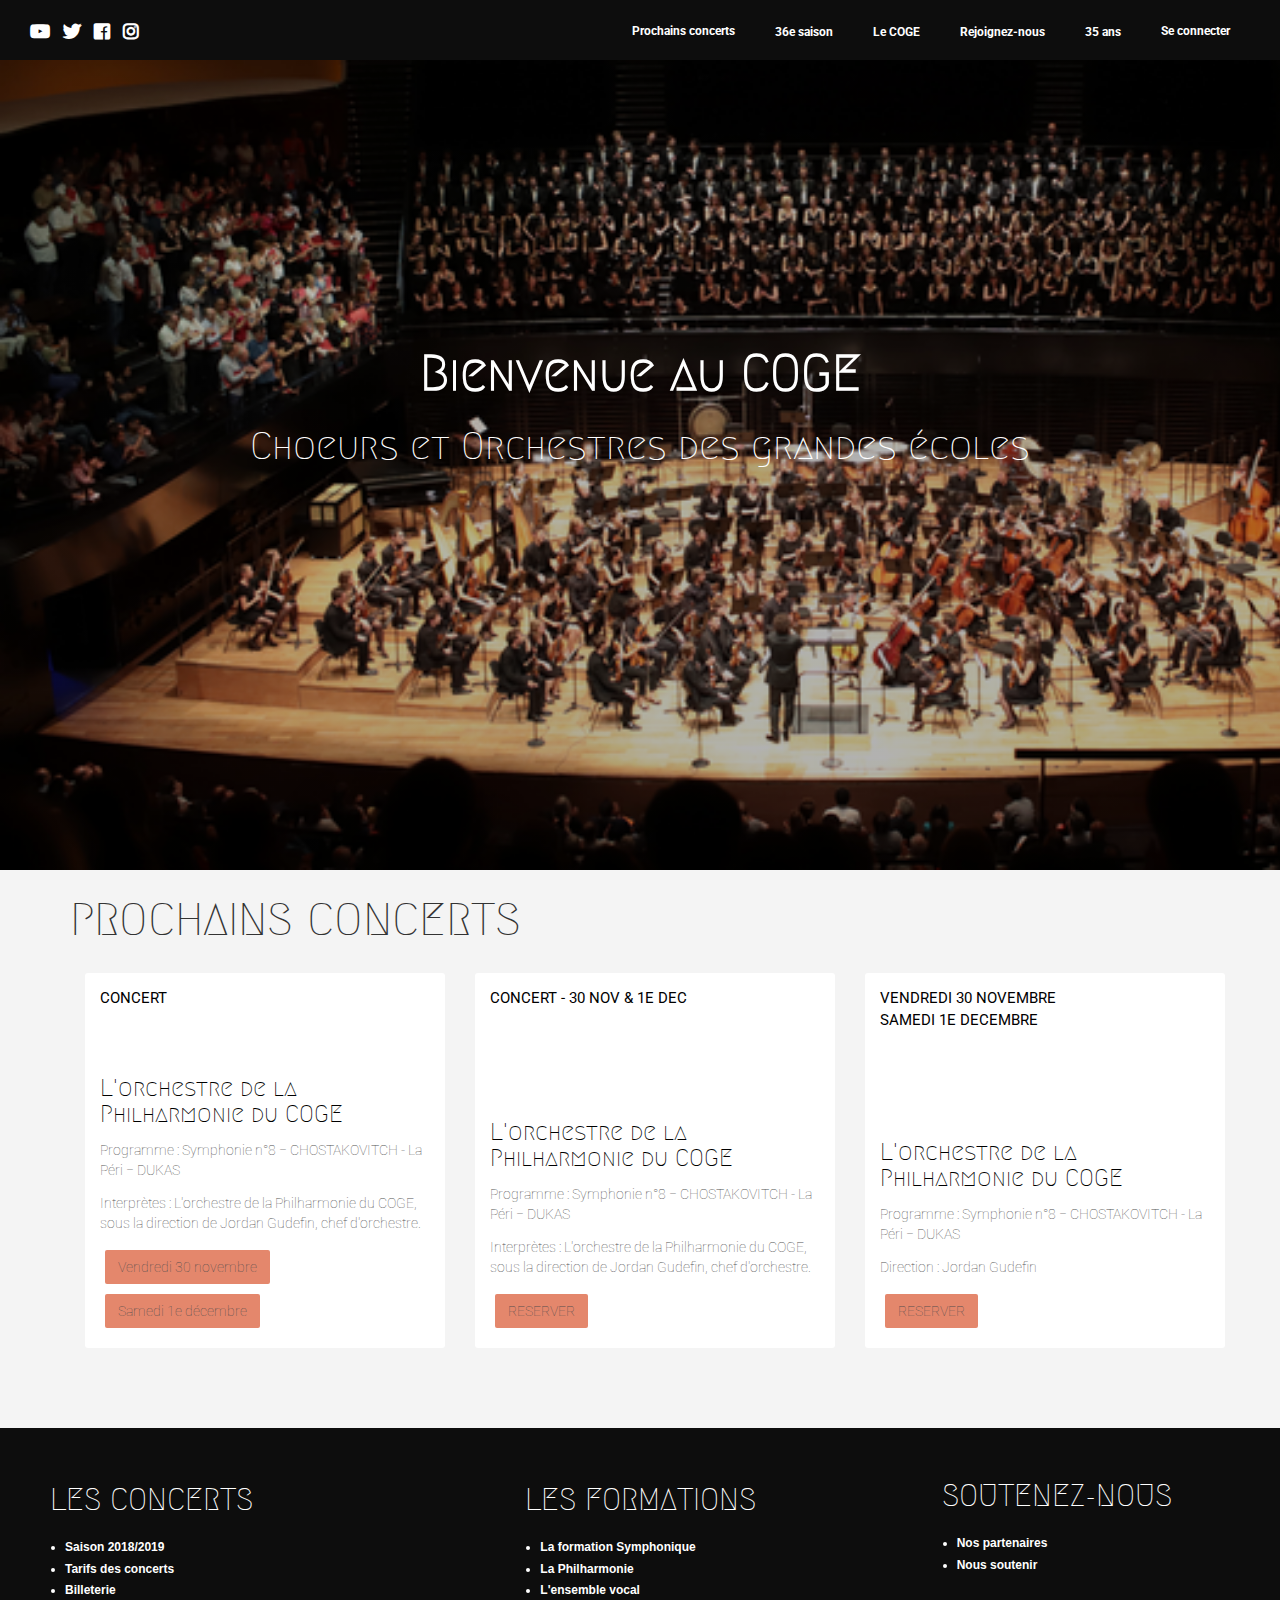
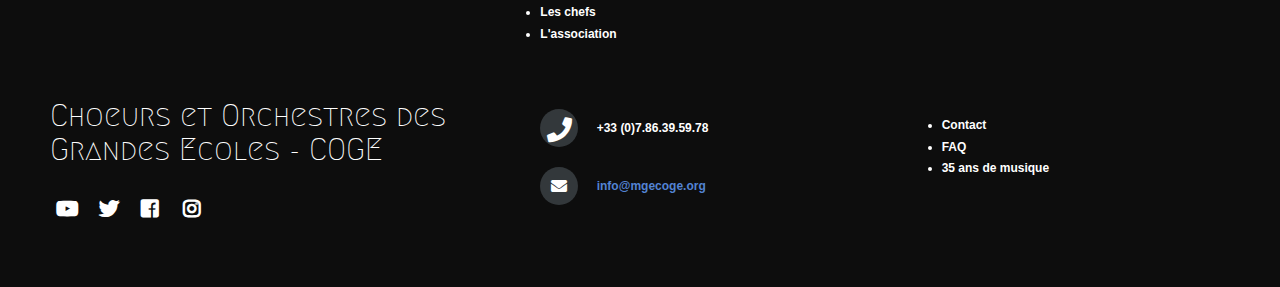
<file: index.html>
<!doctype html>
<html>
  <head>
    <meta charset="utf-8">
    <meta http-equiv="x-ua-compatible" content="ie=edge">
    <meta name="viewport"
          content="width=device-width, initial-scale=1, shrink-to-fit=no">
    <!-- Use the title from a page's frontmatter if it has one -->
    <title>COGE</title>
    <link href="stylesheets/application-2a3ec4cc.css" rel="stylesheet" />
    <script src="javascripts/application-93de88c9.js"></script>
    <link href="images/logo-72529333.png" rel="icon" type="image/png" />
  </head>
    <div class="navbar-wagon">
  <!-- Logo -->
 <!--  <a href="/" class="navbar-wagon-brand">
    <img src="images/logo-72529333.png" alt="logo">
  </a> -->

    <div class="navbar-media navbar-wagon-link">
      <a href="https://www.youtube.com/channel/UCICK14hKPp-rKdOU6DsroOA/featured"><i class="fab fa-youtube"></i></a>
      <a href="https://twitter.com/coge_paris?lang=fr"><i class="fab fa-twitter"></i></a>
      <a href="https://www.facebook.com/MGECOGE/"><i class="fab fa-facebook-square"></i></a>
      <a href="https://www.instagram.com/coge_paris/?hl=fr"><i class="fab fa-instagram"></i></a>
    </div>

  <!-- Right Navigation -->
  <div class="navbar-wagon-right hidden-xs hidden-sm">

      <a href="" class="navbar-wagon-item navbar-wagon-link">Prochains concerts</a>

    <div class="dropdown">
    <a href="" class="navbar-wagon-item navbar-wagon-link dropdown-toggle" data-toggle="dropdown">36e saison</a>
     <ul class="dropdown-menu dropdown-menu-right navbar-wagon-dropdown-menu">
        <li><a href="#">Programmation</a></li>
        <li><a href="#">Encadrement musical</a></li>
      </ul>
    </div>

    <div class="dropdown">
    <a href="" class="navbar-wagon-item navbar-wagon-link dropdown-toggle" data-toggle="dropdown">Le COGE</a>
     <ul class="dropdown-menu dropdown-menu-right navbar-wagon-dropdown-menu">
        <li><a href="#">Qui sommes-nous ?</a></li>
        <li><a href="#">Les formations</a></li>
      </ul>
    </div>

    <div class="dropdown">
    <a href="" class="navbar-wagon-item navbar-wagon-link dropdown-toggle" data-toggle="dropdown">Rejoignez-nous</a>
     <ul class="dropdown-menu dropdown-menu-right navbar-wagon-dropdown-menu">
        <li><a href="#">Tout savoir</a></li>
        <li><a href="#">Choisir une formation</a></li>
        <li><a href="#">Répétition</a></li>
        <li><a href="#">Se préparer</a></li>
        <li><a href="#">Inscription & candidature</a></li>
      </ul>
    </div>

    <div class="dropdown">
    <a href="" class="navbar-wagon-item navbar-wagon-link dropdown-toggle" data-toggle="dropdown">35 ans</a>
     <ul class="dropdown-menu dropdown-menu-right navbar-wagon-dropdown-menu">
        <li><a href="#">Oeuvres</a></li>
        <li><a href="#">Solistes</a></li>
      </ul>
    </div>

    <a href="" class="navbar-wagon-item navbar-wagon-link">Se connecter</a>

    <!-- Profile picture with dropdown list -->
  <!--   <div class="navbar-wagon-item">
      <div class="dropdown">
        <img src="https://kitt.lewagon.com/placeholder/users/sophieliu7" class="avatar dropdown-toggle" id="navbar-wagon-menu" data-toggle="dropdown">
        <ul class="dropdown-menu dropdown-menu-right navbar-wagon-dropdown-menu">
          <li><a href="#">Profile</a></li>
          <li><a href="#">Dashboard</a></li>
          <li><a href="#">Log Out</a></li>
        </ul>
      </div>
    </div> -->
  </div>

  <!-- Dropdown appearing on mobile only -->
  <div class="navbar-wagon-item hidden-md hidden-lg">
    <div class="dropdown">
      <i class="fa fa-bars dropdown-toggle" data-toggle="dropdown"></i>
      <ul class="dropdown-menu dropdown-menu-right navbar-wagon-dropdown-menu">
        <li><a href="#">Prochains concerts</a></li>
        <li><a href="#">36e saisons</a></li>
        <li><a href="#">Le COGE</a></li>
        <li><a href="#">Rejoignez-nous</a></li>
        <li><a href="#">Se connecter</a></li>
      </ul>
    </div>
  </div>
</div>

  <body>
    <!-- <div class="banner-small">
 <h1>COGE</h1>
  <h2>Choeur et Orchestre des grandes écoles</h2>
</div> -->


<div class="banner" style="background-image: linear-gradient(-225deg, rgba(0,0,0,0.2) 0%, rgba(0,0,0,0.3) 50%), url('images/coge-f085a0af.png');">
  <div class="banner-content">
    <h1>Bienvenue au COGE</h1>
    <h2>Choeurs et Orchestres des grandes écoles</h2>
    <br>
    <br>
    <br>
    <br>
    <br>
  </div>
</div>

<div class="container">

<h1>PROCHAINS CONCERTS </h1>

<div class="container">
  <div class="row">
    <div class="col-xs-12 col-sm-4">
      <div class="card" >
        <div class="card-category">CONCERT</div>
        <div class="card-description">
          <h2>L'orchestre de la Philharmonie du COGE</h2>
          <p>Programme : Symphonie n°8 − CHOSTAKOVITCH - La Péri − DUKAS</p>
          <p>Interprètes : L'orchestre de la Philharmonie du COGE, sous la direction de Jordan Gudefin, chef d'orchestre.</p>
          <p class="card-btn btn">Vendredi 30 novembre</p>
          <p class="card-btn btn">Samedi 1e décembre</p>
        </div>
      </div>
    </div>
    <div class="col-xs-12 col-sm-4">
      <div class="card" >
        <div class="card-category">CONCERT - 30 nov & 1e DEC</div>
        <div class="card-description">
          <h2>L'orchestre de la Philharmonie du COGE</h2>
          <p>Programme : Symphonie n°8 − CHOSTAKOVITCH - La Péri − DUKAS</p>
          <p>Interprètes : L'orchestre de la Philharmonie du COGE, sous la direction de Jordan Gudefin, chef d'orchestre.</p>
          <p class="card-btn btn">RESERVER</p>
        </div>
      </div>
    </div>
    <div class="col-xs-12 col-sm-4">
      <div class="card" >
        <div class="card-category">
          VENDREDI 30 NOVEMBRE
          <br>
          SAMEDI 1e DECEMBRE
        </div>
        <div class="card-description">
          <h2>L'orchestre de la Philharmonie du COGE</h2>
          <p>Programme : Symphonie n°8 − CHOSTAKOVITCH - La Péri − DUKAS</p>
          <p>Direction : Jordan Gudefin</p>
          <p class="card-btn btn">RESERVER</p>
        </div>
      </div>
    </div>
  </div>
</div>




</div>



  </body>
   

    <footer class="footer-distributed">

       <div class="footer-left">
        <h3>LES CONCERTS</h3>
          <div class="margin-left">
            <ul class="footer-links">
              <li><a href="#">Saison 2018/2019</a></li>
              <li><a href="#">Tarifs des concerts</a></li>
              <li><a href="#">Billeterie</a></li>
            </ul>
          </div>
        </div>


      <div class="footer-center">
        <h3>LES FORMATIONS</h3>
        <div class="margin-left">
         <ul class="footer-links">
            <li><a href="#">La formation Symphonique</a></li>
            <li><a href="#">La Philharmonie</a></li>
            <li><a href="#">L'ensemble vocal</a></li>
            <li><a href="#">Les chefs</a></li>
            <li><a href="#">L'association</a></li>
          </ul>
        </div>
      </div>

      <div class="footer-right">
        <h3>SOUTENEZ-NOUS</h3>
        <div class="margin-left">
          <ul class="footer-links">
            <li><a href="#">Nos partenaires</a></li>
            <li><a href="#">Nous soutenir</a></li>
          </ul>
        </div>
      </div>


<br>
<br>
<br>
<br>

<!-- Deuxieme partie du footer -->


      <div class="footer-left">

        <h3>Choeurs et Orchestres des Grandes Ecoles - COGE</h3>
        <div class="footer-icons">
          <a href="https://www.youtube.com/channel/UCICK1a4hKPp-rKdOU6DsroOA"><i class="fab fa-youtube"></i></a>
          <a href="https://twitter.com/coge_paris?lang=fr"><i class="fab fa-twitter"></i></a>
          <a href="https://www.facebook.com/MGECOGE/"><i class="fab fa-facebook-square"></i></a>
          <a href="https://www.instagram.com/coge_paris/?hl=fr"><i class="fab fa-instagram"></i></a>
        </div>
      </div>


      <div class="footer-center">

        <div>
          <i class="fa fa-phone"></i>
          <p>+33 (0)7.86.39.59.78</p>
        </div>

        <div>
          <i class="fa fa-envelope"></i>
          <p><a href="mailto:info@mgecoge.org">info@mgecoge.org</a></p>
        </div>

      </div>

      <div class="footer-right">
          <ul class="footer-links">
            <li><a href="#">Contact</a></li>
            <li><a href="#">FAQ</a></li>
            <li><a href="#">35 ans de musique</a></li>
          </ul>
      </div>

    </footer>

</html>
</file>
<file: stylesheets/application-2a3ec4cc.css>
@import url("https://fonts.googleapis.com/css?family=Megrim|Open+Sans|Roboto");/*!
 * Bootstrap v3.3.7 (http://getbootstrap.com)
 * Copyright 2011-2016 Twitter, Inc.
 * Licensed under MIT (https://github.com/twbs/bootstrap/blob/master/LICENSE)
 *//*! normalize.css v3.0.3 | MIT License | github.com/necolas/normalize.css */html{font-family:sans-serif;-ms-text-size-adjust:100%;-webkit-text-size-adjust:100%}body{margin:0}article,aside,details,figcaption,figure,footer,header,hgroup,main,menu,nav,section,summary{display:block}audio,canvas,progress,video{display:inline-block;vertical-align:baseline}audio:not([controls]){display:none;height:0}[hidden],template{display:none}a{background-color:transparent}a:active,a:hover{outline:0}abbr[title]{border-bottom:1px dotted}b,strong{font-weight:bold}dfn{font-style:italic}h1{font-size:2em;margin:0.67em 0}mark{background:#ff0;color:#000}small{font-size:80%}sub,sup{font-size:75%;line-height:0;position:relative;vertical-align:baseline}sup{top:-0.5em}sub{bottom:-0.25em}img{border:0}svg:not(:root){overflow:hidden}figure{margin:1em 40px}hr{-webkit-box-sizing:content-box;box-sizing:content-box;height:0}pre{overflow:auto}code,kbd,pre,samp{font-family:monospace, monospace;font-size:1em}button,input,optgroup,select,textarea{color:inherit;font:inherit;margin:0}button{overflow:visible}button,select{text-transform:none}button,html input[type="button"],input[type="reset"],input[type="submit"]{-webkit-appearance:button;cursor:pointer}button[disabled],html input[disabled]{cursor:default}button::-moz-focus-inner,input::-moz-focus-inner{border:0;padding:0}input{line-height:normal}input[type="checkbox"],input[type="radio"]{-webkit-box-sizing:border-box;box-sizing:border-box;padding:0}input[type="number"]::-webkit-inner-spin-button,input[type="number"]::-webkit-outer-spin-button{height:auto}input[type="search"]{-webkit-appearance:textfield;-webkit-box-sizing:content-box;box-sizing:content-box}input[type="search"]::-webkit-search-cancel-button,input[type="search"]::-webkit-search-decoration{-webkit-appearance:none}fieldset{border:1px solid #c0c0c0;margin:0 2px;padding:0.35em 0.625em 0.75em}legend{border:0;padding:0}textarea{overflow:auto}optgroup{font-weight:bold}table{border-collapse:collapse;border-spacing:0}td,th{padding:0}/*! Source: https://github.com/h5bp/html5-boilerplate/blob/master/src/css/main.css */@media print{*,*:before,*:after{background:transparent !important;color:#000 !important;-webkit-box-shadow:none !important;box-shadow:none !important;text-shadow:none !important}a,a:visited{text-decoration:underline}a[href]:after{content:" (" attr(href) ")"}abbr[title]:after{content:" (" attr(title) ")"}a[href^="#"]:after,a[href^="javascript:"]:after{content:""}pre,blockquote{border:1px solid #999;page-break-inside:avoid}thead{display:table-header-group}tr,img{page-break-inside:avoid}img{max-width:100% !important}p,h2,h3{orphans:3;widows:3}h2,h3{page-break-after:avoid}.navbar{display:none}.btn>.caret,.dropup>.btn>.caret{border-top-color:#000 !important}.label{border:1px solid #000}.table{border-collapse:collapse !important}.table td,.table th{background-color:#fff !important}.table-bordered th,.table-bordered td{border:1px solid #ddd !important}}@font-face{font-family:'Glyphicons Halflings';src:url("../assets/bootstrap/glyphicons-halflings-regular-86b6f62b.eot");src:url("../assets/bootstrap/glyphicons-halflings-regular-86b6f62b.eot?#iefix") format("embedded-opentype"),url("../assets/bootstrap/glyphicons-halflings-regular-ca35b697.woff2") format("woff2"),url("../assets/bootstrap/glyphicons-halflings-regular-278e49a8.woff") format("woff"),url("../assets/bootstrap/glyphicons-halflings-regular-44bc1850.ttf") format("truetype"),url("../assets/bootstrap/glyphicons-halflings-regular-de51a849.svg#glyphicons_halflingsregular") format("svg")}.glyphicon{position:relative;top:1px;display:inline-block;font-family:'Glyphicons Halflings';font-style:normal;font-weight:normal;line-height:1;-webkit-font-smoothing:antialiased;-moz-osx-font-smoothing:grayscale}.glyphicon-asterisk:before{content:"\002a"}.glyphicon-plus:before{content:"\002b"}.glyphicon-euro:before,.glyphicon-eur:before{content:"\20ac"}.glyphicon-minus:before{content:"\2212"}.glyphicon-cloud:before{content:"\2601"}.glyphicon-envelope:before{content:"\2709"}.glyphicon-pencil:before{content:"\270f"}.glyphicon-glass:before{content:"\e001"}.glyphicon-music:before{content:"\e002"}.glyphicon-search:before{content:"\e003"}.glyphicon-heart:before{content:"\e005"}.glyphicon-star:before{content:"\e006"}.glyphicon-star-empty:before{content:"\e007"}.glyphicon-user:before{content:"\e008"}.glyphicon-film:before{content:"\e009"}.glyphicon-th-large:before{content:"\e010"}.glyphicon-th:before{content:"\e011"}.glyphicon-th-list:before{content:"\e012"}.glyphicon-ok:before{content:"\e013"}.glyphicon-remove:before{content:"\e014"}.glyphicon-zoom-in:before{content:"\e015"}.glyphicon-zoom-out:before{content:"\e016"}.glyphicon-off:before{content:"\e017"}.glyphicon-signal:before{content:"\e018"}.glyphicon-cog:before{content:"\e019"}.glyphicon-trash:before{content:"\e020"}.glyphicon-home:before{content:"\e021"}.glyphicon-file:before{content:"\e022"}.glyphicon-time:before{content:"\e023"}.glyphicon-road:before{content:"\e024"}.glyphicon-download-alt:before{content:"\e025"}.glyphicon-download:before{content:"\e026"}.glyphicon-upload:before{content:"\e027"}.glyphicon-inbox:before{content:"\e028"}.glyphicon-play-circle:before{content:"\e029"}.glyphicon-repeat:before{content:"\e030"}.glyphicon-refresh:before{content:"\e031"}.glyphicon-list-alt:before{content:"\e032"}.glyphicon-lock:before{content:"\e033"}.glyphicon-flag:before{content:"\e034"}.glyphicon-headphones:before{content:"\e035"}.glyphicon-volume-off:before{content:"\e036"}.glyphicon-volume-down:before{content:"\e037"}.glyphicon-volume-up:before{content:"\e038"}.glyphicon-qrcode:before{content:"\e039"}.glyphicon-barcode:before{content:"\e040"}.glyphicon-tag:before{content:"\e041"}.glyphicon-tags:before{content:"\e042"}.glyphicon-book:before{content:"\e043"}.glyphicon-bookmark:before{content:"\e044"}.glyphicon-print:before{content:"\e045"}.glyphicon-camera:before{content:"\e046"}.glyphicon-font:before{content:"\e047"}.glyphicon-bold:before{content:"\e048"}.glyphicon-italic:before{content:"\e049"}.glyphicon-text-height:before{content:"\e050"}.glyphicon-text-width:before{content:"\e051"}.glyphicon-align-left:before{content:"\e052"}.glyphicon-align-center:before{content:"\e053"}.glyphicon-align-right:before{content:"\e054"}.glyphicon-align-justify:before{content:"\e055"}.glyphicon-list:before{content:"\e056"}.glyphicon-indent-left:before{content:"\e057"}.glyphicon-indent-right:before{content:"\e058"}.glyphicon-facetime-video:before{content:"\e059"}.glyphicon-picture:before{content:"\e060"}.glyphicon-map-marker:before{content:"\e062"}.glyphicon-adjust:before{content:"\e063"}.glyphicon-tint:before{content:"\e064"}.glyphicon-edit:before{content:"\e065"}.glyphicon-share:before{content:"\e066"}.glyphicon-check:before{content:"\e067"}.glyphicon-move:before{content:"\e068"}.glyphicon-step-backward:before{content:"\e069"}.glyphicon-fast-backward:before{content:"\e070"}.glyphicon-backward:before{content:"\e071"}.glyphicon-play:before{content:"\e072"}.glyphicon-pause:before{content:"\e073"}.glyphicon-stop:before{content:"\e074"}.glyphicon-forward:before{content:"\e075"}.glyphicon-fast-forward:before{content:"\e076"}.glyphicon-step-forward:before{content:"\e077"}.glyphicon-eject:before{content:"\e078"}.glyphicon-chevron-left:before{content:"\e079"}.glyphicon-chevron-right:before{content:"\e080"}.glyphicon-plus-sign:before{content:"\e081"}.glyphicon-minus-sign:before{content:"\e082"}.glyphicon-remove-sign:before{content:"\e083"}.glyphicon-ok-sign:before{content:"\e084"}.glyphicon-question-sign:before{content:"\e085"}.glyphicon-info-sign:before{content:"\e086"}.glyphicon-screenshot:before{content:"\e087"}.glyphicon-remove-circle:before{content:"\e088"}.glyphicon-ok-circle:before{content:"\e089"}.glyphicon-ban-circle:before{content:"\e090"}.glyphicon-arrow-left:before{content:"\e091"}.glyphicon-arrow-right:before{content:"\e092"}.glyphicon-arrow-up:before{content:"\e093"}.glyphicon-arrow-down:before{content:"\e094"}.glyphicon-share-alt:before{content:"\e095"}.glyphicon-resize-full:before{content:"\e096"}.glyphicon-resize-small:before{content:"\e097"}.glyphicon-exclamation-sign:before{content:"\e101"}.glyphicon-gift:before{content:"\e102"}.glyphicon-leaf:before{content:"\e103"}.glyphicon-fire:before{content:"\e104"}.glyphicon-eye-open:before{content:"\e105"}.glyphicon-eye-close:before{content:"\e106"}.glyphicon-warning-sign:before{content:"\e107"}.glyphicon-plane:before{content:"\e108"}.glyphicon-calendar:before{content:"\e109"}.glyphicon-random:before{content:"\e110"}.glyphicon-comment:before{content:"\e111"}.glyphicon-magnet:before{content:"\e112"}.glyphicon-chevron-up:before{content:"\e113"}.glyphicon-chevron-down:before{content:"\e114"}.glyphicon-retweet:before{content:"\e115"}.glyphicon-shopping-cart:before{content:"\e116"}.glyphicon-folder-close:before{content:"\e117"}.glyphicon-folder-open:before{content:"\e118"}.glyphicon-resize-vertical:before{content:"\e119"}.glyphicon-resize-horizontal:before{content:"\e120"}.glyphicon-hdd:before{content:"\e121"}.glyphicon-bullhorn:before{content:"\e122"}.glyphicon-bell:before{content:"\e123"}.glyphicon-certificate:before{content:"\e124"}.glyphicon-thumbs-up:before{content:"\e125"}.glyphicon-thumbs-down:before{content:"\e126"}.glyphicon-hand-right:before{content:"\e127"}.glyphicon-hand-left:before{content:"\e128"}.glyphicon-hand-up:before{content:"\e129"}.glyphicon-hand-down:before{content:"\e130"}.glyphicon-circle-arrow-right:before{content:"\e131"}.glyphicon-circle-arrow-left:before{content:"\e132"}.glyphicon-circle-arrow-up:before{content:"\e133"}.glyphicon-circle-arrow-down:before{content:"\e134"}.glyphicon-globe:before{content:"\e135"}.glyphicon-wrench:before{content:"\e136"}.glyphicon-tasks:before{content:"\e137"}.glyphicon-filter:before{content:"\e138"}.glyphicon-briefcase:before{content:"\e139"}.glyphicon-fullscreen:before{content:"\e140"}.glyphicon-dashboard:before{content:"\e141"}.glyphicon-paperclip:before{content:"\e142"}.glyphicon-heart-empty:before{content:"\e143"}.glyphicon-link:before{content:"\e144"}.glyphicon-phone:before{content:"\e145"}.glyphicon-pushpin:before{content:"\e146"}.glyphicon-usd:before{content:"\e148"}.glyphicon-gbp:before{content:"\e149"}.glyphicon-sort:before{content:"\e150"}.glyphicon-sort-by-alphabet:before{content:"\e151"}.glyphicon-sort-by-alphabet-alt:before{content:"\e152"}.glyphicon-sort-by-order:before{content:"\e153"}.glyphicon-sort-by-order-alt:before{content:"\e154"}.glyphicon-sort-by-attributes:before{content:"\e155"}.glyphicon-sort-by-attributes-alt:before{content:"\e156"}.glyphicon-unchecked:before{content:"\e157"}.glyphicon-expand:before{content:"\e158"}.glyphicon-collapse-down:before{content:"\e159"}.glyphicon-collapse-up:before{content:"\e160"}.glyphicon-log-in:before{content:"\e161"}.glyphicon-flash:before{content:"\e162"}.glyphicon-log-out:before{content:"\e163"}.glyphicon-new-window:before{content:"\e164"}.glyphicon-record:before{content:"\e165"}.glyphicon-save:before{content:"\e166"}.glyphicon-open:before{content:"\e167"}.glyphicon-saved:before{content:"\e168"}.glyphicon-import:before{content:"\e169"}.glyphicon-export:before{content:"\e170"}.glyphicon-send:before{content:"\e171"}.glyphicon-floppy-disk:before{content:"\e172"}.glyphicon-floppy-saved:before{content:"\e173"}.glyphicon-floppy-remove:before{content:"\e174"}.glyphicon-floppy-save:before{content:"\e175"}.glyphicon-floppy-open:before{content:"\e176"}.glyphicon-credit-card:before{content:"\e177"}.glyphicon-transfer:before{content:"\e178"}.glyphicon-cutlery:before{content:"\e179"}.glyphicon-header:before{content:"\e180"}.glyphicon-compressed:before{content:"\e181"}.glyphicon-earphone:before{content:"\e182"}.glyphicon-phone-alt:before{content:"\e183"}.glyphicon-tower:before{content:"\e184"}.glyphicon-stats:before{content:"\e185"}.glyphicon-sd-video:before{content:"\e186"}.glyphicon-hd-video:before{content:"\e187"}.glyphicon-subtitles:before{content:"\e188"}.glyphicon-sound-stereo:before{content:"\e189"}.glyphicon-sound-dolby:before{content:"\e190"}.glyphicon-sound-5-1:before{content:"\e191"}.glyphicon-sound-6-1:before{content:"\e192"}.glyphicon-sound-7-1:before{content:"\e193"}.glyphicon-copyright-mark:before{content:"\e194"}.glyphicon-registration-mark:before{content:"\e195"}.glyphicon-cloud-download:before{content:"\e197"}.glyphicon-cloud-upload:before{content:"\e198"}.glyphicon-tree-conifer:before{content:"\e199"}.glyphicon-tree-deciduous:before{content:"\e200"}.glyphicon-cd:before{content:"\e201"}.glyphicon-save-file:before{content:"\e202"}.glyphicon-open-file:before{content:"\e203"}.glyphicon-level-up:before{content:"\e204"}.glyphicon-copy:before{content:"\e205"}.glyphicon-paste:before{content:"\e206"}.glyphicon-alert:before{content:"\e209"}.glyphicon-equalizer:before{content:"\e210"}.glyphicon-king:before{content:"\e211"}.glyphicon-queen:before{content:"\e212"}.glyphicon-pawn:before{content:"\e213"}.glyphicon-bishop:before{content:"\e214"}.glyphicon-knight:before{content:"\e215"}.glyphicon-baby-formula:before{content:"\e216"}.glyphicon-tent:before{content:"\26fa"}.glyphicon-blackboard:before{content:"\e218"}.glyphicon-bed:before{content:"\e219"}.glyphicon-apple:before{content:"\f8ff"}.glyphicon-erase:before{content:"\e221"}.glyphicon-hourglass:before{content:"\231b"}.glyphicon-lamp:before{content:"\e223"}.glyphicon-duplicate:before{content:"\e224"}.glyphicon-piggy-bank:before{content:"\e225"}.glyphicon-scissors:before{content:"\e226"}.glyphicon-bitcoin:before{content:"\e227"}.glyphicon-btc:before{content:"\e227"}.glyphicon-xbt:before{content:"\e227"}.glyphicon-yen:before{content:"\00a5"}.glyphicon-jpy:before{content:"\00a5"}.glyphicon-ruble:before{content:"\20bd"}.glyphicon-rub:before{content:"\20bd"}.glyphicon-scale:before{content:"\e230"}.glyphicon-ice-lolly:before{content:"\e231"}.glyphicon-ice-lolly-tasted:before{content:"\e232"}.glyphicon-education:before{content:"\e233"}.glyphicon-option-horizontal:before{content:"\e234"}.glyphicon-option-vertical:before{content:"\e235"}.glyphicon-menu-hamburger:before{content:"\e236"}.glyphicon-modal-window:before{content:"\e237"}.glyphicon-oil:before{content:"\e238"}.glyphicon-grain:before{content:"\e239"}.glyphicon-sunglasses:before{content:"\e240"}.glyphicon-text-size:before{content:"\e241"}.glyphicon-text-color:before{content:"\e242"}.glyphicon-text-background:before{content:"\e243"}.glyphicon-object-align-top:before{content:"\e244"}.glyphicon-object-align-bottom:before{content:"\e245"}.glyphicon-object-align-horizontal:before{content:"\e246"}.glyphicon-object-align-left:before{content:"\e247"}.glyphicon-object-align-vertical:before{content:"\e248"}.glyphicon-object-align-right:before{content:"\e249"}.glyphicon-triangle-right:before{content:"\e250"}.glyphicon-triangle-left:before{content:"\e251"}.glyphicon-triangle-bottom:before{content:"\e252"}.glyphicon-triangle-top:before{content:"\e253"}.glyphicon-console:before{content:"\e254"}.glyphicon-superscript:before{content:"\e255"}.glyphicon-subscript:before{content:"\e256"}.glyphicon-menu-left:before{content:"\e257"}.glyphicon-menu-right:before{content:"\e258"}.glyphicon-menu-down:before{content:"\e259"}.glyphicon-menu-up:before{content:"\e260"}*{-webkit-box-sizing:border-box;box-sizing:border-box}*:before,*:after{-webkit-box-sizing:border-box;box-sizing:border-box}html{font-size:10px;-webkit-tap-highlight-color:transparent}body{font-family:"Roboto", "sans-serif";font-size:18px;line-height:1.42857143;color:#333333;background-color:#F4F4F4}input,button,select,textarea{font-family:inherit;font-size:inherit;line-height:inherit}a{color:#469AE0;text-decoration:none}a:hover,a:focus{color:#1f74ba;text-decoration:underline}a:focus{outline:5px auto -webkit-focus-ring-color;outline-offset:-2px}figure{margin:0}img{vertical-align:middle}.img-responsive{display:block;max-width:100%;height:auto}.img-rounded{border-radius:2px}.img-thumbnail{padding:4px;line-height:1.42857143;background-color:#F4F4F4;border:1px solid #ddd;border-radius:2px;-webkit-transition:all 0.2s ease-in-out;transition:all 0.2s ease-in-out;display:inline-block;max-width:100%;height:auto}.img-circle{border-radius:50%}hr{margin-top:25px;margin-bottom:25px;border:0;border-top:1px solid #eeeeee}.sr-only{position:absolute;width:1px;height:1px;margin:-1px;padding:0;overflow:hidden;clip:rect(0, 0, 0, 0);border:0}.sr-only-focusable:active,.sr-only-focusable:focus{position:static;width:auto;height:auto;margin:0;overflow:visible;clip:auto}[role="button"]{cursor:pointer}h1,h2,h3,h4,h5,h6,.h1,.h2,.h3,.h4,.h5,.h6{font-family:"Megrim", "cursive";font-weight:500;line-height:1.1;color:inherit}h1 small,h1 .small,h2 small,h2 .small,h3 small,h3 .small,h4 small,h4 .small,h5 small,h5 .small,h6 small,h6 .small,.h1 small,.h1 .small,.h2 small,.h2 .small,.h3 small,.h3 .small,.h4 small,.h4 .small,.h5 small,.h5 .small,.h6 small,.h6 .small{font-weight:normal;line-height:1;color:#777777}h1,.h1,h2,.h2,h3,.h3{margin-top:25px;margin-bottom:12.5px}h1 small,h1 .small,.h1 small,.h1 .small,h2 small,h2 .small,.h2 small,.h2 .small,h3 small,h3 .small,.h3 small,.h3 .small{font-size:65%}h4,.h4,h5,.h5,h6,.h6{margin-top:12.5px;margin-bottom:12.5px}h4 small,h4 .small,.h4 small,.h4 .small,h5 small,h5 .small,.h5 small,.h5 .small,h6 small,h6 .small,.h6 small,.h6 .small{font-size:75%}h1,.h1{font-size:46px}h2,.h2{font-size:38px}h3,.h3{font-size:31px}h4,.h4{font-size:23px}h5,.h5{font-size:18px}h6,.h6{font-size:16px}p{margin:0 0 12.5px}.lead{margin-bottom:25px;font-size:20px;font-weight:300;line-height:1.4}@media (min-width: 768px){.lead{font-size:27px}}small,.small{font-size:88%}mark,.mark{background-color:#fcf8e3;padding:.2em}.text-left{text-align:left}.text-right{text-align:right}.text-center{text-align:center}.text-justify{text-align:justify}.text-nowrap{white-space:nowrap}.text-lowercase{text-transform:lowercase}.text-uppercase,.initialism{text-transform:uppercase}.text-capitalize{text-transform:capitalize}.text-muted{color:#777777}.text-primary{color:#469AE0}a.text-primary:hover,a.text-primary:focus{color:#2381d0}.text-success{color:#3c763d}a.text-success:hover,a.text-success:focus{color:#2b542c}.text-info{color:#31708f}a.text-info:hover,a.text-info:focus{color:#245269}.text-warning{color:#8a6d3b}a.text-warning:hover,a.text-warning:focus{color:#66512c}.text-danger{color:#a94442}a.text-danger:hover,a.text-danger:focus{color:#843534}.bg-primary{color:#fff}.bg-primary{background-color:#469AE0}a.bg-primary:hover,a.bg-primary:focus{background-color:#2381d0}.bg-success{background-color:#dff0d8}a.bg-success:hover,a.bg-success:focus{background-color:#c1e2b3}.bg-info{background-color:#d9edf7}a.bg-info:hover,a.bg-info:focus{background-color:#afd9ee}.bg-warning{background-color:#fcf8e3}a.bg-warning:hover,a.bg-warning:focus{background-color:#f7ecb5}.bg-danger{background-color:#f2dede}a.bg-danger:hover,a.bg-danger:focus{background-color:#e4b9b9}.page-header{padding-bottom:11.5px;margin:50px 0 25px;border-bottom:1px solid #eeeeee}ul,ol{margin-top:0;margin-bottom:12.5px}ul ul,ul ol,ol ul,ol ol{margin-bottom:0}.list-unstyled{padding-left:0;list-style:none}.list-inline{padding-left:0;list-style:none;margin-left:-5px}.list-inline>li{display:inline-block;padding-left:5px;padding-right:5px}dl{margin-top:0;margin-bottom:25px}dt,dd{line-height:1.42857143}dt{font-weight:bold}dd{margin-left:0}.dl-horizontal dd:before,.dl-horizontal dd:after{content:" ";display:table}.dl-horizontal dd:after{clear:both}@media (min-width: 768px){.dl-horizontal dt{float:left;width:160px;clear:left;text-align:right;overflow:hidden;text-overflow:ellipsis;white-space:nowrap}.dl-horizontal dd{margin-left:180px}}abbr[title],abbr[data-original-title]{cursor:help;border-bottom:1px dotted #777777}.initialism{font-size:90%}blockquote{padding:12.5px 25px;margin:0 0 25px;font-size:22.5px;border-left:5px solid #eeeeee}blockquote p:last-child,blockquote ul:last-child,blockquote ol:last-child{margin-bottom:0}blockquote footer,blockquote small,blockquote .small{display:block;font-size:80%;line-height:1.42857143;color:#777777}blockquote footer:before,blockquote small:before,blockquote .small:before{content:'\2014 \00A0'}.blockquote-reverse,blockquote.pull-right{padding-right:15px;padding-left:0;border-right:5px solid #eeeeee;border-left:0;text-align:right}.blockquote-reverse footer:before,.blockquote-reverse small:before,.blockquote-reverse .small:before,blockquote.pull-right footer:before,blockquote.pull-right small:before,blockquote.pull-right .small:before{content:''}.blockquote-reverse footer:after,.blockquote-reverse small:after,.blockquote-reverse .small:after,blockquote.pull-right footer:after,blockquote.pull-right small:after,blockquote.pull-right .small:after{content:'\00A0 \2014'}address{margin-bottom:25px;font-style:normal;line-height:1.42857143}code,kbd,pre,samp{font-family:Menlo, Monaco, Consolas, "Courier New", monospace}code{padding:2px 4px;font-size:90%;color:#c7254e;background-color:#f9f2f4;border-radius:2px}kbd{padding:2px 4px;font-size:90%;color:#fff;background-color:#333;border-radius:2px;-webkit-box-shadow:inset 0 -1px 0 rgba(0,0,0,0.25);box-shadow:inset 0 -1px 0 rgba(0,0,0,0.25)}kbd kbd{padding:0;font-size:100%;font-weight:bold;-webkit-box-shadow:none;box-shadow:none}pre{display:block;padding:12px;margin:0 0 12.5px;font-size:17px;line-height:1.42857143;word-break:break-all;word-wrap:break-word;color:#333333;background-color:#f5f5f5;border:1px solid #ccc;border-radius:2px}pre code{padding:0;font-size:inherit;color:inherit;white-space:pre-wrap;background-color:transparent;border-radius:0}.pre-scrollable{max-height:340px;overflow-y:scroll}.container{margin-right:auto;margin-left:auto;padding-left:15px;padding-right:15px}.container:before,.container:after{content:" ";display:table}.container:after{clear:both}@media (min-width: 768px){.container{width:750px}}@media (min-width: 992px){.container{width:970px}}@media (min-width: 1200px){.container{width:1170px}}.container-fluid{margin-right:auto;margin-left:auto;padding-left:15px;padding-right:15px}.container-fluid:before,.container-fluid:after{content:" ";display:table}.container-fluid:after{clear:both}.row{margin-left:-15px;margin-right:-15px}.row:before,.row:after{content:" ";display:table}.row:after{clear:both}.col-xs-1,.col-sm-1,.col-md-1,.col-lg-1,.col-xs-2,.col-sm-2,.col-md-2,.col-lg-2,.col-xs-3,.col-sm-3,.col-md-3,.col-lg-3,.col-xs-4,.col-sm-4,.col-md-4,.col-lg-4,.col-xs-5,.col-sm-5,.col-md-5,.col-lg-5,.col-xs-6,.col-sm-6,.col-md-6,.col-lg-6,.col-xs-7,.col-sm-7,.col-md-7,.col-lg-7,.col-xs-8,.col-sm-8,.col-md-8,.col-lg-8,.col-xs-9,.col-sm-9,.col-md-9,.col-lg-9,.col-xs-10,.col-sm-10,.col-md-10,.col-lg-10,.col-xs-11,.col-sm-11,.col-md-11,.col-lg-11,.col-xs-12,.col-sm-12,.col-md-12,.col-lg-12{position:relative;min-height:1px;padding-left:15px;padding-right:15px}.col-xs-1,.col-xs-2,.col-xs-3,.col-xs-4,.col-xs-5,.col-xs-6,.col-xs-7,.col-xs-8,.col-xs-9,.col-xs-10,.col-xs-11,.col-xs-12{float:left}.col-xs-1{width:8.33333333%}.col-xs-2{width:16.66666667%}.col-xs-3{width:25%}.col-xs-4{width:33.33333333%}.col-xs-5{width:41.66666667%}.col-xs-6{width:50%}.col-xs-7{width:58.33333333%}.col-xs-8{width:66.66666667%}.col-xs-9{width:75%}.col-xs-10{width:83.33333333%}.col-xs-11{width:91.66666667%}.col-xs-12{width:100%}.col-xs-pull-0{right:auto}.col-xs-pull-1{right:8.33333333%}.col-xs-pull-2{right:16.66666667%}.col-xs-pull-3{right:25%}.col-xs-pull-4{right:33.33333333%}.col-xs-pull-5{right:41.66666667%}.col-xs-pull-6{right:50%}.col-xs-pull-7{right:58.33333333%}.col-xs-pull-8{right:66.66666667%}.col-xs-pull-9{right:75%}.col-xs-pull-10{right:83.33333333%}.col-xs-pull-11{right:91.66666667%}.col-xs-pull-12{right:100%}.col-xs-push-0{left:auto}.col-xs-push-1{left:8.33333333%}.col-xs-push-2{left:16.66666667%}.col-xs-push-3{left:25%}.col-xs-push-4{left:33.33333333%}.col-xs-push-5{left:41.66666667%}.col-xs-push-6{left:50%}.col-xs-push-7{left:58.33333333%}.col-xs-push-8{left:66.66666667%}.col-xs-push-9{left:75%}.col-xs-push-10{left:83.33333333%}.col-xs-push-11{left:91.66666667%}.col-xs-push-12{left:100%}.col-xs-offset-0{margin-left:0%}.col-xs-offset-1{margin-left:8.33333333%}.col-xs-offset-2{margin-left:16.66666667%}.col-xs-offset-3{margin-left:25%}.col-xs-offset-4{margin-left:33.33333333%}.col-xs-offset-5{margin-left:41.66666667%}.col-xs-offset-6{margin-left:50%}.col-xs-offset-7{margin-left:58.33333333%}.col-xs-offset-8{margin-left:66.66666667%}.col-xs-offset-9{margin-left:75%}.col-xs-offset-10{margin-left:83.33333333%}.col-xs-offset-11{margin-left:91.66666667%}.col-xs-offset-12{margin-left:100%}@media (min-width: 768px){.col-sm-1,.col-sm-2,.col-sm-3,.col-sm-4,.col-sm-5,.col-sm-6,.col-sm-7,.col-sm-8,.col-sm-9,.col-sm-10,.col-sm-11,.col-sm-12{float:left}.col-sm-1{width:8.33333333%}.col-sm-2{width:16.66666667%}.col-sm-3{width:25%}.col-sm-4{width:33.33333333%}.col-sm-5{width:41.66666667%}.col-sm-6{width:50%}.col-sm-7{width:58.33333333%}.col-sm-8{width:66.66666667%}.col-sm-9{width:75%}.col-sm-10{width:83.33333333%}.col-sm-11{width:91.66666667%}.col-sm-12{width:100%}.col-sm-pull-0{right:auto}.col-sm-pull-1{right:8.33333333%}.col-sm-pull-2{right:16.66666667%}.col-sm-pull-3{right:25%}.col-sm-pull-4{right:33.33333333%}.col-sm-pull-5{right:41.66666667%}.col-sm-pull-6{right:50%}.col-sm-pull-7{right:58.33333333%}.col-sm-pull-8{right:66.66666667%}.col-sm-pull-9{right:75%}.col-sm-pull-10{right:83.33333333%}.col-sm-pull-11{right:91.66666667%}.col-sm-pull-12{right:100%}.col-sm-push-0{left:auto}.col-sm-push-1{left:8.33333333%}.col-sm-push-2{left:16.66666667%}.col-sm-push-3{left:25%}.col-sm-push-4{left:33.33333333%}.col-sm-push-5{left:41.66666667%}.col-sm-push-6{left:50%}.col-sm-push-7{left:58.33333333%}.col-sm-push-8{left:66.66666667%}.col-sm-push-9{left:75%}.col-sm-push-10{left:83.33333333%}.col-sm-push-11{left:91.66666667%}.col-sm-push-12{left:100%}.col-sm-offset-0{margin-left:0%}.col-sm-offset-1{margin-left:8.33333333%}.col-sm-offset-2{margin-left:16.66666667%}.col-sm-offset-3{margin-left:25%}.col-sm-offset-4{margin-left:33.33333333%}.col-sm-offset-5{margin-left:41.66666667%}.col-sm-offset-6{margin-left:50%}.col-sm-offset-7{margin-left:58.33333333%}.col-sm-offset-8{margin-left:66.66666667%}.col-sm-offset-9{margin-left:75%}.col-sm-offset-10{margin-left:83.33333333%}.col-sm-offset-11{margin-left:91.66666667%}.col-sm-offset-12{margin-left:100%}}@media (min-width: 992px){.col-md-1,.col-md-2,.col-md-3,.col-md-4,.col-md-5,.col-md-6,.col-md-7,.col-md-8,.col-md-9,.col-md-10,.col-md-11,.col-md-12{float:left}.col-md-1{width:8.33333333%}.col-md-2{width:16.66666667%}.col-md-3{width:25%}.col-md-4{width:33.33333333%}.col-md-5{width:41.66666667%}.col-md-6{width:50%}.col-md-7{width:58.33333333%}.col-md-8{width:66.66666667%}.col-md-9{width:75%}.col-md-10{width:83.33333333%}.col-md-11{width:91.66666667%}.col-md-12{width:100%}.col-md-pull-0{right:auto}.col-md-pull-1{right:8.33333333%}.col-md-pull-2{right:16.66666667%}.col-md-pull-3{right:25%}.col-md-pull-4{right:33.33333333%}.col-md-pull-5{right:41.66666667%}.col-md-pull-6{right:50%}.col-md-pull-7{right:58.33333333%}.col-md-pull-8{right:66.66666667%}.col-md-pull-9{right:75%}.col-md-pull-10{right:83.33333333%}.col-md-pull-11{right:91.66666667%}.col-md-pull-12{right:100%}.col-md-push-0{left:auto}.col-md-push-1{left:8.33333333%}.col-md-push-2{left:16.66666667%}.col-md-push-3{left:25%}.col-md-push-4{left:33.33333333%}.col-md-push-5{left:41.66666667%}.col-md-push-6{left:50%}.col-md-push-7{left:58.33333333%}.col-md-push-8{left:66.66666667%}.col-md-push-9{left:75%}.col-md-push-10{left:83.33333333%}.col-md-push-11{left:91.66666667%}.col-md-push-12{left:100%}.col-md-offset-0{margin-left:0%}.col-md-offset-1{margin-left:8.33333333%}.col-md-offset-2{margin-left:16.66666667%}.col-md-offset-3{margin-left:25%}.col-md-offset-4{margin-left:33.33333333%}.col-md-offset-5{margin-left:41.66666667%}.col-md-offset-6{margin-left:50%}.col-md-offset-7{margin-left:58.33333333%}.col-md-offset-8{margin-left:66.66666667%}.col-md-offset-9{margin-left:75%}.col-md-offset-10{margin-left:83.33333333%}.col-md-offset-11{margin-left:91.66666667%}.col-md-offset-12{margin-left:100%}}@media (min-width: 1200px){.col-lg-1,.col-lg-2,.col-lg-3,.col-lg-4,.col-lg-5,.col-lg-6,.col-lg-7,.col-lg-8,.col-lg-9,.col-lg-10,.col-lg-11,.col-lg-12{float:left}.col-lg-1{width:8.33333333%}.col-lg-2{width:16.66666667%}.col-lg-3{width:25%}.col-lg-4{width:33.33333333%}.col-lg-5{width:41.66666667%}.col-lg-6{width:50%}.col-lg-7{width:58.33333333%}.col-lg-8{width:66.66666667%}.col-lg-9{width:75%}.col-lg-10{width:83.33333333%}.col-lg-11{width:91.66666667%}.col-lg-12{width:100%}.col-lg-pull-0{right:auto}.col-lg-pull-1{right:8.33333333%}.col-lg-pull-2{right:16.66666667%}.col-lg-pull-3{right:25%}.col-lg-pull-4{right:33.33333333%}.col-lg-pull-5{right:41.66666667%}.col-lg-pull-6{right:50%}.col-lg-pull-7{right:58.33333333%}.col-lg-pull-8{right:66.66666667%}.col-lg-pull-9{right:75%}.col-lg-pull-10{right:83.33333333%}.col-lg-pull-11{right:91.66666667%}.col-lg-pull-12{right:100%}.col-lg-push-0{left:auto}.col-lg-push-1{left:8.33333333%}.col-lg-push-2{left:16.66666667%}.col-lg-push-3{left:25%}.col-lg-push-4{left:33.33333333%}.col-lg-push-5{left:41.66666667%}.col-lg-push-6{left:50%}.col-lg-push-7{left:58.33333333%}.col-lg-push-8{left:66.66666667%}.col-lg-push-9{left:75%}.col-lg-push-10{left:83.33333333%}.col-lg-push-11{left:91.66666667%}.col-lg-push-12{left:100%}.col-lg-offset-0{margin-left:0%}.col-lg-offset-1{margin-left:8.33333333%}.col-lg-offset-2{margin-left:16.66666667%}.col-lg-offset-3{margin-left:25%}.col-lg-offset-4{margin-left:33.33333333%}.col-lg-offset-5{margin-left:41.66666667%}.col-lg-offset-6{margin-left:50%}.col-lg-offset-7{margin-left:58.33333333%}.col-lg-offset-8{margin-left:66.66666667%}.col-lg-offset-9{margin-left:75%}.col-lg-offset-10{margin-left:83.33333333%}.col-lg-offset-11{margin-left:91.66666667%}.col-lg-offset-12{margin-left:100%}}table{background-color:transparent}caption{padding-top:8px;padding-bottom:8px;color:#777777;text-align:left}th{text-align:left}.table{width:100%;max-width:100%;margin-bottom:25px}.table>thead>tr>th,.table>thead>tr>td,.table>tbody>tr>th,.table>tbody>tr>td,.table>tfoot>tr>th,.table>tfoot>tr>td{padding:8px;line-height:1.42857143;vertical-align:top;border-top:1px solid #ddd}.table>thead>tr>th{vertical-align:bottom;border-bottom:2px solid #ddd}.table>caption+thead>tr:first-child>th,.table>caption+thead>tr:first-child>td,.table>colgroup+thead>tr:first-child>th,.table>colgroup+thead>tr:first-child>td,.table>thead:first-child>tr:first-child>th,.table>thead:first-child>tr:first-child>td{border-top:0}.table>tbody+tbody{border-top:2px solid #ddd}.table .table{background-color:#F4F4F4}.table-condensed>thead>tr>th,.table-condensed>thead>tr>td,.table-condensed>tbody>tr>th,.table-condensed>tbody>tr>td,.table-condensed>tfoot>tr>th,.table-condensed>tfoot>tr>td{padding:5px}.table-bordered{border:1px solid #ddd}.table-bordered>thead>tr>th,.table-bordered>thead>tr>td,.table-bordered>tbody>tr>th,.table-bordered>tbody>tr>td,.table-bordered>tfoot>tr>th,.table-bordered>tfoot>tr>td{border:1px solid #ddd}.table-bordered>thead>tr>th,.table-bordered>thead>tr>td{border-bottom-width:2px}.table-striped>tbody>tr:nth-of-type(odd){background-color:#f9f9f9}.table-hover>tbody>tr:hover{background-color:#f5f5f5}table col[class*="col-"]{position:static;float:none;display:table-column}table td[class*="col-"],table th[class*="col-"]{position:static;float:none;display:table-cell}.table>thead>tr>td.active,.table>thead>tr>th.active,.table>thead>tr.active>td,.table>thead>tr.active>th,.table>tbody>tr>td.active,.table>tbody>tr>th.active,.table>tbody>tr.active>td,.table>tbody>tr.active>th,.table>tfoot>tr>td.active,.table>tfoot>tr>th.active,.table>tfoot>tr.active>td,.table>tfoot>tr.active>th{background-color:#f5f5f5}.table-hover>tbody>tr>td.active:hover,.table-hover>tbody>tr>th.active:hover,.table-hover>tbody>tr.active:hover>td,.table-hover>tbody>tr:hover>.active,.table-hover>tbody>tr.active:hover>th{background-color:#e8e8e8}.table>thead>tr>td.success,.table>thead>tr>th.success,.table>thead>tr.success>td,.table>thead>tr.success>th,.table>tbody>tr>td.success,.table>tbody>tr>th.success,.table>tbody>tr.success>td,.table>tbody>tr.success>th,.table>tfoot>tr>td.success,.table>tfoot>tr>th.success,.table>tfoot>tr.success>td,.table>tfoot>tr.success>th{background-color:#dff0d8}.table-hover>tbody>tr>td.success:hover,.table-hover>tbody>tr>th.success:hover,.table-hover>tbody>tr.success:hover>td,.table-hover>tbody>tr:hover>.success,.table-hover>tbody>tr.success:hover>th{background-color:#d0e9c6}.table>thead>tr>td.info,.table>thead>tr>th.info,.table>thead>tr.info>td,.table>thead>tr.info>th,.table>tbody>tr>td.info,.table>tbody>tr>th.info,.table>tbody>tr.info>td,.table>tbody>tr.info>th,.table>tfoot>tr>td.info,.table>tfoot>tr>th.info,.table>tfoot>tr.info>td,.table>tfoot>tr.info>th{background-color:#d9edf7}.table-hover>tbody>tr>td.info:hover,.table-hover>tbody>tr>th.info:hover,.table-hover>tbody>tr.info:hover>td,.table-hover>tbody>tr:hover>.info,.table-hover>tbody>tr.info:hover>th{background-color:#c4e3f3}.table>thead>tr>td.warning,.table>thead>tr>th.warning,.table>thead>tr.warning>td,.table>thead>tr.warning>th,.table>tbody>tr>td.warning,.table>tbody>tr>th.warning,.table>tbody>tr.warning>td,.table>tbody>tr.warning>th,.table>tfoot>tr>td.warning,.table>tfoot>tr>th.warning,.table>tfoot>tr.warning>td,.table>tfoot>tr.warning>th{background-color:#fcf8e3}.table-hover>tbody>tr>td.warning:hover,.table-hover>tbody>tr>th.warning:hover,.table-hover>tbody>tr.warning:hover>td,.table-hover>tbody>tr:hover>.warning,.table-hover>tbody>tr.warning:hover>th{background-color:#faf2cc}.table>thead>tr>td.danger,.table>thead>tr>th.danger,.table>thead>tr.danger>td,.table>thead>tr.danger>th,.table>tbody>tr>td.danger,.table>tbody>tr>th.danger,.table>tbody>tr.danger>td,.table>tbody>tr.danger>th,.table>tfoot>tr>td.danger,.table>tfoot>tr>th.danger,.table>tfoot>tr.danger>td,.table>tfoot>tr.danger>th{background-color:#f2dede}.table-hover>tbody>tr>td.danger:hover,.table-hover>tbody>tr>th.danger:hover,.table-hover>tbody>tr.danger:hover>td,.table-hover>tbody>tr:hover>.danger,.table-hover>tbody>tr.danger:hover>th{background-color:#ebcccc}.table-responsive{overflow-x:auto;min-height:0.01%}@media screen and (max-width: 767px){.table-responsive{width:100%;margin-bottom:18.75px;overflow-y:hidden;-ms-overflow-style:-ms-autohiding-scrollbar;border:1px solid #ddd}.table-responsive>.table{margin-bottom:0}.table-responsive>.table>thead>tr>th,.table-responsive>.table>thead>tr>td,.table-responsive>.table>tbody>tr>th,.table-responsive>.table>tbody>tr>td,.table-responsive>.table>tfoot>tr>th,.table-responsive>.table>tfoot>tr>td{white-space:nowrap}.table-responsive>.table-bordered{border:0}.table-responsive>.table-bordered>thead>tr>th:first-child,.table-responsive>.table-bordered>thead>tr>td:first-child,.table-responsive>.table-bordered>tbody>tr>th:first-child,.table-responsive>.table-bordered>tbody>tr>td:first-child,.table-responsive>.table-bordered>tfoot>tr>th:first-child,.table-responsive>.table-bordered>tfoot>tr>td:first-child{border-left:0}.table-responsive>.table-bordered>thead>tr>th:last-child,.table-responsive>.table-bordered>thead>tr>td:last-child,.table-responsive>.table-bordered>tbody>tr>th:last-child,.table-responsive>.table-bordered>tbody>tr>td:last-child,.table-responsive>.table-bordered>tfoot>tr>th:last-child,.table-responsive>.table-bordered>tfoot>tr>td:last-child{border-right:0}.table-responsive>.table-bordered>tbody>tr:last-child>th,.table-responsive>.table-bordered>tbody>tr:last-child>td,.table-responsive>.table-bordered>tfoot>tr:last-child>th,.table-responsive>.table-bordered>tfoot>tr:last-child>td{border-bottom:0}}fieldset{padding:0;margin:0;border:0;min-width:0}legend{display:block;width:100%;padding:0;margin-bottom:25px;font-size:27px;line-height:inherit;color:#333333;border:0;border-bottom:1px solid #e5e5e5}label{display:inline-block;max-width:100%;margin-bottom:5px;font-weight:bold}input[type="search"]{-webkit-box-sizing:border-box;box-sizing:border-box}input[type="radio"],input[type="checkbox"]{margin:4px 0 0;margin-top:1px \9;line-height:normal}input[type="file"]{display:block}input[type="range"]{display:block;width:100%}select[multiple],select[size]{height:auto}input[type="file"]:focus,input[type="radio"]:focus,input[type="checkbox"]:focus{outline:5px auto -webkit-focus-ring-color;outline-offset:-2px}output{display:block;padding-top:7px;font-size:18px;line-height:1.42857143;color:#000000}.form-control{display:block;width:100%;height:39px;padding:6px 12px;font-size:18px;line-height:1.42857143;color:#000000;background-color:#fff;background-image:none;border:1px solid #ccc;border-radius:2px;-webkit-box-shadow:inset 0 1px 1px rgba(0,0,0,0.075);box-shadow:inset 0 1px 1px rgba(0,0,0,0.075);-webkit-transition:border-color ease-in-out 0.15s, box-shadow ease-in-out 0.15s;-webkit-transition:border-color ease-in-out 0.15s, -webkit-box-shadow ease-in-out 0.15s;transition:border-color ease-in-out 0.15s, -webkit-box-shadow ease-in-out 0.15s;transition:border-color ease-in-out 0.15s, box-shadow ease-in-out 0.15s;transition:border-color ease-in-out 0.15s, box-shadow ease-in-out 0.15s, -webkit-box-shadow ease-in-out 0.15s}.form-control:focus{border-color:#66afe9;outline:0;-webkit-box-shadow:inset 0 1px 1px rgba(0,0,0,0.075),0 0 8px rgba(102,175,233,0.6);box-shadow:inset 0 1px 1px rgba(0,0,0,0.075),0 0 8px rgba(102,175,233,0.6)}.form-control::-moz-placeholder{color:#999;opacity:1}.form-control:-ms-input-placeholder{color:#999}.form-control::-webkit-input-placeholder{color:#999}.form-control::-ms-expand{border:0;background-color:transparent}.form-control[disabled],.form-control[readonly],fieldset[disabled] .form-control{background-color:#eeeeee;opacity:1}.form-control[disabled],fieldset[disabled] .form-control{cursor:not-allowed}textarea.form-control{height:auto}input[type="search"]{-webkit-appearance:none}@media screen and (-webkit-min-device-pixel-ratio: 0){input[type="date"].form-control,input[type="time"].form-control,input[type="datetime-local"].form-control,input[type="month"].form-control{line-height:39px}input[type="date"].input-sm,.input-group-sm>input[type="date"].form-control,.input-group-sm>input[type="date"].input-group-addon,.input-group-sm>.input-group-btn>input[type="date"].btn,.input-group-sm input[type="date"],input[type="time"].input-sm,.input-group-sm>input[type="time"].form-control,.input-group-sm>input[type="time"].input-group-addon,.input-group-sm>.input-group-btn>input[type="time"].btn,.input-group-sm input[type="time"],input[type="datetime-local"].input-sm,.input-group-sm>input[type="datetime-local"].form-control,.input-group-sm>input[type="datetime-local"].input-group-addon,.input-group-sm>.input-group-btn>input[type="datetime-local"].btn,.input-group-sm input[type="datetime-local"],input[type="month"].input-sm,.input-group-sm>input[type="month"].form-control,.input-group-sm>input[type="month"].input-group-addon,.input-group-sm>.input-group-btn>input[type="month"].btn,.input-group-sm input[type="month"]{line-height:36px}input[type="date"].input-lg,.input-group-lg>input[type="date"].form-control,.input-group-lg>input[type="date"].input-group-addon,.input-group-lg>.input-group-btn>input[type="date"].btn,.input-group-lg input[type="date"],input[type="time"].input-lg,.input-group-lg>input[type="time"].form-control,.input-group-lg>input[type="time"].input-group-addon,.input-group-lg>.input-group-btn>input[type="time"].btn,.input-group-lg input[type="time"],input[type="datetime-local"].input-lg,.input-group-lg>input[type="datetime-local"].form-control,.input-group-lg>input[type="datetime-local"].input-group-addon,.input-group-lg>.input-group-btn>input[type="datetime-local"].btn,.input-group-lg input[type="datetime-local"],input[type="month"].input-lg,.input-group-lg>input[type="month"].form-control,.input-group-lg>input[type="month"].input-group-addon,.input-group-lg>.input-group-btn>input[type="month"].btn,.input-group-lg input[type="month"]{line-height:53px}}.form-group{margin-bottom:15px}.radio,.checkbox{position:relative;display:block;margin-top:10px;margin-bottom:10px}.radio label,.checkbox label{min-height:25px;padding-left:20px;margin-bottom:0;font-weight:normal;cursor:pointer}.radio input[type="radio"],.radio-inline input[type="radio"],.checkbox input[type="checkbox"],.checkbox-inline input[type="checkbox"]{position:absolute;margin-left:-20px;margin-top:4px \9}.radio+.radio,.checkbox+.checkbox{margin-top:-5px}.radio-inline,.checkbox-inline{position:relative;display:inline-block;padding-left:20px;margin-bottom:0;vertical-align:middle;font-weight:normal;cursor:pointer}.radio-inline+.radio-inline,.checkbox-inline+.checkbox-inline{margin-top:0;margin-left:10px}input[type="radio"][disabled],input[type="radio"].disabled,fieldset[disabled] input[type="radio"],input[type="checkbox"][disabled],input[type="checkbox"].disabled,fieldset[disabled] input[type="checkbox"]{cursor:not-allowed}.radio-inline.disabled,fieldset[disabled] .radio-inline,.checkbox-inline.disabled,fieldset[disabled] .checkbox-inline{cursor:not-allowed}.radio.disabled label,fieldset[disabled] .radio label,.checkbox.disabled label,fieldset[disabled] .checkbox label{cursor:not-allowed}.form-control-static{padding-top:7px;padding-bottom:7px;margin-bottom:0;min-height:43px}.form-control-static.input-lg,.input-group-lg>.form-control-static.form-control,.input-group-lg>.form-control-static.input-group-addon,.input-group-lg>.input-group-btn>.form-control-static.btn,.form-control-static.input-sm,.input-group-sm>.form-control-static.form-control,.input-group-sm>.form-control-static.input-group-addon,.input-group-sm>.input-group-btn>.form-control-static.btn{padding-left:0;padding-right:0}.input-sm,.input-group-sm>.form-control,.input-group-sm>.input-group-addon,.input-group-sm>.input-group-btn>.btn{height:36px;padding:5px 10px;font-size:16px;line-height:1.5;border-radius:2px}select.input-sm,.input-group-sm>select.form-control,.input-group-sm>select.input-group-addon,.input-group-sm>.input-group-btn>select.btn{height:36px;line-height:36px}textarea.input-sm,.input-group-sm>textarea.form-control,.input-group-sm>textarea.input-group-addon,.input-group-sm>.input-group-btn>textarea.btn,select[multiple].input-sm,.input-group-sm>select[multiple].form-control,.input-group-sm>select[multiple].input-group-addon,.input-group-sm>.input-group-btn>select[multiple].btn{height:auto}.form-group-sm .form-control{height:36px;padding:5px 10px;font-size:16px;line-height:1.5;border-radius:2px}.form-group-sm select.form-control{height:36px;line-height:36px}.form-group-sm textarea.form-control,.form-group-sm select[multiple].form-control{height:auto}.form-group-sm .form-control-static{height:36px;min-height:41px;padding:6px 10px;font-size:16px;line-height:1.5}.input-lg,.input-group-lg>.form-control,.input-group-lg>.input-group-addon,.input-group-lg>.input-group-btn>.btn{height:53px;padding:10px 16px;font-size:23px;line-height:1.3333333;border-radius:2px}select.input-lg,.input-group-lg>select.form-control,.input-group-lg>select.input-group-addon,.input-group-lg>.input-group-btn>select.btn{height:53px;line-height:53px}textarea.input-lg,.input-group-lg>textarea.form-control,.input-group-lg>textarea.input-group-addon,.input-group-lg>.input-group-btn>textarea.btn,select[multiple].input-lg,.input-group-lg>select[multiple].form-control,.input-group-lg>select[multiple].input-group-addon,.input-group-lg>.input-group-btn>select[multiple].btn{height:auto}.form-group-lg .form-control{height:53px;padding:10px 16px;font-size:23px;line-height:1.3333333;border-radius:2px}.form-group-lg select.form-control{height:53px;line-height:53px}.form-group-lg textarea.form-control,.form-group-lg select[multiple].form-control{height:auto}.form-group-lg .form-control-static{height:53px;min-height:48px;padding:11px 16px;font-size:23px;line-height:1.3333333}.has-feedback{position:relative}.has-feedback .form-control{padding-right:48.75px}.form-control-feedback{position:absolute;top:0;right:0;z-index:2;display:block;width:39px;height:39px;line-height:39px;text-align:center;pointer-events:none}.input-lg+.form-control-feedback,.input-group-lg>.form-control+.form-control-feedback,.input-group-lg>.input-group-addon+.form-control-feedback,.input-group-lg>.input-group-btn>.btn+.form-control-feedback,.input-group-lg+.form-control-feedback,.form-group-lg .form-control+.form-control-feedback{width:53px;height:53px;line-height:53px}.input-sm+.form-control-feedback,.input-group-sm>.form-control+.form-control-feedback,.input-group-sm>.input-group-addon+.form-control-feedback,.input-group-sm>.input-group-btn>.btn+.form-control-feedback,.input-group-sm+.form-control-feedback,.form-group-sm .form-control+.form-control-feedback{width:36px;height:36px;line-height:36px}.has-success .help-block,.has-success .control-label,.has-success .radio,.has-success .checkbox,.has-success .radio-inline,.has-success .checkbox-inline,.has-success.radio label,.has-success.checkbox label,.has-success.radio-inline label,.has-success.checkbox-inline label{color:#3c763d}.has-success .form-control{border-color:#3c763d;-webkit-box-shadow:inset 0 1px 1px rgba(0,0,0,0.075);box-shadow:inset 0 1px 1px rgba(0,0,0,0.075)}.has-success .form-control:focus{border-color:#2b542c;-webkit-box-shadow:inset 0 1px 1px rgba(0,0,0,0.075),0 0 6px #67b168;box-shadow:inset 0 1px 1px rgba(0,0,0,0.075),0 0 6px #67b168}.has-success .input-group-addon{color:#3c763d;border-color:#3c763d;background-color:#dff0d8}.has-success .form-control-feedback{color:#3c763d}.has-warning .help-block,.has-warning .control-label,.has-warning .radio,.has-warning .checkbox,.has-warning .radio-inline,.has-warning .checkbox-inline,.has-warning.radio label,.has-warning.checkbox label,.has-warning.radio-inline label,.has-warning.checkbox-inline label{color:#8a6d3b}.has-warning .form-control{border-color:#8a6d3b;-webkit-box-shadow:inset 0 1px 1px rgba(0,0,0,0.075);box-shadow:inset 0 1px 1px rgba(0,0,0,0.075)}.has-warning .form-control:focus{border-color:#66512c;-webkit-box-shadow:inset 0 1px 1px rgba(0,0,0,0.075),0 0 6px #c0a16b;box-shadow:inset 0 1px 1px rgba(0,0,0,0.075),0 0 6px #c0a16b}.has-warning .input-group-addon{color:#8a6d3b;border-color:#8a6d3b;background-color:#fcf8e3}.has-warning .form-control-feedback{color:#8a6d3b}.has-error .help-block,.has-error .control-label,.has-error .radio,.has-error .checkbox,.has-error .radio-inline,.has-error .checkbox-inline,.has-error.radio label,.has-error.checkbox label,.has-error.radio-inline label,.has-error.checkbox-inline label{color:#a94442}.has-error .form-control{border-color:#a94442;-webkit-box-shadow:inset 0 1px 1px rgba(0,0,0,0.075);box-shadow:inset 0 1px 1px rgba(0,0,0,0.075)}.has-error .form-control:focus{border-color:#843534;-webkit-box-shadow:inset 0 1px 1px rgba(0,0,0,0.075),0 0 6px #ce8483;box-shadow:inset 0 1px 1px rgba(0,0,0,0.075),0 0 6px #ce8483}.has-error .input-group-addon{color:#a94442;border-color:#a94442;background-color:#f2dede}.has-error .form-control-feedback{color:#a94442}.has-feedback label ~ .form-control-feedback{top:30px}.has-feedback label.sr-only ~ .form-control-feedback{top:0}.help-block{display:block;margin-top:5px;margin-bottom:10px;color:#737373}@media (min-width: 768px){.form-inline .form-group{display:inline-block;margin-bottom:0;vertical-align:middle}.form-inline .form-control{display:inline-block;width:auto;vertical-align:middle}.form-inline .form-control-static{display:inline-block}.form-inline .input-group{display:inline-table;vertical-align:middle}.form-inline .input-group .input-group-addon,.form-inline .input-group .input-group-btn,.form-inline .input-group .form-control{width:auto}.form-inline .input-group>.form-control{width:100%}.form-inline .control-label{margin-bottom:0;vertical-align:middle}.form-inline .radio,.form-inline .checkbox{display:inline-block;margin-top:0;margin-bottom:0;vertical-align:middle}.form-inline .radio label,.form-inline .checkbox label{padding-left:0}.form-inline .radio input[type="radio"],.form-inline .checkbox input[type="checkbox"]{position:relative;margin-left:0}.form-inline .has-feedback .form-control-feedback{top:0}}.form-horizontal .radio,.form-horizontal .checkbox,.form-horizontal .radio-inline,.form-horizontal .checkbox-inline{margin-top:0;margin-bottom:0;padding-top:7px}.form-horizontal .radio,.form-horizontal .checkbox{min-height:32px}.form-horizontal .form-group{margin-left:-15px;margin-right:-15px}.form-horizontal .form-group:before,.form-horizontal .form-group:after{content:" ";display:table}.form-horizontal .form-group:after{clear:both}@media (min-width: 768px){.form-horizontal .control-label{text-align:right;margin-bottom:0;padding-top:7px}}.form-horizontal .has-feedback .form-control-feedback{right:15px}@media (min-width: 768px){.form-horizontal .form-group-lg .control-label{padding-top:11px;font-size:23px}}@media (min-width: 768px){.form-horizontal .form-group-sm .control-label{padding-top:6px;font-size:16px}}.btn{display:inline-block;margin-bottom:0;font-weight:normal;text-align:center;vertical-align:middle;-ms-touch-action:manipulation;touch-action:manipulation;cursor:pointer;background-image:none;border:1px solid transparent;white-space:nowrap;padding:6px 12px;font-size:18px;line-height:1.42857143;border-radius:2px;-webkit-user-select:none;-moz-user-select:none;-ms-user-select:none;user-select:none}.btn:focus,.btn.focus,.btn:active:focus,.btn:active.focus,.btn.active:focus,.btn.active.focus{outline:5px auto -webkit-focus-ring-color;outline-offset:-2px}.btn:hover,.btn:focus,.btn.focus{color:#333;text-decoration:none}.btn:active,.btn.active{outline:0;background-image:none;-webkit-box-shadow:inset 0 3px 5px rgba(0,0,0,0.125);box-shadow:inset 0 3px 5px rgba(0,0,0,0.125)}.btn.disabled,.btn[disabled],fieldset[disabled] .btn{cursor:not-allowed;opacity:0.65;filter:alpha(opacity=65);-webkit-box-shadow:none;box-shadow:none}a.btn.disabled,fieldset[disabled] a.btn{pointer-events:none}.btn-default{color:#333;background-color:#fff;border-color:#ccc}.btn-default:focus,.btn-default.focus{color:#333;background-color:#e6e6e6;border-color:#8c8c8c}.btn-default:hover{color:#333;background-color:#e6e6e6;border-color:#adadad}.btn-default:active,.btn-default.active,.open>.btn-default.dropdown-toggle{color:#333;background-color:#e6e6e6;border-color:#adadad}.btn-default:active:hover,.btn-default:active:focus,.btn-default:active.focus,.btn-default.active:hover,.btn-default.active:focus,.btn-default.active.focus,.open>.btn-default.dropdown-toggle:hover,.open>.btn-default.dropdown-toggle:focus,.open>.btn-default.dropdown-toggle.focus{color:#333;background-color:#d4d4d4;border-color:#8c8c8c}.btn-default:active,.btn-default.active,.open>.btn-default.dropdown-toggle{background-image:none}.btn-default.disabled:hover,.btn-default.disabled:focus,.btn-default.disabled.focus,.btn-default[disabled]:hover,.btn-default[disabled]:focus,.btn-default[disabled].focus,fieldset[disabled] .btn-default:hover,fieldset[disabled] .btn-default:focus,fieldset[disabled] .btn-default.focus{background-color:#fff;border-color:#ccc}.btn-default .badge{color:#fff;background-color:#333}.btn-primary{color:#fff;background-color:#469AE0;border-color:#308edc}.btn-primary:focus,.btn-primary.focus{color:#fff;background-color:#2381d0;border-color:#144b79}.btn-primary:hover{color:#fff;background-color:#2381d0;border-color:#1e6eb2}.btn-primary:active,.btn-primary.active,.open>.btn-primary.dropdown-toggle{color:#fff;background-color:#2381d0;border-color:#1e6eb2}.btn-primary:active:hover,.btn-primary:active:focus,.btn-primary:active.focus,.btn-primary.active:hover,.btn-primary.active:focus,.btn-primary.active.focus,.open>.btn-primary.dropdown-toggle:hover,.open>.btn-primary.dropdown-toggle:focus,.open>.btn-primary.dropdown-toggle.focus{color:#fff;background-color:#1e6eb2;border-color:#144b79}.btn-primary:active,.btn-primary.active,.open>.btn-primary.dropdown-toggle{background-image:none}.btn-primary.disabled:hover,.btn-primary.disabled:focus,.btn-primary.disabled.focus,.btn-primary[disabled]:hover,.btn-primary[disabled]:focus,.btn-primary[disabled].focus,fieldset[disabled] .btn-primary:hover,fieldset[disabled] .btn-primary:focus,fieldset[disabled] .btn-primary.focus{background-color:#469AE0;border-color:#308edc}.btn-primary .badge{color:#469AE0;background-color:#fff}.btn-success{color:#fff;background-color:#32B796;border-color:#2da386}.btn-success:focus,.btn-success.focus{color:#fff;background-color:#278f75;border-color:#113f34}.btn-success:hover{color:#fff;background-color:#278f75;border-color:#1f735e}.btn-success:active,.btn-success.active,.open>.btn-success.dropdown-toggle{color:#fff;background-color:#278f75;border-color:#1f735e}.btn-success:active:hover,.btn-success:active:focus,.btn-success:active.focus,.btn-success.active:hover,.btn-success.active:focus,.btn-success.active.focus,.open>.btn-success.dropdown-toggle:hover,.open>.btn-success.dropdown-toggle:focus,.open>.btn-success.dropdown-toggle.focus{color:#fff;background-color:#1f735e;border-color:#113f34}.btn-success:active,.btn-success.active,.open>.btn-success.dropdown-toggle{background-image:none}.btn-success.disabled:hover,.btn-success.disabled:focus,.btn-success.disabled.focus,.btn-success[disabled]:hover,.btn-success[disabled]:focus,.btn-success[disabled].focus,fieldset[disabled] .btn-success:hover,fieldset[disabled] .btn-success:focus,fieldset[disabled] .btn-success.focus{background-color:#32B796;border-color:#2da386}.btn-success .badge{color:#32B796;background-color:#fff}.btn-info{color:#fff;background-color:#FDB631;border-color:#fdad18}.btn-info:focus,.btn-info.focus{color:#fff;background-color:#f9a302;border-color:#946101}.btn-info:hover{color:#fff;background-color:#f9a302;border-color:#d58c02}.btn-info:active,.btn-info.active,.open>.btn-info.dropdown-toggle{color:#fff;background-color:#f9a302;border-color:#d58c02}.btn-info:active:hover,.btn-info:active:focus,.btn-info:active.focus,.btn-info.active:hover,.btn-info.active:focus,.btn-info.active.focus,.open>.btn-info.dropdown-toggle:hover,.open>.btn-info.dropdown-toggle:focus,.open>.btn-info.dropdown-toggle.focus{color:#fff;background-color:#d58c02;border-color:#946101}.btn-info:active,.btn-info.active,.open>.btn-info.dropdown-toggle{background-image:none}.btn-info.disabled:hover,.btn-info.disabled:focus,.btn-info.disabled.focus,.btn-info[disabled]:hover,.btn-info[disabled]:focus,.btn-info[disabled].focus,fieldset[disabled] .btn-info:hover,fieldset[disabled] .btn-info:focus,fieldset[disabled] .btn-info.focus{background-color:#FDB631;border-color:#fdad18}.btn-info .badge{color:#FDB631;background-color:#fff}.btn-warning{color:#fff;background-color:#da552f;border-color:#cb4924}.btn-warning:focus,.btn-warning.focus{color:#fff;background-color:#b64220;border-color:#5f2211}.btn-warning:hover{color:#fff;background-color:#b64220;border-color:#97371b}.btn-warning:active,.btn-warning.active,.open>.btn-warning.dropdown-toggle{color:#fff;background-color:#b64220;border-color:#97371b}.btn-warning:active:hover,.btn-warning:active:focus,.btn-warning:active.focus,.btn-warning.active:hover,.btn-warning.active:focus,.btn-warning.active.focus,.open>.btn-warning.dropdown-toggle:hover,.open>.btn-warning.dropdown-toggle:focus,.open>.btn-warning.dropdown-toggle.focus{color:#fff;background-color:#97371b;border-color:#5f2211}.btn-warning:active,.btn-warning.active,.open>.btn-warning.dropdown-toggle{background-image:none}.btn-warning.disabled:hover,.btn-warning.disabled:focus,.btn-warning.disabled.focus,.btn-warning[disabled]:hover,.btn-warning[disabled]:focus,.btn-warning[disabled].focus,fieldset[disabled] .btn-warning:hover,fieldset[disabled] .btn-warning:focus,fieldset[disabled] .btn-warning.focus{background-color:#da552f;border-color:#cb4924}.btn-warning .badge{color:#da552f;background-color:#fff}.btn-danger{color:#fff;background-color:#EE5F5B;border-color:#ec4844}.btn-danger:focus,.btn-danger.focus{color:#fff;background-color:#e9322d;border-color:#9f1411}.btn-danger:hover{color:#fff;background-color:#e9322d;border-color:#dc1c17}.btn-danger:active,.btn-danger.active,.open>.btn-danger.dropdown-toggle{color:#fff;background-color:#e9322d;border-color:#dc1c17}.btn-danger:active:hover,.btn-danger:active:focus,.btn-danger:active.focus,.btn-danger.active:hover,.btn-danger.active:focus,.btn-danger.active.focus,.open>.btn-danger.dropdown-toggle:hover,.open>.btn-danger.dropdown-toggle:focus,.open>.btn-danger.dropdown-toggle.focus{color:#fff;background-color:#dc1c17;border-color:#9f1411}.btn-danger:active,.btn-danger.active,.open>.btn-danger.dropdown-toggle{background-image:none}.btn-danger.disabled:hover,.btn-danger.disabled:focus,.btn-danger.disabled.focus,.btn-danger[disabled]:hover,.btn-danger[disabled]:focus,.btn-danger[disabled].focus,fieldset[disabled] .btn-danger:hover,fieldset[disabled] .btn-danger:focus,fieldset[disabled] .btn-danger.focus{background-color:#EE5F5B;border-color:#ec4844}.btn-danger .badge{color:#EE5F5B;background-color:#fff}.btn-link{color:#469AE0;font-weight:normal;border-radius:0}.btn-link,.btn-link:active,.btn-link.active,.btn-link[disabled],fieldset[disabled] .btn-link{background-color:transparent;-webkit-box-shadow:none;box-shadow:none}.btn-link,.btn-link:hover,.btn-link:focus,.btn-link:active{border-color:transparent}.btn-link:hover,.btn-link:focus{color:#1f74ba;text-decoration:underline;background-color:transparent}.btn-link[disabled]:hover,.btn-link[disabled]:focus,fieldset[disabled] .btn-link:hover,fieldset[disabled] .btn-link:focus{color:#777777;text-decoration:none}.btn-lg,.btn-group-lg>.btn{padding:10px 16px;font-size:23px;line-height:1.3333333;border-radius:2px}.btn-sm,.btn-group-sm>.btn{padding:5px 10px;font-size:16px;line-height:1.5;border-radius:2px}.btn-xs,.btn-group-xs>.btn{padding:1px 5px;font-size:16px;line-height:1.5;border-radius:2px}.btn-block{display:block;width:100%}.btn-block+.btn-block{margin-top:5px}input[type="submit"].btn-block,input[type="reset"].btn-block,input[type="button"].btn-block{width:100%}.fade{opacity:0;-webkit-transition:opacity 0.15s linear;transition:opacity 0.15s linear}.fade.in{opacity:1}.collapse{display:none}.collapse.in{display:block}tr.collapse.in{display:table-row}tbody.collapse.in{display:table-row-group}.collapsing{position:relative;height:0;overflow:hidden;-webkit-transition-property:height, visibility;transition-property:height, visibility;-webkit-transition-duration:0.35s;transition-duration:0.35s;-webkit-transition-timing-function:ease;transition-timing-function:ease}.caret{display:inline-block;width:0;height:0;margin-left:2px;vertical-align:middle;border-top:4px dashed;border-top:4px solid \9;border-right:4px solid transparent;border-left:4px solid transparent}.dropup,.dropdown{position:relative}.dropdown-toggle:focus{outline:0}.dropdown-menu{position:absolute;top:100%;left:0;z-index:1000;display:none;float:left;min-width:160px;padding:5px 0;margin:2px 0 0;list-style:none;font-size:18px;text-align:left;background-color:#fff;border:1px solid #ccc;border:1px solid rgba(0,0,0,0.15);border-radius:2px;-webkit-box-shadow:0 6px 12px rgba(0,0,0,0.175);box-shadow:0 6px 12px rgba(0,0,0,0.175);background-clip:padding-box}.dropdown-menu.pull-right{right:0;left:auto}.dropdown-menu .divider{height:1px;margin:11.5px 0;overflow:hidden;background-color:#e5e5e5}.dropdown-menu>li>a{display:block;padding:3px 20px;clear:both;font-weight:normal;line-height:1.42857143;color:#333333;white-space:nowrap}.dropdown-menu>li>a:hover,.dropdown-menu>li>a:focus{text-decoration:none;color:#262626;background-color:#f5f5f5}.dropdown-menu>.active>a,.dropdown-menu>.active>a:hover,.dropdown-menu>.active>a:focus{color:#fff;text-decoration:none;outline:0;background-color:#469AE0}.dropdown-menu>.disabled>a,.dropdown-menu>.disabled>a:hover,.dropdown-menu>.disabled>a:focus{color:#777777}.dropdown-menu>.disabled>a:hover,.dropdown-menu>.disabled>a:focus{text-decoration:none;background-color:transparent;background-image:none;filter:progid:DXImageTransform.Microsoft.gradient(enabled = false);cursor:not-allowed}.open>.dropdown-menu{display:block}.open>a{outline:0}.dropdown-menu-right{left:auto;right:0}.dropdown-menu-left{left:0;right:auto}.dropdown-header{display:block;padding:3px 20px;font-size:16px;line-height:1.42857143;color:#777777;white-space:nowrap}.dropdown-backdrop{position:fixed;left:0;right:0;bottom:0;top:0;z-index:990}.pull-right>.dropdown-menu{right:0;left:auto}.dropup .caret,.navbar-fixed-bottom .dropdown .caret{border-top:0;border-bottom:4px dashed;border-bottom:4px solid \9;content:""}.dropup .dropdown-menu,.navbar-fixed-bottom .dropdown .dropdown-menu{top:auto;bottom:100%;margin-bottom:2px}@media (min-width: 768px){.navbar-right .dropdown-menu{right:0;left:auto}.navbar-right .dropdown-menu-left{left:0;right:auto}}.btn-group,.btn-group-vertical{position:relative;display:inline-block;vertical-align:middle}.btn-group>.btn,.btn-group-vertical>.btn{position:relative;float:left}.btn-group>.btn:hover,.btn-group>.btn:focus,.btn-group>.btn:active,.btn-group>.btn.active,.btn-group-vertical>.btn:hover,.btn-group-vertical>.btn:focus,.btn-group-vertical>.btn:active,.btn-group-vertical>.btn.active{z-index:2}.btn-group .btn+.btn,.btn-group .btn+.btn-group,.btn-group .btn-group+.btn,.btn-group .btn-group+.btn-group{margin-left:-1px}.btn-toolbar{margin-left:-5px}.btn-toolbar:before,.btn-toolbar:after{content:" ";display:table}.btn-toolbar:after{clear:both}.btn-toolbar .btn,.btn-toolbar .btn-group,.btn-toolbar .input-group{float:left}.btn-toolbar>.btn,.btn-toolbar>.btn-group,.btn-toolbar>.input-group{margin-left:5px}.btn-group>.btn:not(:first-child):not(:last-child):not(.dropdown-toggle){border-radius:0}.btn-group>.btn:first-child{margin-left:0}.btn-group>.btn:first-child:not(:last-child):not(.dropdown-toggle){border-bottom-right-radius:0;border-top-right-radius:0}.btn-group>.btn:last-child:not(:first-child),.btn-group>.dropdown-toggle:not(:first-child){border-bottom-left-radius:0;border-top-left-radius:0}.btn-group>.btn-group{float:left}.btn-group>.btn-group:not(:first-child):not(:last-child)>.btn{border-radius:0}.btn-group>.btn-group:first-child:not(:last-child)>.btn:last-child,.btn-group>.btn-group:first-child:not(:last-child)>.dropdown-toggle{border-bottom-right-radius:0;border-top-right-radius:0}.btn-group>.btn-group:last-child:not(:first-child)>.btn:first-child{border-bottom-left-radius:0;border-top-left-radius:0}.btn-group .dropdown-toggle:active,.btn-group.open .dropdown-toggle{outline:0}.btn-group>.btn+.dropdown-toggle{padding-left:8px;padding-right:8px}.btn-group>.btn-lg+.dropdown-toggle,.btn-group-lg.btn-group>.btn+.dropdown-toggle{padding-left:12px;padding-right:12px}.btn-group.open .dropdown-toggle{-webkit-box-shadow:inset 0 3px 5px rgba(0,0,0,0.125);box-shadow:inset 0 3px 5px rgba(0,0,0,0.125)}.btn-group.open .dropdown-toggle.btn-link{-webkit-box-shadow:none;box-shadow:none}.btn .caret{margin-left:0}.btn-lg .caret,.btn-group-lg>.btn .caret{border-width:5px 5px 0;border-bottom-width:0}.dropup .btn-lg .caret,.dropup .btn-group-lg>.btn .caret{border-width:0 5px 5px}.btn-group-vertical>.btn,.btn-group-vertical>.btn-group,.btn-group-vertical>.btn-group>.btn{display:block;float:none;width:100%;max-width:100%}.btn-group-vertical>.btn-group:before,.btn-group-vertical>.btn-group:after{content:" ";display:table}.btn-group-vertical>.btn-group:after{clear:both}.btn-group-vertical>.btn-group>.btn{float:none}.btn-group-vertical>.btn+.btn,.btn-group-vertical>.btn+.btn-group,.btn-group-vertical>.btn-group+.btn,.btn-group-vertical>.btn-group+.btn-group{margin-top:-1px;margin-left:0}.btn-group-vertical>.btn:not(:first-child):not(:last-child){border-radius:0}.btn-group-vertical>.btn:first-child:not(:last-child){border-top-right-radius:2px;border-top-left-radius:2px;border-bottom-right-radius:0;border-bottom-left-radius:0}.btn-group-vertical>.btn:last-child:not(:first-child){border-top-right-radius:0;border-top-left-radius:0;border-bottom-right-radius:2px;border-bottom-left-radius:2px}.btn-group-vertical>.btn-group:not(:first-child):not(:last-child)>.btn{border-radius:0}.btn-group-vertical>.btn-group:first-child:not(:last-child)>.btn:last-child,.btn-group-vertical>.btn-group:first-child:not(:last-child)>.dropdown-toggle{border-bottom-right-radius:0;border-bottom-left-radius:0}.btn-group-vertical>.btn-group:last-child:not(:first-child)>.btn:first-child{border-top-right-radius:0;border-top-left-radius:0}.btn-group-justified{display:table;width:100%;table-layout:fixed;border-collapse:separate}.btn-group-justified>.btn,.btn-group-justified>.btn-group{float:none;display:table-cell;width:1%}.btn-group-justified>.btn-group .btn{width:100%}.btn-group-justified>.btn-group .dropdown-menu{left:auto}[data-toggle="buttons"]>.btn input[type="radio"],[data-toggle="buttons"]>.btn input[type="checkbox"],[data-toggle="buttons"]>.btn-group>.btn input[type="radio"],[data-toggle="buttons"]>.btn-group>.btn input[type="checkbox"]{position:absolute;clip:rect(0, 0, 0, 0);pointer-events:none}.input-group{position:relative;display:table;border-collapse:separate}.input-group[class*="col-"]{float:none;padding-left:0;padding-right:0}.input-group .form-control{position:relative;z-index:2;float:left;width:100%;margin-bottom:0}.input-group .form-control:focus{z-index:3}.input-group-addon,.input-group-btn,.input-group .form-control{display:table-cell}.input-group-addon:not(:first-child):not(:last-child),.input-group-btn:not(:first-child):not(:last-child),.input-group .form-control:not(:first-child):not(:last-child){border-radius:0}.input-group-addon,.input-group-btn{width:1%;white-space:nowrap;vertical-align:middle}.input-group-addon{padding:6px 12px;font-size:18px;font-weight:normal;line-height:1;color:#000000;text-align:center;background-color:#eeeeee;border:1px solid #ccc;border-radius:2px}.input-group-addon.input-sm,.input-group-sm>.input-group-addon,.input-group-sm>.input-group-btn>.input-group-addon.btn{padding:5px 10px;font-size:16px;border-radius:2px}.input-group-addon.input-lg,.input-group-lg>.input-group-addon,.input-group-lg>.input-group-btn>.input-group-addon.btn{padding:10px 16px;font-size:23px;border-radius:2px}.input-group-addon input[type="radio"],.input-group-addon input[type="checkbox"]{margin-top:0}.input-group .form-control:first-child,.input-group-addon:first-child,.input-group-btn:first-child>.btn,.input-group-btn:first-child>.btn-group>.btn,.input-group-btn:first-child>.dropdown-toggle,.input-group-btn:last-child>.btn:not(:last-child):not(.dropdown-toggle),.input-group-btn:last-child>.btn-group:not(:last-child)>.btn{border-bottom-right-radius:0;border-top-right-radius:0}.input-group-addon:first-child{border-right:0}.input-group .form-control:last-child,.input-group-addon:last-child,.input-group-btn:last-child>.btn,.input-group-btn:last-child>.btn-group>.btn,.input-group-btn:last-child>.dropdown-toggle,.input-group-btn:first-child>.btn:not(:first-child),.input-group-btn:first-child>.btn-group:not(:first-child)>.btn{border-bottom-left-radius:0;border-top-left-radius:0}.input-group-addon:last-child{border-left:0}.input-group-btn{position:relative;font-size:0;white-space:nowrap}.input-group-btn>.btn{position:relative}.input-group-btn>.btn+.btn{margin-left:-1px}.input-group-btn>.btn:hover,.input-group-btn>.btn:focus,.input-group-btn>.btn:active{z-index:2}.input-group-btn:first-child>.btn,.input-group-btn:first-child>.btn-group{margin-right:-1px}.input-group-btn:last-child>.btn,.input-group-btn:last-child>.btn-group{z-index:2;margin-left:-1px}.nav{margin-bottom:0;padding-left:0;list-style:none}.nav:before,.nav:after{content:" ";display:table}.nav:after{clear:both}.nav>li{position:relative;display:block}.nav>li>a{position:relative;display:block;padding:10px 15px}.nav>li>a:hover,.nav>li>a:focus{text-decoration:none;background-color:#eeeeee}.nav>li.disabled>a{color:#777777}.nav>li.disabled>a:hover,.nav>li.disabled>a:focus{color:#777777;text-decoration:none;background-color:transparent;cursor:not-allowed}.nav .open>a,.nav .open>a:hover,.nav .open>a:focus{background-color:#eeeeee;border-color:#469AE0}.nav .nav-divider{height:1px;margin:11.5px 0;overflow:hidden;background-color:#e5e5e5}.nav>li>a>img{max-width:none}.nav-tabs{border-bottom:1px solid #ddd}.nav-tabs>li{float:left;margin-bottom:-1px}.nav-tabs>li>a{margin-right:2px;line-height:1.42857143;border:1px solid transparent;border-radius:2px 2px 0 0}.nav-tabs>li>a:hover{border-color:#eeeeee #eeeeee #ddd}.nav-tabs>li.active>a,.nav-tabs>li.active>a:hover,.nav-tabs>li.active>a:focus{color:#000000;background-color:#F4F4F4;border:1px solid #ddd;border-bottom-color:transparent;cursor:default}.nav-pills>li{float:left}.nav-pills>li>a{border-radius:2px}.nav-pills>li+li{margin-left:2px}.nav-pills>li.active>a,.nav-pills>li.active>a:hover,.nav-pills>li.active>a:focus{color:#fff;background-color:#469AE0}.nav-stacked>li{float:none}.nav-stacked>li+li{margin-top:2px;margin-left:0}.nav-justified,.nav-tabs.nav-justified{width:100%}.nav-justified>li,.nav-tabs.nav-justified>li{float:none}.nav-justified>li>a,.nav-tabs.nav-justified>li>a{text-align:center;margin-bottom:5px}.nav-justified>.dropdown .dropdown-menu{top:auto;left:auto}@media (min-width: 768px){.nav-justified>li,.nav-tabs.nav-justified>li{display:table-cell;width:1%}.nav-justified>li>a,.nav-tabs.nav-justified>li>a{margin-bottom:0}}.nav-tabs-justified,.nav-tabs.nav-justified{border-bottom:0}.nav-tabs-justified>li>a,.nav-tabs.nav-justified>li>a{margin-right:0;border-radius:2px}.nav-tabs-justified>.active>a,.nav-tabs.nav-justified>.active>a,.nav-tabs-justified>.active>a:hover,.nav-tabs.nav-justified>.active>a:hover,.nav-tabs-justified>.active>a:focus,.nav-tabs.nav-justified>.active>a:focus{border:1px solid #ddd}@media (min-width: 768px){.nav-tabs-justified>li>a,.nav-tabs.nav-justified>li>a{border-bottom:1px solid #ddd;border-radius:2px 2px 0 0}.nav-tabs-justified>.active>a,.nav-tabs.nav-justified>.active>a,.nav-tabs-justified>.active>a:hover,.nav-tabs.nav-justified>.active>a:hover,.nav-tabs-justified>.active>a:focus,.nav-tabs.nav-justified>.active>a:focus{border-bottom-color:#F4F4F4}}.tab-content>.tab-pane{display:none}.tab-content>.active{display:block}.nav-tabs .dropdown-menu{margin-top:-1px;border-top-right-radius:0;border-top-left-radius:0}.navbar{position:relative;min-height:50px;margin-bottom:25px;border:1px solid transparent}.navbar:before,.navbar:after{content:" ";display:table}.navbar:after{clear:both}@media (min-width: 768px){.navbar{border-radius:2px}}.navbar-header:before,.navbar-header:after{content:" ";display:table}.navbar-header:after{clear:both}@media (min-width: 768px){.navbar-header{float:left}}.navbar-collapse{overflow-x:visible;padding-right:15px;padding-left:15px;border-top:1px solid transparent;-webkit-box-shadow:inset 0 1px 0 rgba(255,255,255,0.1);box-shadow:inset 0 1px 0 rgba(255,255,255,0.1);-webkit-overflow-scrolling:touch}.navbar-collapse:before,.navbar-collapse:after{content:" ";display:table}.navbar-collapse:after{clear:both}.navbar-collapse.in{overflow-y:auto}@media (min-width: 768px){.navbar-collapse{width:auto;border-top:0;-webkit-box-shadow:none;box-shadow:none}.navbar-collapse.collapse{display:block !important;height:auto !important;padding-bottom:0;overflow:visible !important}.navbar-collapse.in{overflow-y:visible}.navbar-fixed-top .navbar-collapse,.navbar-static-top .navbar-collapse,.navbar-fixed-bottom .navbar-collapse{padding-left:0;padding-right:0}}.navbar-fixed-top .navbar-collapse,.navbar-fixed-bottom .navbar-collapse{max-height:340px}@media (max-device-width: 480px) and (orientation: landscape){.navbar-fixed-top .navbar-collapse,.navbar-fixed-bottom .navbar-collapse{max-height:200px}}.container>.navbar-header,.container>.navbar-collapse,.container-fluid>.navbar-header,.container-fluid>.navbar-collapse{margin-right:-15px;margin-left:-15px}@media (min-width: 768px){.container>.navbar-header,.container>.navbar-collapse,.container-fluid>.navbar-header,.container-fluid>.navbar-collapse{margin-right:0;margin-left:0}}.navbar-static-top{z-index:1000;border-width:0 0 1px}@media (min-width: 768px){.navbar-static-top{border-radius:0}}.navbar-fixed-top,.navbar-fixed-bottom{position:fixed;right:0;left:0;z-index:1030}@media (min-width: 768px){.navbar-fixed-top,.navbar-fixed-bottom{border-radius:0}}.navbar-fixed-top{top:0;border-width:0 0 1px}.navbar-fixed-bottom{bottom:0;margin-bottom:0;border-width:1px 0 0}.navbar-brand{float:left;padding:12.5px 15px;font-size:23px;line-height:25px;height:50px}.navbar-brand:hover,.navbar-brand:focus{text-decoration:none}.navbar-brand>img{display:block}@media (min-width: 768px){.navbar>.container .navbar-brand,.navbar>.container-fluid .navbar-brand{margin-left:-15px}}.navbar-toggle{position:relative;float:right;margin-right:15px;padding:9px 10px;margin-top:8px;margin-bottom:8px;background-color:transparent;background-image:none;border:1px solid transparent;border-radius:2px}.navbar-toggle:focus{outline:0}.navbar-toggle .icon-bar{display:block;width:22px;height:2px;border-radius:1px}.navbar-toggle .icon-bar+.icon-bar{margin-top:4px}@media (min-width: 768px){.navbar-toggle{display:none}}.navbar-nav{margin:6.25px -15px}.navbar-nav>li>a{padding-top:10px;padding-bottom:10px;line-height:25px}@media (max-width: 767px){.navbar-nav .open .dropdown-menu{position:static;float:none;width:auto;margin-top:0;background-color:transparent;border:0;-webkit-box-shadow:none;box-shadow:none}.navbar-nav .open .dropdown-menu>li>a,.navbar-nav .open .dropdown-menu .dropdown-header{padding:5px 15px 5px 25px}.navbar-nav .open .dropdown-menu>li>a{line-height:25px}.navbar-nav .open .dropdown-menu>li>a:hover,.navbar-nav .open .dropdown-menu>li>a:focus{background-image:none}}@media (min-width: 768px){.navbar-nav{float:left;margin:0}.navbar-nav>li{float:left}.navbar-nav>li>a{padding-top:12.5px;padding-bottom:12.5px}}.navbar-form{margin-left:-15px;margin-right:-15px;padding:10px 15px;border-top:1px solid transparent;border-bottom:1px solid transparent;-webkit-box-shadow:inset 0 1px 0 rgba(255,255,255,0.1),0 1px 0 rgba(255,255,255,0.1);box-shadow:inset 0 1px 0 rgba(255,255,255,0.1),0 1px 0 rgba(255,255,255,0.1);margin-top:5.5px;margin-bottom:5.5px}@media (min-width: 768px){.navbar-form .form-group{display:inline-block;margin-bottom:0;vertical-align:middle}.navbar-form .form-control{display:inline-block;width:auto;vertical-align:middle}.navbar-form .form-control-static{display:inline-block}.navbar-form .input-group{display:inline-table;vertical-align:middle}.navbar-form .input-group .input-group-addon,.navbar-form .input-group .input-group-btn,.navbar-form .input-group .form-control{width:auto}.navbar-form .input-group>.form-control{width:100%}.navbar-form .control-label{margin-bottom:0;vertical-align:middle}.navbar-form .radio,.navbar-form .checkbox{display:inline-block;margin-top:0;margin-bottom:0;vertical-align:middle}.navbar-form .radio label,.navbar-form .checkbox label{padding-left:0}.navbar-form .radio input[type="radio"],.navbar-form .checkbox input[type="checkbox"]{position:relative;margin-left:0}.navbar-form .has-feedback .form-control-feedback{top:0}}@media (max-width: 767px){.navbar-form .form-group{margin-bottom:5px}.navbar-form .form-group:last-child{margin-bottom:0}}@media (min-width: 768px){.navbar-form{width:auto;border:0;margin-left:0;margin-right:0;padding-top:0;padding-bottom:0;-webkit-box-shadow:none;box-shadow:none}}.navbar-nav>li>.dropdown-menu{margin-top:0;border-top-right-radius:0;border-top-left-radius:0}.navbar-fixed-bottom .navbar-nav>li>.dropdown-menu{margin-bottom:0;border-top-right-radius:2px;border-top-left-radius:2px;border-bottom-right-radius:0;border-bottom-left-radius:0}.navbar-btn{margin-top:5.5px;margin-bottom:5.5px}.navbar-btn.btn-sm,.btn-group-sm>.navbar-btn.btn{margin-top:7px;margin-bottom:7px}.navbar-btn.btn-xs,.btn-group-xs>.navbar-btn.btn{margin-top:14px;margin-bottom:14px}.navbar-text{margin-top:12.5px;margin-bottom:12.5px}@media (min-width: 768px){.navbar-text{float:left;margin-left:15px;margin-right:15px}}@media (min-width: 768px){.navbar-left{float:left !important}.navbar-right{float:right !important;margin-right:-15px}.navbar-right ~ .navbar-right{margin-right:0}}.navbar-default{background-color:#f8f8f8;border-color:#e7e7e7}.navbar-default .navbar-brand{color:#777}.navbar-default .navbar-brand:hover,.navbar-default .navbar-brand:focus{color:#5e5e5e;background-color:transparent}.navbar-default .navbar-text{color:#777}.navbar-default .navbar-nav>li>a{color:#777}.navbar-default .navbar-nav>li>a:hover,.navbar-default .navbar-nav>li>a:focus{color:#333;background-color:transparent}.navbar-default .navbar-nav>.active>a,.navbar-default .navbar-nav>.active>a:hover,.navbar-default .navbar-nav>.active>a:focus{color:#555;background-color:#e7e7e7}.navbar-default .navbar-nav>.disabled>a,.navbar-default .navbar-nav>.disabled>a:hover,.navbar-default .navbar-nav>.disabled>a:focus{color:#ccc;background-color:transparent}.navbar-default .navbar-toggle{border-color:#ddd}.navbar-default .navbar-toggle:hover,.navbar-default .navbar-toggle:focus{background-color:#ddd}.navbar-default .navbar-toggle .icon-bar{background-color:#888}.navbar-default .navbar-collapse,.navbar-default .navbar-form{border-color:#e7e7e7}.navbar-default .navbar-nav>.open>a,.navbar-default .navbar-nav>.open>a:hover,.navbar-default .navbar-nav>.open>a:focus{background-color:#e7e7e7;color:#555}@media (max-width: 767px){.navbar-default .navbar-nav .open .dropdown-menu>li>a{color:#777}.navbar-default .navbar-nav .open .dropdown-menu>li>a:hover,.navbar-default .navbar-nav .open .dropdown-menu>li>a:focus{color:#333;background-color:transparent}.navbar-default .navbar-nav .open .dropdown-menu>.active>a,.navbar-default .navbar-nav .open .dropdown-menu>.active>a:hover,.navbar-default .navbar-nav .open .dropdown-menu>.active>a:focus{color:#555;background-color:#e7e7e7}.navbar-default .navbar-nav .open .dropdown-menu>.disabled>a,.navbar-default .navbar-nav .open .dropdown-menu>.disabled>a:hover,.navbar-default .navbar-nav .open .dropdown-menu>.disabled>a:focus{color:#ccc;background-color:transparent}}.navbar-default .navbar-link{color:#777}.navbar-default .navbar-link:hover{color:#333}.navbar-default .btn-link{color:#777}.navbar-default .btn-link:hover,.navbar-default .btn-link:focus{color:#333}.navbar-default .btn-link[disabled]:hover,.navbar-default .btn-link[disabled]:focus,fieldset[disabled] .navbar-default .btn-link:hover,fieldset[disabled] .navbar-default .btn-link:focus{color:#ccc}.navbar-inverse{background-color:#222;border-color:#090909}.navbar-inverse .navbar-brand{color:#9d9d9d}.navbar-inverse .navbar-brand:hover,.navbar-inverse .navbar-brand:focus{color:#fff;background-color:transparent}.navbar-inverse .navbar-text{color:#9d9d9d}.navbar-inverse .navbar-nav>li>a{color:#9d9d9d}.navbar-inverse .navbar-nav>li>a:hover,.navbar-inverse .navbar-nav>li>a:focus{color:#fff;background-color:transparent}.navbar-inverse .navbar-nav>.active>a,.navbar-inverse .navbar-nav>.active>a:hover,.navbar-inverse .navbar-nav>.active>a:focus{color:#fff;background-color:#090909}.navbar-inverse .navbar-nav>.disabled>a,.navbar-inverse .navbar-nav>.disabled>a:hover,.navbar-inverse .navbar-nav>.disabled>a:focus{color:#444;background-color:transparent}.navbar-inverse .navbar-toggle{border-color:#333}.navbar-inverse .navbar-toggle:hover,.navbar-inverse .navbar-toggle:focus{background-color:#333}.navbar-inverse .navbar-toggle .icon-bar{background-color:#fff}.navbar-inverse .navbar-collapse,.navbar-inverse .navbar-form{border-color:#101010}.navbar-inverse .navbar-nav>.open>a,.navbar-inverse .navbar-nav>.open>a:hover,.navbar-inverse .navbar-nav>.open>a:focus{background-color:#090909;color:#fff}@media (max-width: 767px){.navbar-inverse .navbar-nav .open .dropdown-menu>.dropdown-header{border-color:#090909}.navbar-inverse .navbar-nav .open .dropdown-menu .divider{background-color:#090909}.navbar-inverse .navbar-nav .open .dropdown-menu>li>a{color:#9d9d9d}.navbar-inverse .navbar-nav .open .dropdown-menu>li>a:hover,.navbar-inverse .navbar-nav .open .dropdown-menu>li>a:focus{color:#fff;background-color:transparent}.navbar-inverse .navbar-nav .open .dropdown-menu>.active>a,.navbar-inverse .navbar-nav .open .dropdown-menu>.active>a:hover,.navbar-inverse .navbar-nav .open .dropdown-menu>.active>a:focus{color:#fff;background-color:#090909}.navbar-inverse .navbar-nav .open .dropdown-menu>.disabled>a,.navbar-inverse .navbar-nav .open .dropdown-menu>.disabled>a:hover,.navbar-inverse .navbar-nav .open .dropdown-menu>.disabled>a:focus{color:#444;background-color:transparent}}.navbar-inverse .navbar-link{color:#9d9d9d}.navbar-inverse .navbar-link:hover{color:#fff}.navbar-inverse .btn-link{color:#9d9d9d}.navbar-inverse .btn-link:hover,.navbar-inverse .btn-link:focus{color:#fff}.navbar-inverse .btn-link[disabled]:hover,.navbar-inverse .btn-link[disabled]:focus,fieldset[disabled] .navbar-inverse .btn-link:hover,fieldset[disabled] .navbar-inverse .btn-link:focus{color:#444}.breadcrumb{padding:8px 15px;margin-bottom:25px;list-style:none;background-color:#f5f5f5;border-radius:2px}.breadcrumb>li{display:inline-block}.breadcrumb>li+li:before{content:"/ ";padding:0 5px;color:#ccc}.breadcrumb>.active{color:#777777}.pagination{display:inline-block;padding-left:0;margin:25px 0;border-radius:2px}.pagination>li{display:inline}.pagination>li>a,.pagination>li>span{position:relative;float:left;padding:6px 12px;line-height:1.42857143;text-decoration:none;color:#469AE0;background-color:#fff;border:1px solid #ddd;margin-left:-1px}.pagination>li:first-child>a,.pagination>li:first-child>span{margin-left:0;border-bottom-left-radius:2px;border-top-left-radius:2px}.pagination>li:last-child>a,.pagination>li:last-child>span{border-bottom-right-radius:2px;border-top-right-radius:2px}.pagination>li>a:hover,.pagination>li>a:focus,.pagination>li>span:hover,.pagination>li>span:focus{z-index:2;color:#1f74ba;background-color:#eeeeee;border-color:#ddd}.pagination>.active>a,.pagination>.active>a:hover,.pagination>.active>a:focus,.pagination>.active>span,.pagination>.active>span:hover,.pagination>.active>span:focus{z-index:3;color:#fff;background-color:#469AE0;border-color:#469AE0;cursor:default}.pagination>.disabled>span,.pagination>.disabled>span:hover,.pagination>.disabled>span:focus,.pagination>.disabled>a,.pagination>.disabled>a:hover,.pagination>.disabled>a:focus{color:#777777;background-color:#fff;border-color:#ddd;cursor:not-allowed}.pagination-lg>li>a,.pagination-lg>li>span{padding:10px 16px;font-size:23px;line-height:1.3333333}.pagination-lg>li:first-child>a,.pagination-lg>li:first-child>span{border-bottom-left-radius:2px;border-top-left-radius:2px}.pagination-lg>li:last-child>a,.pagination-lg>li:last-child>span{border-bottom-right-radius:2px;border-top-right-radius:2px}.pagination-sm>li>a,.pagination-sm>li>span{padding:5px 10px;font-size:16px;line-height:1.5}.pagination-sm>li:first-child>a,.pagination-sm>li:first-child>span{border-bottom-left-radius:2px;border-top-left-radius:2px}.pagination-sm>li:last-child>a,.pagination-sm>li:last-child>span{border-bottom-right-radius:2px;border-top-right-radius:2px}.pager{padding-left:0;margin:25px 0;list-style:none;text-align:center}.pager:before,.pager:after{content:" ";display:table}.pager:after{clear:both}.pager li{display:inline}.pager li>a,.pager li>span{display:inline-block;padding:5px 14px;background-color:#fff;border:1px solid #ddd;border-radius:15px}.pager li>a:hover,.pager li>a:focus{text-decoration:none;background-color:#eeeeee}.pager .next>a,.pager .next>span{float:right}.pager .previous>a,.pager .previous>span{float:left}.pager .disabled>a,.pager .disabled>a:hover,.pager .disabled>a:focus,.pager .disabled>span{color:#777777;background-color:#fff;cursor:not-allowed}.label{display:inline;padding:.2em .6em .3em;font-size:75%;font-weight:bold;line-height:1;color:#fff;text-align:center;white-space:nowrap;vertical-align:baseline;border-radius:.25em}.label:empty{display:none}.btn .label{position:relative;top:-1px}a.label:hover,a.label:focus{color:#fff;text-decoration:none;cursor:pointer}.label-default{background-color:#777777}.label-default[href]:hover,.label-default[href]:focus{background-color:#5e5e5e}.label-primary{background-color:#469AE0}.label-primary[href]:hover,.label-primary[href]:focus{background-color:#2381d0}.label-success{background-color:#32B796}.label-success[href]:hover,.label-success[href]:focus{background-color:#278f75}.label-info{background-color:#FDB631}.label-info[href]:hover,.label-info[href]:focus{background-color:#f9a302}.label-warning{background-color:#da552f}.label-warning[href]:hover,.label-warning[href]:focus{background-color:#b64220}.label-danger{background-color:#EE5F5B}.label-danger[href]:hover,.label-danger[href]:focus{background-color:#e9322d}.badge{display:inline-block;min-width:10px;padding:3px 7px;font-size:16px;font-weight:bold;color:#fff;line-height:1;vertical-align:middle;white-space:nowrap;text-align:center;background-color:#777777;border-radius:10px}.badge:empty{display:none}.btn .badge{position:relative;top:-1px}.btn-xs .badge,.btn-group-xs>.btn .badge,.btn-group-xs>.btn .badge{top:0;padding:1px 5px}.list-group-item.active>.badge,.nav-pills>.active>a>.badge{color:#469AE0;background-color:#fff}.list-group-item>.badge{float:right}.list-group-item>.badge+.badge{margin-right:5px}.nav-pills>li>a>.badge{margin-left:3px}a.badge:hover,a.badge:focus{color:#fff;text-decoration:none;cursor:pointer}.jumbotron{padding-top:30px;padding-bottom:30px;margin-bottom:30px;color:inherit;background-color:#eeeeee}.jumbotron h1,.jumbotron .h1{color:inherit}.jumbotron p{margin-bottom:15px;font-size:27px;font-weight:200}.jumbotron>hr{border-top-color:#d5d5d5}.container .jumbotron,.container-fluid .jumbotron{border-radius:2px;padding-left:15px;padding-right:15px}.jumbotron .container{max-width:100%}@media screen and (min-width: 768px){.jumbotron{padding-top:48px;padding-bottom:48px}.container .jumbotron,.container-fluid .jumbotron{padding-left:60px;padding-right:60px}.jumbotron h1,.jumbotron .h1{font-size:81px}}.thumbnail{display:block;padding:4px;margin-bottom:25px;line-height:1.42857143;background-color:#F4F4F4;border:1px solid #ddd;border-radius:2px;-webkit-transition:border 0.2s ease-in-out;transition:border 0.2s ease-in-out}.thumbnail>img,.thumbnail a>img{display:block;max-width:100%;height:auto;margin-left:auto;margin-right:auto}.thumbnail .caption{padding:9px;color:#333333}a.thumbnail:hover,a.thumbnail:focus,a.thumbnail.active{border-color:#469AE0}.alert{padding:15px;margin-bottom:25px;border:1px solid transparent;border-radius:2px}.alert h4{margin-top:0;color:inherit}.alert .alert-link{font-weight:bold}.alert>p,.alert>ul{margin-bottom:0}.alert>p+p{margin-top:5px}.alert-dismissable,.alert-dismissible{padding-right:35px}.alert-dismissable .close,.alert-dismissible .close{position:relative;top:-2px;right:-21px;color:inherit}.alert-success{background-color:#dff0d8;border-color:#d6e9c6;color:#3c763d}.alert-success hr{border-top-color:#c9e2b3}.alert-success .alert-link{color:#2b542c}.alert-info{background-color:#d9edf7;border-color:#bce8f1;color:#31708f}.alert-info hr{border-top-color:#a6e1ec}.alert-info .alert-link{color:#245269}.alert-warning{background-color:#fcf8e3;border-color:#faebcc;color:#8a6d3b}.alert-warning hr{border-top-color:#f7e1b5}.alert-warning .alert-link{color:#66512c}.alert-danger{background-color:#f2dede;border-color:#ebccd1;color:#a94442}.alert-danger hr{border-top-color:#e4b9c0}.alert-danger .alert-link{color:#843534}@-webkit-keyframes progress-bar-stripes{from{background-position:40px 0}to{background-position:0 0}}@keyframes progress-bar-stripes{from{background-position:40px 0}to{background-position:0 0}}.progress{overflow:hidden;height:25px;margin-bottom:25px;background-color:#f5f5f5;border-radius:2px;-webkit-box-shadow:inset 0 1px 2px rgba(0,0,0,0.1);box-shadow:inset 0 1px 2px rgba(0,0,0,0.1)}.progress-bar{float:left;width:0%;height:100%;font-size:16px;line-height:25px;color:#fff;text-align:center;background-color:#469AE0;-webkit-box-shadow:inset 0 -1px 0 rgba(0,0,0,0.15);box-shadow:inset 0 -1px 0 rgba(0,0,0,0.15);-webkit-transition:width 0.6s ease;transition:width 0.6s ease}.progress-striped .progress-bar,.progress-bar-striped{background-image:linear-gradient(45deg, rgba(255,255,255,0.15) 25%, transparent 25%, transparent 50%, rgba(255,255,255,0.15) 50%, rgba(255,255,255,0.15) 75%, transparent 75%, transparent);background-size:40px 40px}.progress.active .progress-bar,.progress-bar.active{-webkit-animation:progress-bar-stripes 2s linear infinite;animation:progress-bar-stripes 2s linear infinite}.progress-bar-success{background-color:#32B796}.progress-striped .progress-bar-success{background-image:linear-gradient(45deg, rgba(255,255,255,0.15) 25%, transparent 25%, transparent 50%, rgba(255,255,255,0.15) 50%, rgba(255,255,255,0.15) 75%, transparent 75%, transparent)}.progress-bar-info{background-color:#FDB631}.progress-striped .progress-bar-info{background-image:linear-gradient(45deg, rgba(255,255,255,0.15) 25%, transparent 25%, transparent 50%, rgba(255,255,255,0.15) 50%, rgba(255,255,255,0.15) 75%, transparent 75%, transparent)}.progress-bar-warning{background-color:#da552f}.progress-striped .progress-bar-warning{background-image:linear-gradient(45deg, rgba(255,255,255,0.15) 25%, transparent 25%, transparent 50%, rgba(255,255,255,0.15) 50%, rgba(255,255,255,0.15) 75%, transparent 75%, transparent)}.progress-bar-danger{background-color:#EE5F5B}.progress-striped .progress-bar-danger{background-image:linear-gradient(45deg, rgba(255,255,255,0.15) 25%, transparent 25%, transparent 50%, rgba(255,255,255,0.15) 50%, rgba(255,255,255,0.15) 75%, transparent 75%, transparent)}.media{margin-top:15px}.media:first-child{margin-top:0}.media,.media-body{zoom:1;overflow:hidden}.media-body{width:10000px}.media-object{display:block}.media-object.img-thumbnail{max-width:none}.media-right,.media>.pull-right{padding-left:10px}.media-left,.media>.pull-left{padding-right:10px}.media-left,.media-right,.media-body{display:table-cell;vertical-align:top}.media-middle{vertical-align:middle}.media-bottom{vertical-align:bottom}.media-heading{margin-top:0;margin-bottom:5px}.media-list{padding-left:0;list-style:none}.list-group{margin-bottom:20px;padding-left:0}.list-group-item{position:relative;display:block;padding:10px 15px;margin-bottom:-1px;background-color:#fff;border:1px solid #ddd}.list-group-item:first-child{border-top-right-radius:2px;border-top-left-radius:2px}.list-group-item:last-child{margin-bottom:0;border-bottom-right-radius:2px;border-bottom-left-radius:2px}a.list-group-item,button.list-group-item{color:#555}a.list-group-item .list-group-item-heading,button.list-group-item .list-group-item-heading{color:#333}a.list-group-item:hover,a.list-group-item:focus,button.list-group-item:hover,button.list-group-item:focus{text-decoration:none;color:#555;background-color:#f5f5f5}button.list-group-item{width:100%;text-align:left}.list-group-item.disabled,.list-group-item.disabled:hover,.list-group-item.disabled:focus{background-color:#eeeeee;color:#777777;cursor:not-allowed}.list-group-item.disabled .list-group-item-heading,.list-group-item.disabled:hover .list-group-item-heading,.list-group-item.disabled:focus .list-group-item-heading{color:inherit}.list-group-item.disabled .list-group-item-text,.list-group-item.disabled:hover .list-group-item-text,.list-group-item.disabled:focus .list-group-item-text{color:#777777}.list-group-item.active,.list-group-item.active:hover,.list-group-item.active:focus{z-index:2;color:#fff;background-color:#469AE0;border-color:#469AE0}.list-group-item.active .list-group-item-heading,.list-group-item.active .list-group-item-heading>small,.list-group-item.active .list-group-item-heading>.small,.list-group-item.active:hover .list-group-item-heading,.list-group-item.active:hover .list-group-item-heading>small,.list-group-item.active:hover .list-group-item-heading>.small,.list-group-item.active:focus .list-group-item-heading,.list-group-item.active:focus .list-group-item-heading>small,.list-group-item.active:focus .list-group-item-heading>.small{color:inherit}.list-group-item.active .list-group-item-text,.list-group-item.active:hover .list-group-item-text,.list-group-item.active:focus .list-group-item-text{color:#f5f9fd}.list-group-item-success{color:#3c763d;background-color:#dff0d8}a.list-group-item-success,button.list-group-item-success{color:#3c763d}a.list-group-item-success .list-group-item-heading,button.list-group-item-success .list-group-item-heading{color:inherit}a.list-group-item-success:hover,a.list-group-item-success:focus,button.list-group-item-success:hover,button.list-group-item-success:focus{color:#3c763d;background-color:#d0e9c6}a.list-group-item-success.active,a.list-group-item-success.active:hover,a.list-group-item-success.active:focus,button.list-group-item-success.active,button.list-group-item-success.active:hover,button.list-group-item-success.active:focus{color:#fff;background-color:#3c763d;border-color:#3c763d}.list-group-item-info{color:#31708f;background-color:#d9edf7}a.list-group-item-info,button.list-group-item-info{color:#31708f}a.list-group-item-info .list-group-item-heading,button.list-group-item-info .list-group-item-heading{color:inherit}a.list-group-item-info:hover,a.list-group-item-info:focus,button.list-group-item-info:hover,button.list-group-item-info:focus{color:#31708f;background-color:#c4e3f3}a.list-group-item-info.active,a.list-group-item-info.active:hover,a.list-group-item-info.active:focus,button.list-group-item-info.active,button.list-group-item-info.active:hover,button.list-group-item-info.active:focus{color:#fff;background-color:#31708f;border-color:#31708f}.list-group-item-warning{color:#8a6d3b;background-color:#fcf8e3}a.list-group-item-warning,button.list-group-item-warning{color:#8a6d3b}a.list-group-item-warning .list-group-item-heading,button.list-group-item-warning .list-group-item-heading{color:inherit}a.list-group-item-warning:hover,a.list-group-item-warning:focus,button.list-group-item-warning:hover,button.list-group-item-warning:focus{color:#8a6d3b;background-color:#faf2cc}a.list-group-item-warning.active,a.list-group-item-warning.active:hover,a.list-group-item-warning.active:focus,button.list-group-item-warning.active,button.list-group-item-warning.active:hover,button.list-group-item-warning.active:focus{color:#fff;background-color:#8a6d3b;border-color:#8a6d3b}.list-group-item-danger{color:#a94442;background-color:#f2dede}a.list-group-item-danger,button.list-group-item-danger{color:#a94442}a.list-group-item-danger .list-group-item-heading,button.list-group-item-danger .list-group-item-heading{color:inherit}a.list-group-item-danger:hover,a.list-group-item-danger:focus,button.list-group-item-danger:hover,button.list-group-item-danger:focus{color:#a94442;background-color:#ebcccc}a.list-group-item-danger.active,a.list-group-item-danger.active:hover,a.list-group-item-danger.active:focus,button.list-group-item-danger.active,button.list-group-item-danger.active:hover,button.list-group-item-danger.active:focus{color:#fff;background-color:#a94442;border-color:#a94442}.list-group-item-heading{margin-top:0;margin-bottom:5px}.list-group-item-text{margin-bottom:0;line-height:1.3}.panel{margin-bottom:25px;background-color:#fff;border:1px solid transparent;border-radius:2px;-webkit-box-shadow:0 1px 1px rgba(0,0,0,0.05);box-shadow:0 1px 1px rgba(0,0,0,0.05)}.panel-body{padding:15px}.panel-body:before,.panel-body:after{content:" ";display:table}.panel-body:after{clear:both}.panel-heading{padding:10px 15px;border-bottom:1px solid transparent;border-top-right-radius:1px;border-top-left-radius:1px}.panel-heading>.dropdown .dropdown-toggle{color:inherit}.panel-title{margin-top:0;margin-bottom:0;font-size:21px;color:inherit}.panel-title>a,.panel-title>small,.panel-title>.small,.panel-title>small>a,.panel-title>.small>a{color:inherit}.panel-footer{padding:10px 15px;background-color:#f5f5f5;border-top:1px solid #ddd;border-bottom-right-radius:1px;border-bottom-left-radius:1px}.panel>.list-group,.panel>.panel-collapse>.list-group{margin-bottom:0}.panel>.list-group .list-group-item,.panel>.panel-collapse>.list-group .list-group-item{border-width:1px 0;border-radius:0}.panel>.list-group:first-child .list-group-item:first-child,.panel>.panel-collapse>.list-group:first-child .list-group-item:first-child{border-top:0;border-top-right-radius:1px;border-top-left-radius:1px}.panel>.list-group:last-child .list-group-item:last-child,.panel>.panel-collapse>.list-group:last-child .list-group-item:last-child{border-bottom:0;border-bottom-right-radius:1px;border-bottom-left-radius:1px}.panel>.panel-heading+.panel-collapse>.list-group .list-group-item:first-child{border-top-right-radius:0;border-top-left-radius:0}.panel-heading+.list-group .list-group-item:first-child{border-top-width:0}.list-group+.panel-footer{border-top-width:0}.panel>.table,.panel>.table-responsive>.table,.panel>.panel-collapse>.table{margin-bottom:0}.panel>.table caption,.panel>.table-responsive>.table caption,.panel>.panel-collapse>.table caption{padding-left:15px;padding-right:15px}.panel>.table:first-child,.panel>.table-responsive:first-child>.table:first-child{border-top-right-radius:1px;border-top-left-radius:1px}.panel>.table:first-child>thead:first-child>tr:first-child,.panel>.table:first-child>tbody:first-child>tr:first-child,.panel>.table-responsive:first-child>.table:first-child>thead:first-child>tr:first-child,.panel>.table-responsive:first-child>.table:first-child>tbody:first-child>tr:first-child{border-top-left-radius:1px;border-top-right-radius:1px}.panel>.table:first-child>thead:first-child>tr:first-child td:first-child,.panel>.table:first-child>thead:first-child>tr:first-child th:first-child,.panel>.table:first-child>tbody:first-child>tr:first-child td:first-child,.panel>.table:first-child>tbody:first-child>tr:first-child th:first-child,.panel>.table-responsive:first-child>.table:first-child>thead:first-child>tr:first-child td:first-child,.panel>.table-responsive:first-child>.table:first-child>thead:first-child>tr:first-child th:first-child,.panel>.table-responsive:first-child>.table:first-child>tbody:first-child>tr:first-child td:first-child,.panel>.table-responsive:first-child>.table:first-child>tbody:first-child>tr:first-child th:first-child{border-top-left-radius:1px}.panel>.table:first-child>thead:first-child>tr:first-child td:last-child,.panel>.table:first-child>thead:first-child>tr:first-child th:last-child,.panel>.table:first-child>tbody:first-child>tr:first-child td:last-child,.panel>.table:first-child>tbody:first-child>tr:first-child th:last-child,.panel>.table-responsive:first-child>.table:first-child>thead:first-child>tr:first-child td:last-child,.panel>.table-responsive:first-child>.table:first-child>thead:first-child>tr:first-child th:last-child,.panel>.table-responsive:first-child>.table:first-child>tbody:first-child>tr:first-child td:last-child,.panel>.table-responsive:first-child>.table:first-child>tbody:first-child>tr:first-child th:last-child{border-top-right-radius:1px}.panel>.table:last-child,.panel>.table-responsive:last-child>.table:last-child{border-bottom-right-radius:1px;border-bottom-left-radius:1px}.panel>.table:last-child>tbody:last-child>tr:last-child,.panel>.table:last-child>tfoot:last-child>tr:last-child,.panel>.table-responsive:last-child>.table:last-child>tbody:last-child>tr:last-child,.panel>.table-responsive:last-child>.table:last-child>tfoot:last-child>tr:last-child{border-bottom-left-radius:1px;border-bottom-right-radius:1px}.panel>.table:last-child>tbody:last-child>tr:last-child td:first-child,.panel>.table:last-child>tbody:last-child>tr:last-child th:first-child,.panel>.table:last-child>tfoot:last-child>tr:last-child td:first-child,.panel>.table:last-child>tfoot:last-child>tr:last-child th:first-child,.panel>.table-responsive:last-child>.table:last-child>tbody:last-child>tr:last-child td:first-child,.panel>.table-responsive:last-child>.table:last-child>tbody:last-child>tr:last-child th:first-child,.panel>.table-responsive:last-child>.table:last-child>tfoot:last-child>tr:last-child td:first-child,.panel>.table-responsive:last-child>.table:last-child>tfoot:last-child>tr:last-child th:first-child{border-bottom-left-radius:1px}.panel>.table:last-child>tbody:last-child>tr:last-child td:last-child,.panel>.table:last-child>tbody:last-child>tr:last-child th:last-child,.panel>.table:last-child>tfoot:last-child>tr:last-child td:last-child,.panel>.table:last-child>tfoot:last-child>tr:last-child th:last-child,.panel>.table-responsive:last-child>.table:last-child>tbody:last-child>tr:last-child td:last-child,.panel>.table-responsive:last-child>.table:last-child>tbody:last-child>tr:last-child th:last-child,.panel>.table-responsive:last-child>.table:last-child>tfoot:last-child>tr:last-child td:last-child,.panel>.table-responsive:last-child>.table:last-child>tfoot:last-child>tr:last-child th:last-child{border-bottom-right-radius:1px}.panel>.panel-body+.table,.panel>.panel-body+.table-responsive,.panel>.table+.panel-body,.panel>.table-responsive+.panel-body{border-top:1px solid #ddd}.panel>.table>tbody:first-child>tr:first-child th,.panel>.table>tbody:first-child>tr:first-child td{border-top:0}.panel>.table-bordered,.panel>.table-responsive>.table-bordered{border:0}.panel>.table-bordered>thead>tr>th:first-child,.panel>.table-bordered>thead>tr>td:first-child,.panel>.table-bordered>tbody>tr>th:first-child,.panel>.table-bordered>tbody>tr>td:first-child,.panel>.table-bordered>tfoot>tr>th:first-child,.panel>.table-bordered>tfoot>tr>td:first-child,.panel>.table-responsive>.table-bordered>thead>tr>th:first-child,.panel>.table-responsive>.table-bordered>thead>tr>td:first-child,.panel>.table-responsive>.table-bordered>tbody>tr>th:first-child,.panel>.table-responsive>.table-bordered>tbody>tr>td:first-child,.panel>.table-responsive>.table-bordered>tfoot>tr>th:first-child,.panel>.table-responsive>.table-bordered>tfoot>tr>td:first-child{border-left:0}.panel>.table-bordered>thead>tr>th:last-child,.panel>.table-bordered>thead>tr>td:last-child,.panel>.table-bordered>tbody>tr>th:last-child,.panel>.table-bordered>tbody>tr>td:last-child,.panel>.table-bordered>tfoot>tr>th:last-child,.panel>.table-bordered>tfoot>tr>td:last-child,.panel>.table-responsive>.table-bordered>thead>tr>th:last-child,.panel>.table-responsive>.table-bordered>thead>tr>td:last-child,.panel>.table-responsive>.table-bordered>tbody>tr>th:last-child,.panel>.table-responsive>.table-bordered>tbody>tr>td:last-child,.panel>.table-responsive>.table-bordered>tfoot>tr>th:last-child,.panel>.table-responsive>.table-bordered>tfoot>tr>td:last-child{border-right:0}.panel>.table-bordered>thead>tr:first-child>td,.panel>.table-bordered>thead>tr:first-child>th,.panel>.table-bordered>tbody>tr:first-child>td,.panel>.table-bordered>tbody>tr:first-child>th,.panel>.table-responsive>.table-bordered>thead>tr:first-child>td,.panel>.table-responsive>.table-bordered>thead>tr:first-child>th,.panel>.table-responsive>.table-bordered>tbody>tr:first-child>td,.panel>.table-responsive>.table-bordered>tbody>tr:first-child>th{border-bottom:0}.panel>.table-bordered>tbody>tr:last-child>td,.panel>.table-bordered>tbody>tr:last-child>th,.panel>.table-bordered>tfoot>tr:last-child>td,.panel>.table-bordered>tfoot>tr:last-child>th,.panel>.table-responsive>.table-bordered>tbody>tr:last-child>td,.panel>.table-responsive>.table-bordered>tbody>tr:last-child>th,.panel>.table-responsive>.table-bordered>tfoot>tr:last-child>td,.panel>.table-responsive>.table-bordered>tfoot>tr:last-child>th{border-bottom:0}.panel>.table-responsive{border:0;margin-bottom:0}.panel-group{margin-bottom:25px}.panel-group .panel{margin-bottom:0;border-radius:2px}.panel-group .panel+.panel{margin-top:5px}.panel-group .panel-heading{border-bottom:0}.panel-group .panel-heading+.panel-collapse>.panel-body,.panel-group .panel-heading+.panel-collapse>.list-group{border-top:1px solid #ddd}.panel-group .panel-footer{border-top:0}.panel-group .panel-footer+.panel-collapse .panel-body{border-bottom:1px solid #ddd}.panel-default{border-color:#ddd}.panel-default>.panel-heading{color:#333333;background-color:#f5f5f5;border-color:#ddd}.panel-default>.panel-heading+.panel-collapse>.panel-body{border-top-color:#ddd}.panel-default>.panel-heading .badge{color:#f5f5f5;background-color:#333333}.panel-default>.panel-footer+.panel-collapse>.panel-body{border-bottom-color:#ddd}.panel-primary{border-color:#469AE0}.panel-primary>.panel-heading{color:#fff;background-color:#469AE0;border-color:#469AE0}.panel-primary>.panel-heading+.panel-collapse>.panel-body{border-top-color:#469AE0}.panel-primary>.panel-heading .badge{color:#469AE0;background-color:#fff}.panel-primary>.panel-footer+.panel-collapse>.panel-body{border-bottom-color:#469AE0}.panel-success{border-color:#d6e9c6}.panel-success>.panel-heading{color:#3c763d;background-color:#dff0d8;border-color:#d6e9c6}.panel-success>.panel-heading+.panel-collapse>.panel-body{border-top-color:#d6e9c6}.panel-success>.panel-heading .badge{color:#dff0d8;background-color:#3c763d}.panel-success>.panel-footer+.panel-collapse>.panel-body{border-bottom-color:#d6e9c6}.panel-info{border-color:#bce8f1}.panel-info>.panel-heading{color:#31708f;background-color:#d9edf7;border-color:#bce8f1}.panel-info>.panel-heading+.panel-collapse>.panel-body{border-top-color:#bce8f1}.panel-info>.panel-heading .badge{color:#d9edf7;background-color:#31708f}.panel-info>.panel-footer+.panel-collapse>.panel-body{border-bottom-color:#bce8f1}.panel-warning{border-color:#faebcc}.panel-warning>.panel-heading{color:#8a6d3b;background-color:#fcf8e3;border-color:#faebcc}.panel-warning>.panel-heading+.panel-collapse>.panel-body{border-top-color:#faebcc}.panel-warning>.panel-heading .badge{color:#fcf8e3;background-color:#8a6d3b}.panel-warning>.panel-footer+.panel-collapse>.panel-body{border-bottom-color:#faebcc}.panel-danger{border-color:#ebccd1}.panel-danger>.panel-heading{color:#a94442;background-color:#f2dede;border-color:#ebccd1}.panel-danger>.panel-heading+.panel-collapse>.panel-body{border-top-color:#ebccd1}.panel-danger>.panel-heading .badge{color:#f2dede;background-color:#a94442}.panel-danger>.panel-footer+.panel-collapse>.panel-body{border-bottom-color:#ebccd1}.embed-responsive{position:relative;display:block;height:0;padding:0;overflow:hidden}.embed-responsive .embed-responsive-item,.embed-responsive iframe,.embed-responsive embed,.embed-responsive object,.embed-responsive video{position:absolute;top:0;left:0;bottom:0;height:100%;width:100%;border:0}.embed-responsive-16by9{padding-bottom:56.25%}.embed-responsive-4by3{padding-bottom:75%}.well{min-height:20px;padding:19px;margin-bottom:20px;background-color:#f5f5f5;border:1px solid #e3e3e3;border-radius:2px;-webkit-box-shadow:inset 0 1px 1px rgba(0,0,0,0.05);box-shadow:inset 0 1px 1px rgba(0,0,0,0.05)}.well blockquote{border-color:#ddd;border-color:rgba(0,0,0,0.15)}.well-lg{padding:24px;border-radius:2px}.well-sm{padding:9px;border-radius:2px}.close{float:right;font-size:27px;font-weight:bold;line-height:1;color:#000;text-shadow:0 1px 0 #fff;opacity:0.2;filter:alpha(opacity=20)}.close:hover,.close:focus{color:#000;text-decoration:none;cursor:pointer;opacity:0.5;filter:alpha(opacity=50)}button.close{padding:0;cursor:pointer;background:transparent;border:0;-webkit-appearance:none}.modal-open{overflow:hidden}.modal{display:none;overflow:hidden;position:fixed;top:0;right:0;bottom:0;left:0;z-index:1050;-webkit-overflow-scrolling:touch;outline:0}.modal.fade .modal-dialog{-webkit-transform:translate(0, -25%);transform:translate(0, -25%);-webkit-transition:-webkit-transform 0.3s ease-out;transition:-webkit-transform 0.3s ease-out;transition:transform 0.3s ease-out;transition:transform 0.3s ease-out, -webkit-transform 0.3s ease-out}.modal.in .modal-dialog{-webkit-transform:translate(0, 0);transform:translate(0, 0)}.modal-open .modal{overflow-x:hidden;overflow-y:auto}.modal-dialog{position:relative;width:auto;margin:10px}.modal-content{position:relative;background-color:#fff;border:1px solid #999;border:1px solid rgba(0,0,0,0.2);border-radius:2px;-webkit-box-shadow:0 3px 9px rgba(0,0,0,0.5);box-shadow:0 3px 9px rgba(0,0,0,0.5);background-clip:padding-box;outline:0}.modal-backdrop{position:fixed;top:0;right:0;bottom:0;left:0;z-index:1040;background-color:#000}.modal-backdrop.fade{opacity:0;filter:alpha(opacity=0)}.modal-backdrop.in{opacity:0.5;filter:alpha(opacity=50)}.modal-header{padding:15px;border-bottom:1px solid #e5e5e5}.modal-header:before,.modal-header:after{content:" ";display:table}.modal-header:after{clear:both}.modal-header .close{margin-top:-2px}.modal-title{margin:0;line-height:1.42857143}.modal-body{position:relative;padding:15px}.modal-footer{padding:15px;text-align:right;border-top:1px solid #e5e5e5}.modal-footer:before,.modal-footer:after{content:" ";display:table}.modal-footer:after{clear:both}.modal-footer .btn+.btn{margin-left:5px;margin-bottom:0}.modal-footer .btn-group .btn+.btn{margin-left:-1px}.modal-footer .btn-block+.btn-block{margin-left:0}.modal-scrollbar-measure{position:absolute;top:-9999px;width:50px;height:50px;overflow:scroll}@media (min-width: 768px){.modal-dialog{width:600px;margin:30px auto}.modal-content{-webkit-box-shadow:0 5px 15px rgba(0,0,0,0.5);box-shadow:0 5px 15px rgba(0,0,0,0.5)}.modal-sm{width:300px}}@media (min-width: 992px){.modal-lg{width:900px}}.tooltip{position:absolute;z-index:1070;display:block;font-family:"Roboto", "sans-serif";font-style:normal;font-weight:normal;letter-spacing:normal;line-break:auto;line-height:1.42857143;text-align:left;text-align:start;text-decoration:none;text-shadow:none;text-transform:none;white-space:normal;word-break:normal;word-spacing:normal;word-wrap:normal;font-size:16px;opacity:0;filter:alpha(opacity=0)}.tooltip.in{opacity:0.9;filter:alpha(opacity=90)}.tooltip.top{margin-top:-3px;padding:5px 0}.tooltip.right{margin-left:3px;padding:0 5px}.tooltip.bottom{margin-top:3px;padding:5px 0}.tooltip.left{margin-left:-3px;padding:0 5px}.tooltip-inner{max-width:200px;padding:3px 8px;color:#fff;text-align:center;background-color:#000;border-radius:2px}.tooltip-arrow{position:absolute;width:0;height:0;border-color:transparent;border-style:solid}.tooltip.top .tooltip-arrow{bottom:0;left:50%;margin-left:-5px;border-width:5px 5px 0;border-top-color:#000}.tooltip.top-left .tooltip-arrow{bottom:0;right:5px;margin-bottom:-5px;border-width:5px 5px 0;border-top-color:#000}.tooltip.top-right .tooltip-arrow{bottom:0;left:5px;margin-bottom:-5px;border-width:5px 5px 0;border-top-color:#000}.tooltip.right .tooltip-arrow{top:50%;left:0;margin-top:-5px;border-width:5px 5px 5px 0;border-right-color:#000}.tooltip.left .tooltip-arrow{top:50%;right:0;margin-top:-5px;border-width:5px 0 5px 5px;border-left-color:#000}.tooltip.bottom .tooltip-arrow{top:0;left:50%;margin-left:-5px;border-width:0 5px 5px;border-bottom-color:#000}.tooltip.bottom-left .tooltip-arrow{top:0;right:5px;margin-top:-5px;border-width:0 5px 5px;border-bottom-color:#000}.tooltip.bottom-right .tooltip-arrow{top:0;left:5px;margin-top:-5px;border-width:0 5px 5px;border-bottom-color:#000}.popover{position:absolute;top:0;left:0;z-index:1060;display:none;max-width:276px;padding:1px;font-family:"Roboto", "sans-serif";font-style:normal;font-weight:normal;letter-spacing:normal;line-break:auto;line-height:1.42857143;text-align:left;text-align:start;text-decoration:none;text-shadow:none;text-transform:none;white-space:normal;word-break:normal;word-spacing:normal;word-wrap:normal;font-size:18px;background-color:#fff;background-clip:padding-box;border:1px solid #ccc;border:1px solid rgba(0,0,0,0.2);border-radius:2px;-webkit-box-shadow:0 5px 10px rgba(0,0,0,0.2);box-shadow:0 5px 10px rgba(0,0,0,0.2)}.popover.top{margin-top:-10px}.popover.right{margin-left:10px}.popover.bottom{margin-top:10px}.popover.left{margin-left:-10px}.popover-title{margin:0;padding:8px 14px;font-size:18px;background-color:#f7f7f7;border-bottom:1px solid #ebebeb;border-radius:1px 1px 0 0}.popover-content{padding:9px 14px}.popover>.arrow,.popover>.arrow:after{position:absolute;display:block;width:0;height:0;border-color:transparent;border-style:solid}.popover>.arrow{border-width:11px}.popover>.arrow:after{border-width:10px;content:""}.popover.top>.arrow{left:50%;margin-left:-11px;border-bottom-width:0;border-top-color:#999999;border-top-color:rgba(0,0,0,0.25);bottom:-11px}.popover.top>.arrow:after{content:" ";bottom:1px;margin-left:-10px;border-bottom-width:0;border-top-color:#fff}.popover.right>.arrow{top:50%;left:-11px;margin-top:-11px;border-left-width:0;border-right-color:#999999;border-right-color:rgba(0,0,0,0.25)}.popover.right>.arrow:after{content:" ";left:1px;bottom:-10px;border-left-width:0;border-right-color:#fff}.popover.bottom>.arrow{left:50%;margin-left:-11px;border-top-width:0;border-bottom-color:#999999;border-bottom-color:rgba(0,0,0,0.25);top:-11px}.popover.bottom>.arrow:after{content:" ";top:1px;margin-left:-10px;border-top-width:0;border-bottom-color:#fff}.popover.left>.arrow{top:50%;right:-11px;margin-top:-11px;border-right-width:0;border-left-color:#999999;border-left-color:rgba(0,0,0,0.25)}.popover.left>.arrow:after{content:" ";right:1px;border-right-width:0;border-left-color:#fff;bottom:-10px}.carousel{position:relative}.carousel-inner{position:relative;overflow:hidden;width:100%}.carousel-inner>.item{display:none;position:relative;-webkit-transition:0.6s ease-in-out left;transition:0.6s ease-in-out left}.carousel-inner>.item>img,.carousel-inner>.item>a>img{display:block;max-width:100%;height:auto;line-height:1}@media all and (transform-3d), (-webkit-transform-3d){.carousel-inner>.item{-webkit-transition:-webkit-transform 0.6s ease-in-out;transition:-webkit-transform 0.6s ease-in-out;transition:transform 0.6s ease-in-out;transition:transform 0.6s ease-in-out, -webkit-transform 0.6s ease-in-out;-webkit-backface-visibility:hidden;backface-visibility:hidden;-webkit-perspective:1000px;perspective:1000px}.carousel-inner>.item.next,.carousel-inner>.item.active.right{-webkit-transform:translate3d(100%, 0, 0);transform:translate3d(100%, 0, 0);left:0}.carousel-inner>.item.prev,.carousel-inner>.item.active.left{-webkit-transform:translate3d(-100%, 0, 0);transform:translate3d(-100%, 0, 0);left:0}.carousel-inner>.item.next.left,.carousel-inner>.item.prev.right,.carousel-inner>.item.active{-webkit-transform:translate3d(0, 0, 0);transform:translate3d(0, 0, 0);left:0}}.carousel-inner>.active,.carousel-inner>.next,.carousel-inner>.prev{display:block}.carousel-inner>.active{left:0}.carousel-inner>.next,.carousel-inner>.prev{position:absolute;top:0;width:100%}.carousel-inner>.next{left:100%}.carousel-inner>.prev{left:-100%}.carousel-inner>.next.left,.carousel-inner>.prev.right{left:0}.carousel-inner>.active.left{left:-100%}.carousel-inner>.active.right{left:100%}.carousel-control{position:absolute;top:0;left:0;bottom:0;width:15%;opacity:0.5;filter:alpha(opacity=50);font-size:20px;color:#fff;text-align:center;text-shadow:0 1px 2px rgba(0,0,0,0.6);background-color:transparent}.carousel-control.left{background-image:-webkit-gradient(linear, left top, right top, from(rgba(0,0,0,0.5)), to(rgba(0,0,0,0.0001)));background-image:linear-gradient(to right, rgba(0,0,0,0.5) 0%, rgba(0,0,0,0.0001) 100%);background-repeat:repeat-x;filter:progid:DXImageTransform.Microsoft.gradient(startColorstr='#80000000', endColorstr='#00000000', GradientType=1)}.carousel-control.right{left:auto;right:0;background-image:-webkit-gradient(linear, left top, right top, from(rgba(0,0,0,0.0001)), to(rgba(0,0,0,0.5)));background-image:linear-gradient(to right, rgba(0,0,0,0.0001) 0%, rgba(0,0,0,0.5) 100%);background-repeat:repeat-x;filter:progid:DXImageTransform.Microsoft.gradient(startColorstr='#00000000', endColorstr='#80000000', GradientType=1)}.carousel-control:hover,.carousel-control:focus{outline:0;color:#fff;text-decoration:none;opacity:0.9;filter:alpha(opacity=90)}.carousel-control .icon-prev,.carousel-control .icon-next,.carousel-control .glyphicon-chevron-left,.carousel-control .glyphicon-chevron-right{position:absolute;top:50%;margin-top:-10px;z-index:5;display:inline-block}.carousel-control .icon-prev,.carousel-control .glyphicon-chevron-left{left:50%;margin-left:-10px}.carousel-control .icon-next,.carousel-control .glyphicon-chevron-right{right:50%;margin-right:-10px}.carousel-control .icon-prev,.carousel-control .icon-next{width:20px;height:20px;line-height:1;font-family:serif}.carousel-control .icon-prev:before{content:'\2039'}.carousel-control .icon-next:before{content:'\203a'}.carousel-indicators{position:absolute;bottom:10px;left:50%;z-index:15;width:60%;margin-left:-30%;padding-left:0;list-style:none;text-align:center}.carousel-indicators li{display:inline-block;width:10px;height:10px;margin:1px;text-indent:-999px;border:1px solid #fff;border-radius:10px;cursor:pointer;background-color:#000 \9;background-color:transparent}.carousel-indicators .active{margin:0;width:12px;height:12px;background-color:#fff}.carousel-caption{position:absolute;left:15%;right:15%;bottom:20px;z-index:10;padding-top:20px;padding-bottom:20px;color:#fff;text-align:center;text-shadow:0 1px 2px rgba(0,0,0,0.6)}.carousel-caption .btn{text-shadow:none}@media screen and (min-width: 768px){.carousel-control .glyphicon-chevron-left,.carousel-control .glyphicon-chevron-right,.carousel-control .icon-prev,.carousel-control .icon-next{width:30px;height:30px;margin-top:-10px;font-size:30px}.carousel-control .glyphicon-chevron-left,.carousel-control .icon-prev{margin-left:-10px}.carousel-control .glyphicon-chevron-right,.carousel-control .icon-next{margin-right:-10px}.carousel-caption{left:20%;right:20%;padding-bottom:30px}.carousel-indicators{bottom:20px}}.clearfix:before,.clearfix:after{content:" ";display:table}.clearfix:after{clear:both}.center-block{display:block;margin-left:auto;margin-right:auto}.pull-right{float:right !important}.pull-left{float:left !important}.hide{display:none !important}.show{display:block !important}.invisible{visibility:hidden}.text-hide{font:0/0 a;color:transparent;text-shadow:none;background-color:transparent;border:0}.hidden{display:none !important}.affix{position:fixed}@-ms-viewport{width:device-width}.visible-xs{display:none !important}.visible-sm{display:none !important}.visible-md{display:none !important}.visible-lg{display:none !important}.visible-xs-block,.visible-xs-inline,.visible-xs-inline-block,.visible-sm-block,.visible-sm-inline,.visible-sm-inline-block,.visible-md-block,.visible-md-inline,.visible-md-inline-block,.visible-lg-block,.visible-lg-inline,.visible-lg-inline-block{display:none !important}@media (max-width: 767px){.visible-xs{display:block !important}table.visible-xs{display:table !important}tr.visible-xs{display:table-row !important}th.visible-xs,td.visible-xs{display:table-cell !important}}@media (max-width: 767px){.visible-xs-block{display:block !important}}@media (max-width: 767px){.visible-xs-inline{display:inline !important}}@media (max-width: 767px){.visible-xs-inline-block{display:inline-block !important}}@media (min-width: 768px) and (max-width: 991px){.visible-sm{display:block !important}table.visible-sm{display:table !important}tr.visible-sm{display:table-row !important}th.visible-sm,td.visible-sm{display:table-cell !important}}@media (min-width: 768px) and (max-width: 991px){.visible-sm-block{display:block !important}}@media (min-width: 768px) and (max-width: 991px){.visible-sm-inline{display:inline !important}}@media (min-width: 768px) and (max-width: 991px){.visible-sm-inline-block{display:inline-block !important}}@media (min-width: 992px) and (max-width: 1199px){.visible-md{display:block !important}table.visible-md{display:table !important}tr.visible-md{display:table-row !important}th.visible-md,td.visible-md{display:table-cell !important}}@media (min-width: 992px) and (max-width: 1199px){.visible-md-block{display:block !important}}@media (min-width: 992px) and (max-width: 1199px){.visible-md-inline{display:inline !important}}@media (min-width: 992px) and (max-width: 1199px){.visible-md-inline-block{display:inline-block !important}}@media (min-width: 1200px){.visible-lg{display:block !important}table.visible-lg{display:table !important}tr.visible-lg{display:table-row !important}th.visible-lg,td.visible-lg{display:table-cell !important}}@media (min-width: 1200px){.visible-lg-block{display:block !important}}@media (min-width: 1200px){.visible-lg-inline{display:inline !important}}@media (min-width: 1200px){.visible-lg-inline-block{display:inline-block !important}}@media (max-width: 767px){.hidden-xs{display:none !important}}@media (min-width: 768px) and (max-width: 991px){.hidden-sm{display:none !important}}@media (min-width: 992px) and (max-width: 1199px){.hidden-md{display:none !important}}@media (min-width: 1200px){.hidden-lg{display:none !important}}.visible-print{display:none !important}@media print{.visible-print{display:block !important}table.visible-print{display:table !important}tr.visible-print{display:table-row !important}th.visible-print,td.visible-print{display:table-cell !important}}.visible-print-block{display:none !important}@media print{.visible-print-block{display:block !important}}.visible-print-inline{display:none !important}@media print{.visible-print-inline{display:inline !important}}.visible-print-inline-block{display:none !important}@media print{.visible-print-inline-block{display:inline-block !important}}@media print{.hidden-print{display:none !important}}/*!
 * Font Awesome Free 5.3.1 by @fontawesome - https://fontawesome.com
 * License - https://fontawesome.com/license/free (Icons: CC BY 4.0, Fonts: SIL OFL 1.1, Code: MIT License)
 */@font-face{font-family:'Font Awesome 5 Free';font-style:normal;font-weight:900;src:url("../assets/font-awesome/fa-solid-900-7acf0c54.eot");src:url("../assets/font-awesome/fa-solid-900-7acf0c54.eot#iefix") format("embedded-opentype"),url("../assets/font-awesome/fa-solid-900-965d78c3.woff2") format("woff2"),url("../assets/font-awesome/fa-solid-900-6d320e1a.woff") format("woff"),url("../assets/font-awesome/fa-solid-900-5a21bed8.ttf") format("truetype"),url("../assets/font-awesome/fa-solid-900-3766ba40.svg#fontawesome") format("svg")}@font-face{font-family:'Font Awesome 5 Free';font-style:normal;font-weight:400;src:url("../assets/font-awesome/fa-regular-400-099dc6b7.eot");src:url("../assets/font-awesome/fa-regular-400-099dc6b7.eot#iefix") format("embedded-opentype"),url("../assets/font-awesome/fa-regular-400-2554caf9.woff2") format("woff2"),url("../assets/font-awesome/fa-regular-400-269984df.woff") format("woff"),url("../assets/font-awesome/fa-regular-400-f60d3d80.ttf") format("truetype"),url("../assets/font-awesome/fa-regular-400-99fc489a.svg#fontawesome") format("svg")}@font-face{font-family:'Font Awesome 5 Brands';font-style:normal;font-weight:normal;src:url("../assets/font-awesome/fa-brands-400-1c989887.eot");src:url("../assets/font-awesome/fa-brands-400-1c989887.eot#iefix") format("embedded-opentype"),url("../assets/font-awesome/fa-brands-400-024b7f9a.woff2") format("woff2"),url("../assets/font-awesome/fa-brands-400-6df3f006.woff") format("woff"),url("../assets/font-awesome/fa-brands-400-82b9ffe0.ttf") format("truetype"),url("../assets/font-awesome/fa-brands-400-24cb11bb.svg#fontawesome") format("svg")}.fa,.fas{font-family:'Font Awesome 5 Free';font-weight:900}.far{font-family:'Font Awesome 5 Free';font-weight:400}.fab{font-family:'Font Awesome 5 Brands'}.fa,.fas,.far,.fal,.fab{-moz-osx-font-smoothing:grayscale;-webkit-font-smoothing:antialiased;display:inline-block;font-style:normal;font-variant:normal;text-rendering:auto;line-height:1}.fa-lg{font-size:1.33333333em;line-height:0.75em;vertical-align:-.0667em}.fa-xs{font-size:.75em}.fa-sm{font-size:.875em}.fa-1x{font-size:1em}.fa-2x{font-size:2em}.fa-3x{font-size:3em}.fa-4x{font-size:4em}.fa-5x{font-size:5em}.fa-6x{font-size:6em}.fa-7x{font-size:7em}.fa-8x{font-size:8em}.fa-9x{font-size:9em}.fa-10x{font-size:10em}.fa-fw{text-align:center;width:1.25em}.fa-ul{list-style-type:none;margin-left:2.5em;padding-left:0}.fa-ul>li{position:relative}.fa-li{left:-2em;position:absolute;text-align:center;width:2em;line-height:inherit}.fa-border{border:solid 0.08em #eee;border-radius:.1em;padding:.2em .25em .15em}.fa-pull-left{float:left}.fa-pull-right{float:right}.fa.fa-pull-left,.fas.fa-pull-left,.far.fa-pull-left,.fal.fa-pull-left,.fab.fa-pull-left{margin-right:.3em}.fa.fa-pull-right,.fas.fa-pull-right,.far.fa-pull-right,.fal.fa-pull-right,.fab.fa-pull-right{margin-left:.3em}.fa-spin{-webkit-animation:fa-spin 2s infinite linear;animation:fa-spin 2s infinite linear}.fa-pulse{-webkit-animation:fa-spin 1s infinite steps(8);animation:fa-spin 1s infinite steps(8)}@-webkit-keyframes fa-spin{0%{-webkit-transform:rotate(0deg);transform:rotate(0deg)}100%{-webkit-transform:rotate(360deg);transform:rotate(360deg)}}@keyframes fa-spin{0%{-webkit-transform:rotate(0deg);transform:rotate(0deg)}100%{-webkit-transform:rotate(360deg);transform:rotate(360deg)}}.fa-rotate-90{-ms-filter:"progid:DXImageTransform.Microsoft.BasicImage(rotation=1)";-webkit-transform:rotate(90deg);transform:rotate(90deg)}.fa-rotate-180{-ms-filter:"progid:DXImageTransform.Microsoft.BasicImage(rotation=2)";-webkit-transform:rotate(180deg);transform:rotate(180deg)}.fa-rotate-270{-ms-filter:"progid:DXImageTransform.Microsoft.BasicImage(rotation=3)";-webkit-transform:rotate(270deg);transform:rotate(270deg)}.fa-flip-horizontal{-ms-filter:"progid:DXImageTransform.Microsoft.BasicImage(rotation=0, mirror=1)";-webkit-transform:scale(-1, 1);transform:scale(-1, 1)}.fa-flip-vertical{-ms-filter:"progid:DXImageTransform.Microsoft.BasicImage(rotation=2, mirror=1)";-webkit-transform:scale(1, -1);transform:scale(1, -1)}.fa-flip-horizontal.fa-flip-vertical{-ms-filter:"progid:DXImageTransform.Microsoft.BasicImage(rotation=2, mirror=1)";-webkit-transform:scale(-1, -1);transform:scale(-1, -1)}:root .fa-rotate-90,:root .fa-rotate-180,:root .fa-rotate-270,:root .fa-flip-horizontal,:root .fa-flip-vertical{-webkit-filter:none;filter:none}.fa-stack{display:inline-block;height:2em;line-height:2em;position:relative;vertical-align:middle;width:2em}.fa-stack-1x,.fa-stack-2x{left:0;position:absolute;text-align:center;width:100%}.fa-stack-1x{line-height:inherit}.fa-stack-2x{font-size:2em}.fa-inverse{color:#fff}.fa-500px:before{content:"\f26e"}.fa-accessible-icon:before{content:"\f368"}.fa-accusoft:before{content:"\f369"}.fa-ad:before{content:"\f641"}.fa-address-book:before{content:"\f2b9"}.fa-address-card:before{content:"\f2bb"}.fa-adjust:before{content:"\f042"}.fa-adn:before{content:"\f170"}.fa-adversal:before{content:"\f36a"}.fa-affiliatetheme:before{content:"\f36b"}.fa-air-freshener:before{content:"\f5d0"}.fa-algolia:before{content:"\f36c"}.fa-align-center:before{content:"\f037"}.fa-align-justify:before{content:"\f039"}.fa-align-left:before{content:"\f036"}.fa-align-right:before{content:"\f038"}.fa-alipay:before{content:"\f642"}.fa-allergies:before{content:"\f461"}.fa-amazon:before{content:"\f270"}.fa-amazon-pay:before{content:"\f42c"}.fa-ambulance:before{content:"\f0f9"}.fa-american-sign-language-interpreting:before{content:"\f2a3"}.fa-amilia:before{content:"\f36d"}.fa-anchor:before{content:"\f13d"}.fa-android:before{content:"\f17b"}.fa-angellist:before{content:"\f209"}.fa-angle-double-down:before{content:"\f103"}.fa-angle-double-left:before{content:"\f100"}.fa-angle-double-right:before{content:"\f101"}.fa-angle-double-up:before{content:"\f102"}.fa-angle-down:before{content:"\f107"}.fa-angle-left:before{content:"\f104"}.fa-angle-right:before{content:"\f105"}.fa-angle-up:before{content:"\f106"}.fa-angry:before{content:"\f556"}.fa-angrycreative:before{content:"\f36e"}.fa-angular:before{content:"\f420"}.fa-ankh:before{content:"\f644"}.fa-app-store:before{content:"\f36f"}.fa-app-store-ios:before{content:"\f370"}.fa-apper:before{content:"\f371"}.fa-apple:before{content:"\f179"}.fa-apple-alt:before{content:"\f5d1"}.fa-apple-pay:before{content:"\f415"}.fa-archive:before{content:"\f187"}.fa-archway:before{content:"\f557"}.fa-arrow-alt-circle-down:before{content:"\f358"}.fa-arrow-alt-circle-left:before{content:"\f359"}.fa-arrow-alt-circle-right:before{content:"\f35a"}.fa-arrow-alt-circle-up:before{content:"\f35b"}.fa-arrow-circle-down:before{content:"\f0ab"}.fa-arrow-circle-left:before{content:"\f0a8"}.fa-arrow-circle-right:before{content:"\f0a9"}.fa-arrow-circle-up:before{content:"\f0aa"}.fa-arrow-down:before{content:"\f063"}.fa-arrow-left:before{content:"\f060"}.fa-arrow-right:before{content:"\f061"}.fa-arrow-up:before{content:"\f062"}.fa-arrows-alt:before{content:"\f0b2"}.fa-arrows-alt-h:before{content:"\f337"}.fa-arrows-alt-v:before{content:"\f338"}.fa-assistive-listening-systems:before{content:"\f2a2"}.fa-asterisk:before{content:"\f069"}.fa-asymmetrik:before{content:"\f372"}.fa-at:before{content:"\f1fa"}.fa-atlas:before{content:"\f558"}.fa-atom:before{content:"\f5d2"}.fa-audible:before{content:"\f373"}.fa-audio-description:before{content:"\f29e"}.fa-autoprefixer:before{content:"\f41c"}.fa-avianex:before{content:"\f374"}.fa-aviato:before{content:"\f421"}.fa-award:before{content:"\f559"}.fa-aws:before{content:"\f375"}.fa-backspace:before{content:"\f55a"}.fa-backward:before{content:"\f04a"}.fa-balance-scale:before{content:"\f24e"}.fa-ban:before{content:"\f05e"}.fa-band-aid:before{content:"\f462"}.fa-bandcamp:before{content:"\f2d5"}.fa-barcode:before{content:"\f02a"}.fa-bars:before{content:"\f0c9"}.fa-baseball-ball:before{content:"\f433"}.fa-basketball-ball:before{content:"\f434"}.fa-bath:before{content:"\f2cd"}.fa-battery-empty:before{content:"\f244"}.fa-battery-full:before{content:"\f240"}.fa-battery-half:before{content:"\f242"}.fa-battery-quarter:before{content:"\f243"}.fa-battery-three-quarters:before{content:"\f241"}.fa-bed:before{content:"\f236"}.fa-beer:before{content:"\f0fc"}.fa-behance:before{content:"\f1b4"}.fa-behance-square:before{content:"\f1b5"}.fa-bell:before{content:"\f0f3"}.fa-bell-slash:before{content:"\f1f6"}.fa-bezier-curve:before{content:"\f55b"}.fa-bible:before{content:"\f647"}.fa-bicycle:before{content:"\f206"}.fa-bimobject:before{content:"\f378"}.fa-binoculars:before{content:"\f1e5"}.fa-birthday-cake:before{content:"\f1fd"}.fa-bitbucket:before{content:"\f171"}.fa-bitcoin:before{content:"\f379"}.fa-bity:before{content:"\f37a"}.fa-black-tie:before{content:"\f27e"}.fa-blackberry:before{content:"\f37b"}.fa-blender:before{content:"\f517"}.fa-blind:before{content:"\f29d"}.fa-blogger:before{content:"\f37c"}.fa-blogger-b:before{content:"\f37d"}.fa-bluetooth:before{content:"\f293"}.fa-bluetooth-b:before{content:"\f294"}.fa-bold:before{content:"\f032"}.fa-bolt:before{content:"\f0e7"}.fa-bomb:before{content:"\f1e2"}.fa-bone:before{content:"\f5d7"}.fa-bong:before{content:"\f55c"}.fa-book:before{content:"\f02d"}.fa-book-open:before{content:"\f518"}.fa-book-reader:before{content:"\f5da"}.fa-bookmark:before{content:"\f02e"}.fa-bowling-ball:before{content:"\f436"}.fa-box:before{content:"\f466"}.fa-box-open:before{content:"\f49e"}.fa-boxes:before{content:"\f468"}.fa-braille:before{content:"\f2a1"}.fa-brain:before{content:"\f5dc"}.fa-briefcase:before{content:"\f0b1"}.fa-briefcase-medical:before{content:"\f469"}.fa-broadcast-tower:before{content:"\f519"}.fa-broom:before{content:"\f51a"}.fa-brush:before{content:"\f55d"}.fa-btc:before{content:"\f15a"}.fa-bug:before{content:"\f188"}.fa-building:before{content:"\f1ad"}.fa-bullhorn:before{content:"\f0a1"}.fa-bullseye:before{content:"\f140"}.fa-burn:before{content:"\f46a"}.fa-buromobelexperte:before{content:"\f37f"}.fa-bus:before{content:"\f207"}.fa-bus-alt:before{content:"\f55e"}.fa-business-time:before{content:"\f64a"}.fa-buysellads:before{content:"\f20d"}.fa-calculator:before{content:"\f1ec"}.fa-calendar:before{content:"\f133"}.fa-calendar-alt:before{content:"\f073"}.fa-calendar-check:before{content:"\f274"}.fa-calendar-minus:before{content:"\f272"}.fa-calendar-plus:before{content:"\f271"}.fa-calendar-times:before{content:"\f273"}.fa-camera:before{content:"\f030"}.fa-camera-retro:before{content:"\f083"}.fa-cannabis:before{content:"\f55f"}.fa-capsules:before{content:"\f46b"}.fa-car:before{content:"\f1b9"}.fa-car-alt:before{content:"\f5de"}.fa-car-battery:before{content:"\f5df"}.fa-car-crash:before{content:"\f5e1"}.fa-car-side:before{content:"\f5e4"}.fa-caret-down:before{content:"\f0d7"}.fa-caret-left:before{content:"\f0d9"}.fa-caret-right:before{content:"\f0da"}.fa-caret-square-down:before{content:"\f150"}.fa-caret-square-left:before{content:"\f191"}.fa-caret-square-right:before{content:"\f152"}.fa-caret-square-up:before{content:"\f151"}.fa-caret-up:before{content:"\f0d8"}.fa-cart-arrow-down:before{content:"\f218"}.fa-cart-plus:before{content:"\f217"}.fa-cc-amazon-pay:before{content:"\f42d"}.fa-cc-amex:before{content:"\f1f3"}.fa-cc-apple-pay:before{content:"\f416"}.fa-cc-diners-club:before{content:"\f24c"}.fa-cc-discover:before{content:"\f1f2"}.fa-cc-jcb:before{content:"\f24b"}.fa-cc-mastercard:before{content:"\f1f1"}.fa-cc-paypal:before{content:"\f1f4"}.fa-cc-stripe:before{content:"\f1f5"}.fa-cc-visa:before{content:"\f1f0"}.fa-centercode:before{content:"\f380"}.fa-certificate:before{content:"\f0a3"}.fa-chalkboard:before{content:"\f51b"}.fa-chalkboard-teacher:before{content:"\f51c"}.fa-charging-station:before{content:"\f5e7"}.fa-chart-area:before{content:"\f1fe"}.fa-chart-bar:before{content:"\f080"}.fa-chart-line:before{content:"\f201"}.fa-chart-pie:before{content:"\f200"}.fa-check:before{content:"\f00c"}.fa-check-circle:before{content:"\f058"}.fa-check-double:before{content:"\f560"}.fa-check-square:before{content:"\f14a"}.fa-chess:before{content:"\f439"}.fa-chess-bishop:before{content:"\f43a"}.fa-chess-board:before{content:"\f43c"}.fa-chess-king:before{content:"\f43f"}.fa-chess-knight:before{content:"\f441"}.fa-chess-pawn:before{content:"\f443"}.fa-chess-queen:before{content:"\f445"}.fa-chess-rook:before{content:"\f447"}.fa-chevron-circle-down:before{content:"\f13a"}.fa-chevron-circle-left:before{content:"\f137"}.fa-chevron-circle-right:before{content:"\f138"}.fa-chevron-circle-up:before{content:"\f139"}.fa-chevron-down:before{content:"\f078"}.fa-chevron-left:before{content:"\f053"}.fa-chevron-right:before{content:"\f054"}.fa-chevron-up:before{content:"\f077"}.fa-child:before{content:"\f1ae"}.fa-chrome:before{content:"\f268"}.fa-church:before{content:"\f51d"}.fa-circle:before{content:"\f111"}.fa-circle-notch:before{content:"\f1ce"}.fa-city:before{content:"\f64f"}.fa-clipboard:before{content:"\f328"}.fa-clipboard-check:before{content:"\f46c"}.fa-clipboard-list:before{content:"\f46d"}.fa-clock:before{content:"\f017"}.fa-clone:before{content:"\f24d"}.fa-closed-captioning:before{content:"\f20a"}.fa-cloud:before{content:"\f0c2"}.fa-cloud-download-alt:before{content:"\f381"}.fa-cloud-upload-alt:before{content:"\f382"}.fa-cloudscale:before{content:"\f383"}.fa-cloudsmith:before{content:"\f384"}.fa-cloudversify:before{content:"\f385"}.fa-cocktail:before{content:"\f561"}.fa-code:before{content:"\f121"}.fa-code-branch:before{content:"\f126"}.fa-codepen:before{content:"\f1cb"}.fa-codiepie:before{content:"\f284"}.fa-coffee:before{content:"\f0f4"}.fa-cog:before{content:"\f013"}.fa-cogs:before{content:"\f085"}.fa-coins:before{content:"\f51e"}.fa-columns:before{content:"\f0db"}.fa-comment:before{content:"\f075"}.fa-comment-alt:before{content:"\f27a"}.fa-comment-dollar:before{content:"\f651"}.fa-comment-dots:before{content:"\f4ad"}.fa-comment-slash:before{content:"\f4b3"}.fa-comments:before{content:"\f086"}.fa-comments-dollar:before{content:"\f653"}.fa-compact-disc:before{content:"\f51f"}.fa-compass:before{content:"\f14e"}.fa-compress:before{content:"\f066"}.fa-concierge-bell:before{content:"\f562"}.fa-connectdevelop:before{content:"\f20e"}.fa-contao:before{content:"\f26d"}.fa-cookie:before{content:"\f563"}.fa-cookie-bite:before{content:"\f564"}.fa-copy:before{content:"\f0c5"}.fa-copyright:before{content:"\f1f9"}.fa-couch:before{content:"\f4b8"}.fa-cpanel:before{content:"\f388"}.fa-creative-commons:before{content:"\f25e"}.fa-creative-commons-by:before{content:"\f4e7"}.fa-creative-commons-nc:before{content:"\f4e8"}.fa-creative-commons-nc-eu:before{content:"\f4e9"}.fa-creative-commons-nc-jp:before{content:"\f4ea"}.fa-creative-commons-nd:before{content:"\f4eb"}.fa-creative-commons-pd:before{content:"\f4ec"}.fa-creative-commons-pd-alt:before{content:"\f4ed"}.fa-creative-commons-remix:before{content:"\f4ee"}.fa-creative-commons-sa:before{content:"\f4ef"}.fa-creative-commons-sampling:before{content:"\f4f0"}.fa-creative-commons-sampling-plus:before{content:"\f4f1"}.fa-creative-commons-share:before{content:"\f4f2"}.fa-credit-card:before{content:"\f09d"}.fa-crop:before{content:"\f125"}.fa-crop-alt:before{content:"\f565"}.fa-cross:before{content:"\f654"}.fa-crosshairs:before{content:"\f05b"}.fa-crow:before{content:"\f520"}.fa-crown:before{content:"\f521"}.fa-css3:before{content:"\f13c"}.fa-css3-alt:before{content:"\f38b"}.fa-cube:before{content:"\f1b2"}.fa-cubes:before{content:"\f1b3"}.fa-cut:before{content:"\f0c4"}.fa-cuttlefish:before{content:"\f38c"}.fa-d-and-d:before{content:"\f38d"}.fa-dashcube:before{content:"\f210"}.fa-database:before{content:"\f1c0"}.fa-deaf:before{content:"\f2a4"}.fa-delicious:before{content:"\f1a5"}.fa-deploydog:before{content:"\f38e"}.fa-deskpro:before{content:"\f38f"}.fa-desktop:before{content:"\f108"}.fa-deviantart:before{content:"\f1bd"}.fa-dharmachakra:before{content:"\f655"}.fa-diagnoses:before{content:"\f470"}.fa-dice:before{content:"\f522"}.fa-dice-five:before{content:"\f523"}.fa-dice-four:before{content:"\f524"}.fa-dice-one:before{content:"\f525"}.fa-dice-six:before{content:"\f526"}.fa-dice-three:before{content:"\f527"}.fa-dice-two:before{content:"\f528"}.fa-digg:before{content:"\f1a6"}.fa-digital-ocean:before{content:"\f391"}.fa-digital-tachograph:before{content:"\f566"}.fa-directions:before{content:"\f5eb"}.fa-discord:before{content:"\f392"}.fa-discourse:before{content:"\f393"}.fa-divide:before{content:"\f529"}.fa-dizzy:before{content:"\f567"}.fa-dna:before{content:"\f471"}.fa-dochub:before{content:"\f394"}.fa-docker:before{content:"\f395"}.fa-dollar-sign:before{content:"\f155"}.fa-dolly:before{content:"\f472"}.fa-dolly-flatbed:before{content:"\f474"}.fa-donate:before{content:"\f4b9"}.fa-door-closed:before{content:"\f52a"}.fa-door-open:before{content:"\f52b"}.fa-dot-circle:before{content:"\f192"}.fa-dove:before{content:"\f4ba"}.fa-download:before{content:"\f019"}.fa-draft2digital:before{content:"\f396"}.fa-drafting-compass:before{content:"\f568"}.fa-draw-polygon:before{content:"\f5ee"}.fa-dribbble:before{content:"\f17d"}.fa-dribbble-square:before{content:"\f397"}.fa-dropbox:before{content:"\f16b"}.fa-drum:before{content:"\f569"}.fa-drum-steelpan:before{content:"\f56a"}.fa-drupal:before{content:"\f1a9"}.fa-dumbbell:before{content:"\f44b"}.fa-dyalog:before{content:"\f399"}.fa-earlybirds:before{content:"\f39a"}.fa-ebay:before{content:"\f4f4"}.fa-edge:before{content:"\f282"}.fa-edit:before{content:"\f044"}.fa-eject:before{content:"\f052"}.fa-elementor:before{content:"\f430"}.fa-ellipsis-h:before{content:"\f141"}.fa-ellipsis-v:before{content:"\f142"}.fa-ello:before{content:"\f5f1"}.fa-ember:before{content:"\f423"}.fa-empire:before{content:"\f1d1"}.fa-envelope:before{content:"\f0e0"}.fa-envelope-open:before{content:"\f2b6"}.fa-envelope-open-text:before{content:"\f658"}.fa-envelope-square:before{content:"\f199"}.fa-envira:before{content:"\f299"}.fa-equals:before{content:"\f52c"}.fa-eraser:before{content:"\f12d"}.fa-erlang:before{content:"\f39d"}.fa-ethereum:before{content:"\f42e"}.fa-etsy:before{content:"\f2d7"}.fa-euro-sign:before{content:"\f153"}.fa-exchange-alt:before{content:"\f362"}.fa-exclamation:before{content:"\f12a"}.fa-exclamation-circle:before{content:"\f06a"}.fa-exclamation-triangle:before{content:"\f071"}.fa-expand:before{content:"\f065"}.fa-expand-arrows-alt:before{content:"\f31e"}.fa-expeditedssl:before{content:"\f23e"}.fa-external-link-alt:before{content:"\f35d"}.fa-external-link-square-alt:before{content:"\f360"}.fa-eye:before{content:"\f06e"}.fa-eye-dropper:before{content:"\f1fb"}.fa-eye-slash:before{content:"\f070"}.fa-facebook:before{content:"\f09a"}.fa-facebook-f:before{content:"\f39e"}.fa-facebook-messenger:before{content:"\f39f"}.fa-facebook-square:before{content:"\f082"}.fa-fast-backward:before{content:"\f049"}.fa-fast-forward:before{content:"\f050"}.fa-fax:before{content:"\f1ac"}.fa-feather:before{content:"\f52d"}.fa-feather-alt:before{content:"\f56b"}.fa-female:before{content:"\f182"}.fa-fighter-jet:before{content:"\f0fb"}.fa-file:before{content:"\f15b"}.fa-file-alt:before{content:"\f15c"}.fa-file-archive:before{content:"\f1c6"}.fa-file-audio:before{content:"\f1c7"}.fa-file-code:before{content:"\f1c9"}.fa-file-contract:before{content:"\f56c"}.fa-file-download:before{content:"\f56d"}.fa-file-excel:before{content:"\f1c3"}.fa-file-export:before{content:"\f56e"}.fa-file-image:before{content:"\f1c5"}.fa-file-import:before{content:"\f56f"}.fa-file-invoice:before{content:"\f570"}.fa-file-invoice-dollar:before{content:"\f571"}.fa-file-medical:before{content:"\f477"}.fa-file-medical-alt:before{content:"\f478"}.fa-file-pdf:before{content:"\f1c1"}.fa-file-powerpoint:before{content:"\f1c4"}.fa-file-prescription:before{content:"\f572"}.fa-file-signature:before{content:"\f573"}.fa-file-upload:before{content:"\f574"}.fa-file-video:before{content:"\f1c8"}.fa-file-word:before{content:"\f1c2"}.fa-fill:before{content:"\f575"}.fa-fill-drip:before{content:"\f576"}.fa-film:before{content:"\f008"}.fa-filter:before{content:"\f0b0"}.fa-fingerprint:before{content:"\f577"}.fa-fire:before{content:"\f06d"}.fa-fire-extinguisher:before{content:"\f134"}.fa-firefox:before{content:"\f269"}.fa-first-aid:before{content:"\f479"}.fa-first-order:before{content:"\f2b0"}.fa-first-order-alt:before{content:"\f50a"}.fa-firstdraft:before{content:"\f3a1"}.fa-fish:before{content:"\f578"}.fa-flag:before{content:"\f024"}.fa-flag-checkered:before{content:"\f11e"}.fa-flask:before{content:"\f0c3"}.fa-flickr:before{content:"\f16e"}.fa-flipboard:before{content:"\f44d"}.fa-flushed:before{content:"\f579"}.fa-fly:before{content:"\f417"}.fa-folder:before{content:"\f07b"}.fa-folder-minus:before{content:"\f65d"}.fa-folder-open:before{content:"\f07c"}.fa-folder-plus:before{content:"\f65e"}.fa-font:before{content:"\f031"}.fa-font-awesome:before{content:"\f2b4"}.fa-font-awesome-alt:before{content:"\f35c"}.fa-font-awesome-flag:before{content:"\f425"}.fa-font-awesome-logo-full:before{content:"\f4e6"}.fa-fonticons:before{content:"\f280"}.fa-fonticons-fi:before{content:"\f3a2"}.fa-football-ball:before{content:"\f44e"}.fa-fort-awesome:before{content:"\f286"}.fa-fort-awesome-alt:before{content:"\f3a3"}.fa-forumbee:before{content:"\f211"}.fa-forward:before{content:"\f04e"}.fa-foursquare:before{content:"\f180"}.fa-free-code-camp:before{content:"\f2c5"}.fa-freebsd:before{content:"\f3a4"}.fa-frog:before{content:"\f52e"}.fa-frown:before{content:"\f119"}.fa-frown-open:before{content:"\f57a"}.fa-fulcrum:before{content:"\f50b"}.fa-funnel-dollar:before{content:"\f662"}.fa-futbol:before{content:"\f1e3"}.fa-galactic-republic:before{content:"\f50c"}.fa-galactic-senate:before{content:"\f50d"}.fa-gamepad:before{content:"\f11b"}.fa-gas-pump:before{content:"\f52f"}.fa-gavel:before{content:"\f0e3"}.fa-gem:before{content:"\f3a5"}.fa-genderless:before{content:"\f22d"}.fa-get-pocket:before{content:"\f265"}.fa-gg:before{content:"\f260"}.fa-gg-circle:before{content:"\f261"}.fa-gift:before{content:"\f06b"}.fa-git:before{content:"\f1d3"}.fa-git-square:before{content:"\f1d2"}.fa-github:before{content:"\f09b"}.fa-github-alt:before{content:"\f113"}.fa-github-square:before{content:"\f092"}.fa-gitkraken:before{content:"\f3a6"}.fa-gitlab:before{content:"\f296"}.fa-gitter:before{content:"\f426"}.fa-glass-martini:before{content:"\f000"}.fa-glass-martini-alt:before{content:"\f57b"}.fa-glasses:before{content:"\f530"}.fa-glide:before{content:"\f2a5"}.fa-glide-g:before{content:"\f2a6"}.fa-globe:before{content:"\f0ac"}.fa-globe-africa:before{content:"\f57c"}.fa-globe-americas:before{content:"\f57d"}.fa-globe-asia:before{content:"\f57e"}.fa-gofore:before{content:"\f3a7"}.fa-golf-ball:before{content:"\f450"}.fa-goodreads:before{content:"\f3a8"}.fa-goodreads-g:before{content:"\f3a9"}.fa-google:before{content:"\f1a0"}.fa-google-drive:before{content:"\f3aa"}.fa-google-play:before{content:"\f3ab"}.fa-google-plus:before{content:"\f2b3"}.fa-google-plus-g:before{content:"\f0d5"}.fa-google-plus-square:before{content:"\f0d4"}.fa-google-wallet:before{content:"\f1ee"}.fa-gopuram:before{content:"\f664"}.fa-graduation-cap:before{content:"\f19d"}.fa-gratipay:before{content:"\f184"}.fa-grav:before{content:"\f2d6"}.fa-greater-than:before{content:"\f531"}.fa-greater-than-equal:before{content:"\f532"}.fa-grimace:before{content:"\f57f"}.fa-grin:before{content:"\f580"}.fa-grin-alt:before{content:"\f581"}.fa-grin-beam:before{content:"\f582"}.fa-grin-beam-sweat:before{content:"\f583"}.fa-grin-hearts:before{content:"\f584"}.fa-grin-squint:before{content:"\f585"}.fa-grin-squint-tears:before{content:"\f586"}.fa-grin-stars:before{content:"\f587"}.fa-grin-tears:before{content:"\f588"}.fa-grin-tongue:before{content:"\f589"}.fa-grin-tongue-squint:before{content:"\f58a"}.fa-grin-tongue-wink:before{content:"\f58b"}.fa-grin-wink:before{content:"\f58c"}.fa-grip-horizontal:before{content:"\f58d"}.fa-grip-vertical:before{content:"\f58e"}.fa-gripfire:before{content:"\f3ac"}.fa-grunt:before{content:"\f3ad"}.fa-gulp:before{content:"\f3ae"}.fa-h-square:before{content:"\f0fd"}.fa-hacker-news:before{content:"\f1d4"}.fa-hacker-news-square:before{content:"\f3af"}.fa-hackerrank:before{content:"\f5f7"}.fa-hamsa:before{content:"\f665"}.fa-hand-holding:before{content:"\f4bd"}.fa-hand-holding-heart:before{content:"\f4be"}.fa-hand-holding-usd:before{content:"\f4c0"}.fa-hand-lizard:before{content:"\f258"}.fa-hand-paper:before{content:"\f256"}.fa-hand-peace:before{content:"\f25b"}.fa-hand-point-down:before{content:"\f0a7"}.fa-hand-point-left:before{content:"\f0a5"}.fa-hand-point-right:before{content:"\f0a4"}.fa-hand-point-up:before{content:"\f0a6"}.fa-hand-pointer:before{content:"\f25a"}.fa-hand-rock:before{content:"\f255"}.fa-hand-scissors:before{content:"\f257"}.fa-hand-spock:before{content:"\f259"}.fa-hands:before{content:"\f4c2"}.fa-hands-helping:before{content:"\f4c4"}.fa-handshake:before{content:"\f2b5"}.fa-hashtag:before{content:"\f292"}.fa-haykal:before{content:"\f666"}.fa-hdd:before{content:"\f0a0"}.fa-heading:before{content:"\f1dc"}.fa-headphones:before{content:"\f025"}.fa-headphones-alt:before{content:"\f58f"}.fa-headset:before{content:"\f590"}.fa-heart:before{content:"\f004"}.fa-heartbeat:before{content:"\f21e"}.fa-helicopter:before{content:"\f533"}.fa-highlighter:before{content:"\f591"}.fa-hips:before{content:"\f452"}.fa-hire-a-helper:before{content:"\f3b0"}.fa-history:before{content:"\f1da"}.fa-hockey-puck:before{content:"\f453"}.fa-home:before{content:"\f015"}.fa-hooli:before{content:"\f427"}.fa-hornbill:before{content:"\f592"}.fa-hospital:before{content:"\f0f8"}.fa-hospital-alt:before{content:"\f47d"}.fa-hospital-symbol:before{content:"\f47e"}.fa-hot-tub:before{content:"\f593"}.fa-hotel:before{content:"\f594"}.fa-hotjar:before{content:"\f3b1"}.fa-hourglass:before{content:"\f254"}.fa-hourglass-end:before{content:"\f253"}.fa-hourglass-half:before{content:"\f252"}.fa-hourglass-start:before{content:"\f251"}.fa-houzz:before{content:"\f27c"}.fa-html5:before{content:"\f13b"}.fa-hubspot:before{content:"\f3b2"}.fa-i-cursor:before{content:"\f246"}.fa-id-badge:before{content:"\f2c1"}.fa-id-card:before{content:"\f2c2"}.fa-id-card-alt:before{content:"\f47f"}.fa-image:before{content:"\f03e"}.fa-images:before{content:"\f302"}.fa-imdb:before{content:"\f2d8"}.fa-inbox:before{content:"\f01c"}.fa-indent:before{content:"\f03c"}.fa-industry:before{content:"\f275"}.fa-infinity:before{content:"\f534"}.fa-info:before{content:"\f129"}.fa-info-circle:before{content:"\f05a"}.fa-instagram:before{content:"\f16d"}.fa-internet-explorer:before{content:"\f26b"}.fa-ioxhost:before{content:"\f208"}.fa-italic:before{content:"\f033"}.fa-itunes:before{content:"\f3b4"}.fa-itunes-note:before{content:"\f3b5"}.fa-java:before{content:"\f4e4"}.fa-jedi:before{content:"\f669"}.fa-jedi-order:before{content:"\f50e"}.fa-jenkins:before{content:"\f3b6"}.fa-joget:before{content:"\f3b7"}.fa-joint:before{content:"\f595"}.fa-joomla:before{content:"\f1aa"}.fa-journal-whills:before{content:"\f66a"}.fa-js:before{content:"\f3b8"}.fa-js-square:before{content:"\f3b9"}.fa-jsfiddle:before{content:"\f1cc"}.fa-kaaba:before{content:"\f66b"}.fa-kaggle:before{content:"\f5fa"}.fa-key:before{content:"\f084"}.fa-keybase:before{content:"\f4f5"}.fa-keyboard:before{content:"\f11c"}.fa-keycdn:before{content:"\f3ba"}.fa-khanda:before{content:"\f66d"}.fa-kickstarter:before{content:"\f3bb"}.fa-kickstarter-k:before{content:"\f3bc"}.fa-kiss:before{content:"\f596"}.fa-kiss-beam:before{content:"\f597"}.fa-kiss-wink-heart:before{content:"\f598"}.fa-kiwi-bird:before{content:"\f535"}.fa-korvue:before{content:"\f42f"}.fa-landmark:before{content:"\f66f"}.fa-language:before{content:"\f1ab"}.fa-laptop:before{content:"\f109"}.fa-laptop-code:before{content:"\f5fc"}.fa-laravel:before{content:"\f3bd"}.fa-lastfm:before{content:"\f202"}.fa-lastfm-square:before{content:"\f203"}.fa-laugh:before{content:"\f599"}.fa-laugh-beam:before{content:"\f59a"}.fa-laugh-squint:before{content:"\f59b"}.fa-laugh-wink:before{content:"\f59c"}.fa-layer-group:before{content:"\f5fd"}.fa-leaf:before{content:"\f06c"}.fa-leanpub:before{content:"\f212"}.fa-lemon:before{content:"\f094"}.fa-less:before{content:"\f41d"}.fa-less-than:before{content:"\f536"}.fa-less-than-equal:before{content:"\f537"}.fa-level-down-alt:before{content:"\f3be"}.fa-level-up-alt:before{content:"\f3bf"}.fa-life-ring:before{content:"\f1cd"}.fa-lightbulb:before{content:"\f0eb"}.fa-line:before{content:"\f3c0"}.fa-link:before{content:"\f0c1"}.fa-linkedin:before{content:"\f08c"}.fa-linkedin-in:before{content:"\f0e1"}.fa-linode:before{content:"\f2b8"}.fa-linux:before{content:"\f17c"}.fa-lira-sign:before{content:"\f195"}.fa-list:before{content:"\f03a"}.fa-list-alt:before{content:"\f022"}.fa-list-ol:before{content:"\f0cb"}.fa-list-ul:before{content:"\f0ca"}.fa-location-arrow:before{content:"\f124"}.fa-lock:before{content:"\f023"}.fa-lock-open:before{content:"\f3c1"}.fa-long-arrow-alt-down:before{content:"\f309"}.fa-long-arrow-alt-left:before{content:"\f30a"}.fa-long-arrow-alt-right:before{content:"\f30b"}.fa-long-arrow-alt-up:before{content:"\f30c"}.fa-low-vision:before{content:"\f2a8"}.fa-luggage-cart:before{content:"\f59d"}.fa-lyft:before{content:"\f3c3"}.fa-magento:before{content:"\f3c4"}.fa-magic:before{content:"\f0d0"}.fa-magnet:before{content:"\f076"}.fa-mail-bulk:before{content:"\f674"}.fa-mailchimp:before{content:"\f59e"}.fa-male:before{content:"\f183"}.fa-mandalorian:before{content:"\f50f"}.fa-map:before{content:"\f279"}.fa-map-marked:before{content:"\f59f"}.fa-map-marked-alt:before{content:"\f5a0"}.fa-map-marker:before{content:"\f041"}.fa-map-marker-alt:before{content:"\f3c5"}.fa-map-pin:before{content:"\f276"}.fa-map-signs:before{content:"\f277"}.fa-markdown:before{content:"\f60f"}.fa-marker:before{content:"\f5a1"}.fa-mars:before{content:"\f222"}.fa-mars-double:before{content:"\f227"}.fa-mars-stroke:before{content:"\f229"}.fa-mars-stroke-h:before{content:"\f22b"}.fa-mars-stroke-v:before{content:"\f22a"}.fa-mastodon:before{content:"\f4f6"}.fa-maxcdn:before{content:"\f136"}.fa-medal:before{content:"\f5a2"}.fa-medapps:before{content:"\f3c6"}.fa-medium:before{content:"\f23a"}.fa-medium-m:before{content:"\f3c7"}.fa-medkit:before{content:"\f0fa"}.fa-medrt:before{content:"\f3c8"}.fa-meetup:before{content:"\f2e0"}.fa-megaport:before{content:"\f5a3"}.fa-meh:before{content:"\f11a"}.fa-meh-blank:before{content:"\f5a4"}.fa-meh-rolling-eyes:before{content:"\f5a5"}.fa-memory:before{content:"\f538"}.fa-menorah:before{content:"\f676"}.fa-mercury:before{content:"\f223"}.fa-microchip:before{content:"\f2db"}.fa-microphone:before{content:"\f130"}.fa-microphone-alt:before{content:"\f3c9"}.fa-microphone-alt-slash:before{content:"\f539"}.fa-microphone-slash:before{content:"\f131"}.fa-microscope:before{content:"\f610"}.fa-microsoft:before{content:"\f3ca"}.fa-minus:before{content:"\f068"}.fa-minus-circle:before{content:"\f056"}.fa-minus-square:before{content:"\f146"}.fa-mix:before{content:"\f3cb"}.fa-mixcloud:before{content:"\f289"}.fa-mizuni:before{content:"\f3cc"}.fa-mobile:before{content:"\f10b"}.fa-mobile-alt:before{content:"\f3cd"}.fa-modx:before{content:"\f285"}.fa-monero:before{content:"\f3d0"}.fa-money-bill:before{content:"\f0d6"}.fa-money-bill-alt:before{content:"\f3d1"}.fa-money-bill-wave:before{content:"\f53a"}.fa-money-bill-wave-alt:before{content:"\f53b"}.fa-money-check:before{content:"\f53c"}.fa-money-check-alt:before{content:"\f53d"}.fa-monument:before{content:"\f5a6"}.fa-moon:before{content:"\f186"}.fa-mortar-pestle:before{content:"\f5a7"}.fa-mosque:before{content:"\f678"}.fa-motorcycle:before{content:"\f21c"}.fa-mouse-pointer:before{content:"\f245"}.fa-music:before{content:"\f001"}.fa-napster:before{content:"\f3d2"}.fa-neos:before{content:"\f612"}.fa-neuter:before{content:"\f22c"}.fa-newspaper:before{content:"\f1ea"}.fa-nimblr:before{content:"\f5a8"}.fa-nintendo-switch:before{content:"\f418"}.fa-node:before{content:"\f419"}.fa-node-js:before{content:"\f3d3"}.fa-not-equal:before{content:"\f53e"}.fa-notes-medical:before{content:"\f481"}.fa-npm:before{content:"\f3d4"}.fa-ns8:before{content:"\f3d5"}.fa-nutritionix:before{content:"\f3d6"}.fa-object-group:before{content:"\f247"}.fa-object-ungroup:before{content:"\f248"}.fa-odnoklassniki:before{content:"\f263"}.fa-odnoklassniki-square:before{content:"\f264"}.fa-oil-can:before{content:"\f613"}.fa-old-republic:before{content:"\f510"}.fa-om:before{content:"\f679"}.fa-opencart:before{content:"\f23d"}.fa-openid:before{content:"\f19b"}.fa-opera:before{content:"\f26a"}.fa-optin-monster:before{content:"\f23c"}.fa-osi:before{content:"\f41a"}.fa-outdent:before{content:"\f03b"}.fa-page4:before{content:"\f3d7"}.fa-pagelines:before{content:"\f18c"}.fa-paint-brush:before{content:"\f1fc"}.fa-paint-roller:before{content:"\f5aa"}.fa-palette:before{content:"\f53f"}.fa-palfed:before{content:"\f3d8"}.fa-pallet:before{content:"\f482"}.fa-paper-plane:before{content:"\f1d8"}.fa-paperclip:before{content:"\f0c6"}.fa-parachute-box:before{content:"\f4cd"}.fa-paragraph:before{content:"\f1dd"}.fa-parking:before{content:"\f540"}.fa-passport:before{content:"\f5ab"}.fa-pastafarianism:before{content:"\f67b"}.fa-paste:before{content:"\f0ea"}.fa-patreon:before{content:"\f3d9"}.fa-pause:before{content:"\f04c"}.fa-pause-circle:before{content:"\f28b"}.fa-paw:before{content:"\f1b0"}.fa-paypal:before{content:"\f1ed"}.fa-peace:before{content:"\f67c"}.fa-pen:before{content:"\f304"}.fa-pen-alt:before{content:"\f305"}.fa-pen-fancy:before{content:"\f5ac"}.fa-pen-nib:before{content:"\f5ad"}.fa-pen-square:before{content:"\f14b"}.fa-pencil-alt:before{content:"\f303"}.fa-pencil-ruler:before{content:"\f5ae"}.fa-people-carry:before{content:"\f4ce"}.fa-percent:before{content:"\f295"}.fa-percentage:before{content:"\f541"}.fa-periscope:before{content:"\f3da"}.fa-phabricator:before{content:"\f3db"}.fa-phoenix-framework:before{content:"\f3dc"}.fa-phoenix-squadron:before{content:"\f511"}.fa-phone:before{content:"\f095"}.fa-phone-slash:before{content:"\f3dd"}.fa-phone-square:before{content:"\f098"}.fa-phone-volume:before{content:"\f2a0"}.fa-php:before{content:"\f457"}.fa-pied-piper:before{content:"\f2ae"}.fa-pied-piper-alt:before{content:"\f1a8"}.fa-pied-piper-hat:before{content:"\f4e5"}.fa-pied-piper-pp:before{content:"\f1a7"}.fa-piggy-bank:before{content:"\f4d3"}.fa-pills:before{content:"\f484"}.fa-pinterest:before{content:"\f0d2"}.fa-pinterest-p:before{content:"\f231"}.fa-pinterest-square:before{content:"\f0d3"}.fa-place-of-worship:before{content:"\f67f"}.fa-plane:before{content:"\f072"}.fa-plane-arrival:before{content:"\f5af"}.fa-plane-departure:before{content:"\f5b0"}.fa-play:before{content:"\f04b"}.fa-play-circle:before{content:"\f144"}.fa-playstation:before{content:"\f3df"}.fa-plug:before{content:"\f1e6"}.fa-plus:before{content:"\f067"}.fa-plus-circle:before{content:"\f055"}.fa-plus-square:before{content:"\f0fe"}.fa-podcast:before{content:"\f2ce"}.fa-poll:before{content:"\f681"}.fa-poll-h:before{content:"\f682"}.fa-poo:before{content:"\f2fe"}.fa-poop:before{content:"\f619"}.fa-portrait:before{content:"\f3e0"}.fa-pound-sign:before{content:"\f154"}.fa-power-off:before{content:"\f011"}.fa-pray:before{content:"\f683"}.fa-praying-hands:before{content:"\f684"}.fa-prescription:before{content:"\f5b1"}.fa-prescription-bottle:before{content:"\f485"}.fa-prescription-bottle-alt:before{content:"\f486"}.fa-print:before{content:"\f02f"}.fa-procedures:before{content:"\f487"}.fa-product-hunt:before{content:"\f288"}.fa-project-diagram:before{content:"\f542"}.fa-pushed:before{content:"\f3e1"}.fa-puzzle-piece:before{content:"\f12e"}.fa-python:before{content:"\f3e2"}.fa-qq:before{content:"\f1d6"}.fa-qrcode:before{content:"\f029"}.fa-question:before{content:"\f128"}.fa-question-circle:before{content:"\f059"}.fa-quidditch:before{content:"\f458"}.fa-quinscape:before{content:"\f459"}.fa-quora:before{content:"\f2c4"}.fa-quote-left:before{content:"\f10d"}.fa-quote-right:before{content:"\f10e"}.fa-quran:before{content:"\f687"}.fa-r-project:before{content:"\f4f7"}.fa-random:before{content:"\f074"}.fa-ravelry:before{content:"\f2d9"}.fa-react:before{content:"\f41b"}.fa-readme:before{content:"\f4d5"}.fa-rebel:before{content:"\f1d0"}.fa-receipt:before{content:"\f543"}.fa-recycle:before{content:"\f1b8"}.fa-red-river:before{content:"\f3e3"}.fa-reddit:before{content:"\f1a1"}.fa-reddit-alien:before{content:"\f281"}.fa-reddit-square:before{content:"\f1a2"}.fa-redo:before{content:"\f01e"}.fa-redo-alt:before{content:"\f2f9"}.fa-registered:before{content:"\f25d"}.fa-rendact:before{content:"\f3e4"}.fa-renren:before{content:"\f18b"}.fa-reply:before{content:"\f3e5"}.fa-reply-all:before{content:"\f122"}.fa-replyd:before{content:"\f3e6"}.fa-researchgate:before{content:"\f4f8"}.fa-resolving:before{content:"\f3e7"}.fa-retweet:before{content:"\f079"}.fa-rev:before{content:"\f5b2"}.fa-ribbon:before{content:"\f4d6"}.fa-road:before{content:"\f018"}.fa-robot:before{content:"\f544"}.fa-rocket:before{content:"\f135"}.fa-rocketchat:before{content:"\f3e8"}.fa-rockrms:before{content:"\f3e9"}.fa-route:before{content:"\f4d7"}.fa-rss:before{content:"\f09e"}.fa-rss-square:before{content:"\f143"}.fa-ruble-sign:before{content:"\f158"}.fa-ruler:before{content:"\f545"}.fa-ruler-combined:before{content:"\f546"}.fa-ruler-horizontal:before{content:"\f547"}.fa-ruler-vertical:before{content:"\f548"}.fa-rupee-sign:before{content:"\f156"}.fa-sad-cry:before{content:"\f5b3"}.fa-sad-tear:before{content:"\f5b4"}.fa-safari:before{content:"\f267"}.fa-sass:before{content:"\f41e"}.fa-save:before{content:"\f0c7"}.fa-schlix:before{content:"\f3ea"}.fa-school:before{content:"\f549"}.fa-screwdriver:before{content:"\f54a"}.fa-scribd:before{content:"\f28a"}.fa-search:before{content:"\f002"}.fa-search-dollar:before{content:"\f688"}.fa-search-location:before{content:"\f689"}.fa-search-minus:before{content:"\f010"}.fa-search-plus:before{content:"\f00e"}.fa-searchengin:before{content:"\f3eb"}.fa-seedling:before{content:"\f4d8"}.fa-sellcast:before{content:"\f2da"}.fa-sellsy:before{content:"\f213"}.fa-server:before{content:"\f233"}.fa-servicestack:before{content:"\f3ec"}.fa-shapes:before{content:"\f61f"}.fa-share:before{content:"\f064"}.fa-share-alt:before{content:"\f1e0"}.fa-share-alt-square:before{content:"\f1e1"}.fa-share-square:before{content:"\f14d"}.fa-shekel-sign:before{content:"\f20b"}.fa-shield-alt:before{content:"\f3ed"}.fa-ship:before{content:"\f21a"}.fa-shipping-fast:before{content:"\f48b"}.fa-shirtsinbulk:before{content:"\f214"}.fa-shoe-prints:before{content:"\f54b"}.fa-shopping-bag:before{content:"\f290"}.fa-shopping-basket:before{content:"\f291"}.fa-shopping-cart:before{content:"\f07a"}.fa-shopware:before{content:"\f5b5"}.fa-shower:before{content:"\f2cc"}.fa-shuttle-van:before{content:"\f5b6"}.fa-sign:before{content:"\f4d9"}.fa-sign-in-alt:before{content:"\f2f6"}.fa-sign-language:before{content:"\f2a7"}.fa-sign-out-alt:before{content:"\f2f5"}.fa-signal:before{content:"\f012"}.fa-signature:before{content:"\f5b7"}.fa-simplybuilt:before{content:"\f215"}.fa-sistrix:before{content:"\f3ee"}.fa-sitemap:before{content:"\f0e8"}.fa-sith:before{content:"\f512"}.fa-skull:before{content:"\f54c"}.fa-skyatlas:before{content:"\f216"}.fa-skype:before{content:"\f17e"}.fa-slack:before{content:"\f198"}.fa-slack-hash:before{content:"\f3ef"}.fa-sliders-h:before{content:"\f1de"}.fa-slideshare:before{content:"\f1e7"}.fa-smile:before{content:"\f118"}.fa-smile-beam:before{content:"\f5b8"}.fa-smile-wink:before{content:"\f4da"}.fa-smoking:before{content:"\f48d"}.fa-smoking-ban:before{content:"\f54d"}.fa-snapchat:before{content:"\f2ab"}.fa-snapchat-ghost:before{content:"\f2ac"}.fa-snapchat-square:before{content:"\f2ad"}.fa-snowflake:before{content:"\f2dc"}.fa-socks:before{content:"\f696"}.fa-solar-panel:before{content:"\f5ba"}.fa-sort:before{content:"\f0dc"}.fa-sort-alpha-down:before{content:"\f15d"}.fa-sort-alpha-up:before{content:"\f15e"}.fa-sort-amount-down:before{content:"\f160"}.fa-sort-amount-up:before{content:"\f161"}.fa-sort-down:before{content:"\f0dd"}.fa-sort-numeric-down:before{content:"\f162"}.fa-sort-numeric-up:before{content:"\f163"}.fa-sort-up:before{content:"\f0de"}.fa-soundcloud:before{content:"\f1be"}.fa-spa:before{content:"\f5bb"}.fa-space-shuttle:before{content:"\f197"}.fa-speakap:before{content:"\f3f3"}.fa-spinner:before{content:"\f110"}.fa-splotch:before{content:"\f5bc"}.fa-spotify:before{content:"\f1bc"}.fa-spray-can:before{content:"\f5bd"}.fa-square:before{content:"\f0c8"}.fa-square-full:before{content:"\f45c"}.fa-square-root-alt:before{content:"\f698"}.fa-squarespace:before{content:"\f5be"}.fa-stack-exchange:before{content:"\f18d"}.fa-stack-overflow:before{content:"\f16c"}.fa-stamp:before{content:"\f5bf"}.fa-star:before{content:"\f005"}.fa-star-and-crescent:before{content:"\f699"}.fa-star-half:before{content:"\f089"}.fa-star-half-alt:before{content:"\f5c0"}.fa-star-of-david:before{content:"\f69a"}.fa-star-of-life:before{content:"\f621"}.fa-staylinked:before{content:"\f3f5"}.fa-steam:before{content:"\f1b6"}.fa-steam-square:before{content:"\f1b7"}.fa-steam-symbol:before{content:"\f3f6"}.fa-step-backward:before{content:"\f048"}.fa-step-forward:before{content:"\f051"}.fa-stethoscope:before{content:"\f0f1"}.fa-sticker-mule:before{content:"\f3f7"}.fa-sticky-note:before{content:"\f249"}.fa-stop:before{content:"\f04d"}.fa-stop-circle:before{content:"\f28d"}.fa-stopwatch:before{content:"\f2f2"}.fa-store:before{content:"\f54e"}.fa-store-alt:before{content:"\f54f"}.fa-strava:before{content:"\f428"}.fa-stream:before{content:"\f550"}.fa-street-view:before{content:"\f21d"}.fa-strikethrough:before{content:"\f0cc"}.fa-stripe:before{content:"\f429"}.fa-stripe-s:before{content:"\f42a"}.fa-stroopwafel:before{content:"\f551"}.fa-studiovinari:before{content:"\f3f8"}.fa-stumbleupon:before{content:"\f1a4"}.fa-stumbleupon-circle:before{content:"\f1a3"}.fa-subscript:before{content:"\f12c"}.fa-subway:before{content:"\f239"}.fa-suitcase:before{content:"\f0f2"}.fa-suitcase-rolling:before{content:"\f5c1"}.fa-sun:before{content:"\f185"}.fa-superpowers:before{content:"\f2dd"}.fa-superscript:before{content:"\f12b"}.fa-supple:before{content:"\f3f9"}.fa-surprise:before{content:"\f5c2"}.fa-swatchbook:before{content:"\f5c3"}.fa-swimmer:before{content:"\f5c4"}.fa-swimming-pool:before{content:"\f5c5"}.fa-synagogue:before{content:"\f69b"}.fa-sync:before{content:"\f021"}.fa-sync-alt:before{content:"\f2f1"}.fa-syringe:before{content:"\f48e"}.fa-table:before{content:"\f0ce"}.fa-table-tennis:before{content:"\f45d"}.fa-tablet:before{content:"\f10a"}.fa-tablet-alt:before{content:"\f3fa"}.fa-tablets:before{content:"\f490"}.fa-tachometer-alt:before{content:"\f3fd"}.fa-tag:before{content:"\f02b"}.fa-tags:before{content:"\f02c"}.fa-tape:before{content:"\f4db"}.fa-tasks:before{content:"\f0ae"}.fa-taxi:before{content:"\f1ba"}.fa-teamspeak:before{content:"\f4f9"}.fa-teeth:before{content:"\f62e"}.fa-teeth-open:before{content:"\f62f"}.fa-telegram:before{content:"\f2c6"}.fa-telegram-plane:before{content:"\f3fe"}.fa-tencent-weibo:before{content:"\f1d5"}.fa-terminal:before{content:"\f120"}.fa-text-height:before{content:"\f034"}.fa-text-width:before{content:"\f035"}.fa-th:before{content:"\f00a"}.fa-th-large:before{content:"\f009"}.fa-th-list:before{content:"\f00b"}.fa-the-red-yeti:before{content:"\f69d"}.fa-theater-masks:before{content:"\f630"}.fa-themeco:before{content:"\f5c6"}.fa-themeisle:before{content:"\f2b2"}.fa-thermometer:before{content:"\f491"}.fa-thermometer-empty:before{content:"\f2cb"}.fa-thermometer-full:before{content:"\f2c7"}.fa-thermometer-half:before{content:"\f2c9"}.fa-thermometer-quarter:before{content:"\f2ca"}.fa-thermometer-three-quarters:before{content:"\f2c8"}.fa-thumbs-down:before{content:"\f165"}.fa-thumbs-up:before{content:"\f164"}.fa-thumbtack:before{content:"\f08d"}.fa-ticket-alt:before{content:"\f3ff"}.fa-times:before{content:"\f00d"}.fa-times-circle:before{content:"\f057"}.fa-tint:before{content:"\f043"}.fa-tint-slash:before{content:"\f5c7"}.fa-tired:before{content:"\f5c8"}.fa-toggle-off:before{content:"\f204"}.fa-toggle-on:before{content:"\f205"}.fa-toolbox:before{content:"\f552"}.fa-tooth:before{content:"\f5c9"}.fa-torah:before{content:"\f6a0"}.fa-torii-gate:before{content:"\f6a1"}.fa-trade-federation:before{content:"\f513"}.fa-trademark:before{content:"\f25c"}.fa-traffic-light:before{content:"\f637"}.fa-train:before{content:"\f238"}.fa-transgender:before{content:"\f224"}.fa-transgender-alt:before{content:"\f225"}.fa-trash:before{content:"\f1f8"}.fa-trash-alt:before{content:"\f2ed"}.fa-tree:before{content:"\f1bb"}.fa-trello:before{content:"\f181"}.fa-tripadvisor:before{content:"\f262"}.fa-trophy:before{content:"\f091"}.fa-truck:before{content:"\f0d1"}.fa-truck-loading:before{content:"\f4de"}.fa-truck-monster:before{content:"\f63b"}.fa-truck-moving:before{content:"\f4df"}.fa-truck-pickup:before{content:"\f63c"}.fa-tshirt:before{content:"\f553"}.fa-tty:before{content:"\f1e4"}.fa-tumblr:before{content:"\f173"}.fa-tumblr-square:before{content:"\f174"}.fa-tv:before{content:"\f26c"}.fa-twitch:before{content:"\f1e8"}.fa-twitter:before{content:"\f099"}.fa-twitter-square:before{content:"\f081"}.fa-typo3:before{content:"\f42b"}.fa-uber:before{content:"\f402"}.fa-uikit:before{content:"\f403"}.fa-umbrella:before{content:"\f0e9"}.fa-umbrella-beach:before{content:"\f5ca"}.fa-underline:before{content:"\f0cd"}.fa-undo:before{content:"\f0e2"}.fa-undo-alt:before{content:"\f2ea"}.fa-uniregistry:before{content:"\f404"}.fa-universal-access:before{content:"\f29a"}.fa-university:before{content:"\f19c"}.fa-unlink:before{content:"\f127"}.fa-unlock:before{content:"\f09c"}.fa-unlock-alt:before{content:"\f13e"}.fa-untappd:before{content:"\f405"}.fa-upload:before{content:"\f093"}.fa-usb:before{content:"\f287"}.fa-user:before{content:"\f007"}.fa-user-alt:before{content:"\f406"}.fa-user-alt-slash:before{content:"\f4fa"}.fa-user-astronaut:before{content:"\f4fb"}.fa-user-check:before{content:"\f4fc"}.fa-user-circle:before{content:"\f2bd"}.fa-user-clock:before{content:"\f4fd"}.fa-user-cog:before{content:"\f4fe"}.fa-user-edit:before{content:"\f4ff"}.fa-user-friends:before{content:"\f500"}.fa-user-graduate:before{content:"\f501"}.fa-user-lock:before{content:"\f502"}.fa-user-md:before{content:"\f0f0"}.fa-user-minus:before{content:"\f503"}.fa-user-ninja:before{content:"\f504"}.fa-user-plus:before{content:"\f234"}.fa-user-secret:before{content:"\f21b"}.fa-user-shield:before{content:"\f505"}.fa-user-slash:before{content:"\f506"}.fa-user-tag:before{content:"\f507"}.fa-user-tie:before{content:"\f508"}.fa-user-times:before{content:"\f235"}.fa-users:before{content:"\f0c0"}.fa-users-cog:before{content:"\f509"}.fa-ussunnah:before{content:"\f407"}.fa-utensil-spoon:before{content:"\f2e5"}.fa-utensils:before{content:"\f2e7"}.fa-vaadin:before{content:"\f408"}.fa-vector-square:before{content:"\f5cb"}.fa-venus:before{content:"\f221"}.fa-venus-double:before{content:"\f226"}.fa-venus-mars:before{content:"\f228"}.fa-viacoin:before{content:"\f237"}.fa-viadeo:before{content:"\f2a9"}.fa-viadeo-square:before{content:"\f2aa"}.fa-vial:before{content:"\f492"}.fa-vials:before{content:"\f493"}.fa-viber:before{content:"\f409"}.fa-video:before{content:"\f03d"}.fa-video-slash:before{content:"\f4e2"}.fa-vihara:before{content:"\f6a7"}.fa-vimeo:before{content:"\f40a"}.fa-vimeo-square:before{content:"\f194"}.fa-vimeo-v:before{content:"\f27d"}.fa-vine:before{content:"\f1ca"}.fa-vk:before{content:"\f189"}.fa-vnv:before{content:"\f40b"}.fa-volleyball-ball:before{content:"\f45f"}.fa-volume-down:before{content:"\f027"}.fa-volume-off:before{content:"\f026"}.fa-volume-up:before{content:"\f028"}.fa-vuejs:before{content:"\f41f"}.fa-walking:before{content:"\f554"}.fa-wallet:before{content:"\f555"}.fa-warehouse:before{content:"\f494"}.fa-weebly:before{content:"\f5cc"}.fa-weibo:before{content:"\f18a"}.fa-weight:before{content:"\f496"}.fa-weight-hanging:before{content:"\f5cd"}.fa-weixin:before{content:"\f1d7"}.fa-whatsapp:before{content:"\f232"}.fa-whatsapp-square:before{content:"\f40c"}.fa-wheelchair:before{content:"\f193"}.fa-whmcs:before{content:"\f40d"}.fa-wifi:before{content:"\f1eb"}.fa-wikipedia-w:before{content:"\f266"}.fa-window-close:before{content:"\f410"}.fa-window-maximize:before{content:"\f2d0"}.fa-window-minimize:before{content:"\f2d1"}.fa-window-restore:before{content:"\f2d2"}.fa-windows:before{content:"\f17a"}.fa-wine-glass:before{content:"\f4e3"}.fa-wine-glass-alt:before{content:"\f5ce"}.fa-wix:before{content:"\f5cf"}.fa-wolf-pack-battalion:before{content:"\f514"}.fa-won-sign:before{content:"\f159"}.fa-wordpress:before{content:"\f19a"}.fa-wordpress-simple:before{content:"\f411"}.fa-wpbeginner:before{content:"\f297"}.fa-wpexplorer:before{content:"\f2de"}.fa-wpforms:before{content:"\f298"}.fa-wrench:before{content:"\f0ad"}.fa-x-ray:before{content:"\f497"}.fa-xbox:before{content:"\f412"}.fa-xing:before{content:"\f168"}.fa-xing-square:before{content:"\f169"}.fa-y-combinator:before{content:"\f23b"}.fa-yahoo:before{content:"\f19e"}.fa-yandex:before{content:"\f413"}.fa-yandex-international:before{content:"\f414"}.fa-yelp:before{content:"\f1e9"}.fa-yen-sign:before{content:"\f157"}.fa-yin-yang:before{content:"\f6ad"}.fa-yoast:before{content:"\f2b1"}.fa-youtube:before{content:"\f167"}.fa-youtube-square:before{content:"\f431"}.fa-zhihu:before{content:"\f63f"}.sr-only{border:0;clip:rect(0, 0, 0, 0);height:1px;margin:-1px;overflow:hidden;padding:0;position:absolute;width:1px}.sr-only-focusable:active,.sr-only-focusable:focus{clip:auto;height:auto;margin:0;overflow:visible;position:static;width:auto}.alert{margin:0;text-align:center;color:white}.alert-info{background:#32B796}.alert-warning{background:#EE5F5B}.navbar-wagon{-webkit-box-shadow:0 1px 5px 0 rgba(0,0,0,0.07),0 1px 0 0 rgba(0,0,0,0.03);box-shadow:0 1px 5px 0 rgba(0,0,0,0.07),0 1px 0 0 rgba(0,0,0,0.03);background:rgba(0,0,0,0.95);-webkit-transition:all 0.3s ease;transition:all 0.3s ease;height:60px;padding:0px 30px;display:-webkit-box;display:-ms-flexbox;display:flex;-webkit-box-align:center;-ms-flex-align:center;align-items:center;-webkit-box-pack:justify;-ms-flex-pack:justify;justify-content:space-between}.navbar-wagon-brand img{height:50px}.navbar-wagon .avatar{height:30px;width:30px;border-radius:50%}.navbar-wagon-right{display:-webkit-box;display:-ms-flexbox;display:flex;-webkit-box-align:center;-ms-flex-align:center;align-items:center;-webkit-box-pack:justify;-ms-flex-pack:justify;justify-content:space-between}.navbar-wagon-item{cursor:pointer;padding:0 20px}.navbar-wagon-link{color:white;font-size:12px;font-weight:bold;margin-top:3px}.navbar-wagon-link:hover{color:#da552f;text-decoration:none}.navbar-wagon-dropdown-menu{margin-top:15px;-webkit-box-shadow:1px 1px 2px #E6E6E6;box-shadow:1px 1px 2px #E6E6E6;border-color:#E6E6E6}.navbar-wagon-dropdown-menu li>a{-webkit-transition:color 0.2s ease;transition:color 0.2s ease;font-weight:lighter !important;color:black !important;font-size:14px !important;line-height:22px !important;padding:10px 20px}.navbar-wagon-dropdown-menu li>a:hover{background:transparent !important;color:#da552f !important}.navbar-wagon-dropdown-menu:before{content:' ';height:10px;width:10px;position:absolute;right:10px;top:-6px;background-color:white;-webkit-transform:rotate(45deg);transform:rotate(45deg);border-left:1px solid #E6E6E6;border-top:1px solid #E6E6E6}.navbar-media a{text-decoration:none;color:white;margin-right:10px;font-size:18px}.navbar-media a:hover{color:#da552f}.banner{color:white;text-align:center;height:90vh;background-size:cover !important;display:-webkit-box;display:-ms-flexbox;display:flex;-webkit-box-align:center;-ms-flex-align:center;align-items:center;-webkit-box-pack:center;-ms-flex-pack:center;justify-content:center;text-align:center}.banner h1{font-size:50px;font-weight:bold;text-shadow:0px 1px rgba(0,0,0,0.2)}.banner p{font-size:25px;font-weight:lighter;color:white;opacity:0.6;margin-bottom:30px}.banner-small{color:black;text-align:center;height:30vh}.footer-distributed{background-color:rgba(0,0,0,0.95);-webkit-box-shadow:0 1px 1px 0 rgba(0,0,0,0.12);box-shadow:0 1px 1px 0 rgba(0,0,0,0.12);-webkit-box-sizing:border-box;box-sizing:border-box;width:100%;text-align:left;font:bold 12px sans-serif;padding:55px 50px;margin-top:80px}.footer-distributed .footer-left,.footer-distributed .footer-center,.footer-distributed .footer-right{display:inline-block;vertical-align:top}.footer-distributed .footer-left{width:40%}.footer-distributed h3{color:#ffffff;margin:0}.footer-distributed h3 span{color:#5383d3}.footer-distributed .footer-links{color:white;margin:20px 0 12px;padding:0}.footer-distributed .footer-links a{display:inline-block;line-height:1.8;text-decoration:none;color:white}.footer-distributed .footer-links a:hover{color:#da552f;text-decoration:none}.footer-distributed .footer-company-name{color:#8f9296;font-size:14px;font-weight:normal;margin:0}.footer-distributed .footer-center{width:35%}.footer-distributed .footer-center i{background-color:#33383b;color:#ffffff;font-size:25px;width:38px;height:38px;border-radius:50%;text-align:center;line-height:42px;margin:10px 15px;vertical-align:middle}.footer-distributed .footer-center i.fa-envelope{font-size:16px;line-height:38px}.footer-distributed .footer-center p{display:inline-block;color:#ffffff;vertical-align:middle;margin:0}.footer-distributed .footer-center p span{display:block;font-weight:normal;font-size:14px;line-height:2}.footer-distributed .footer-center p a{color:#5383d3;text-decoration:none}.footer-distributed .footer-right{width:20%;margin-top:-4px}.footer-distributed .footer-company-about{line-height:20px;color:#92999f;font-size:13px;font-weight:normal;margin:0}.footer-distributed .footer-company-about span{display:block;color:#ffffff;font-size:14px;font-weight:bold;margin-bottom:20px}.footer-distributed .footer-icons{margin-top:25px}.footer-distributed .footer-icons a{display:inline-block;width:35px;height:35px;cursor:pointer;border-radius:2px;font-size:20px;color:#ffffff;text-align:center;line-height:35px;margin-right:3px;margin-bottom:5px}@media (max-width: 880px){.footer-distributed{font:bold 14px sans-serif}.footer-distributed .footer-left,.footer-distributed .footer-center,.footer-distributed .footer-right{display:block;width:100%;margin-bottom:40px;text-align:center}.footer-distributed .footer-center i{margin-left:0}}.margin-left{margin-left:15px}.card{height:375px;background-color:white;background-size:cover !important;background-position:center;color:black;position:relative;border-radius:3px;margin-top:15px;padding:15px}.card-user{position:absolute;right:15px;top:15px;width:40px;border-radius:50%}.card-category{position:absolute;top:15px;left:15px;font-size:15px;text-transform:uppercase}.card-description{position:absolute;bottom:15px;left:15px;padding-right:10px}.card-description h2{font-size:24px}.card-description p{font-size:14px;opacity:0.7;font-weight:lighter}.card-link{position:absolute;top:0;bottom:0;right:0;width:100%;z-index:2;background:black;opacity:0}.card-link:hover{opacity:0.1}.card-btn{background-color:#da552f;margin:5px}#home{background-color:#D23333;color:white;height:100vh;display:-webkit-box;display:-ms-flexbox;display:flex;-webkit-box-align:center;-ms-flex-align:center;align-items:center;-ms-flex-pack:distribute;justify-content:space-around;text-align:center}#home p{margin-top:1.5em}#home a{color:rgba(0,0,0,0.4);font-weight:bold;font-size:16px}#about{height:100vh;display:-webkit-box;display:-ms-flexbox;display:flex;-webkit-box-align:center;-ms-flex-align:center;align-items:center;-ms-flex-pack:distribute;justify-content:space-around;text-align:center;background-image:-webkit-gradient(linear, left bottom, left top, color-stop(50%, #fff), color-stop(50%, #F4F4F4));background-image:linear-gradient(0deg, #fff 50%, #F4F4F4 50%)}#about img{width:150px;-webkit-box-shadow:1px 1px 5px rgba(0,0,0,0.2);box-shadow:1px 1px 5px rgba(0,0,0,0.2)}#about h1{font-size:30px;font-weight:bolder;margin-bottom:30px;margin-top:0px;color:rgba(0,0,0,0.7)}#about h2{font-size:17px;font-weight:bold;color:rgba(0,0,0,0.6)}#about a{color:rgba(0,0,0,0.25);font-weight:bold;letter-spacing:-0.5px;font-size:15px}#about .fa-heart{color:#D23333}a:link{text-decoration:none}
</file>
